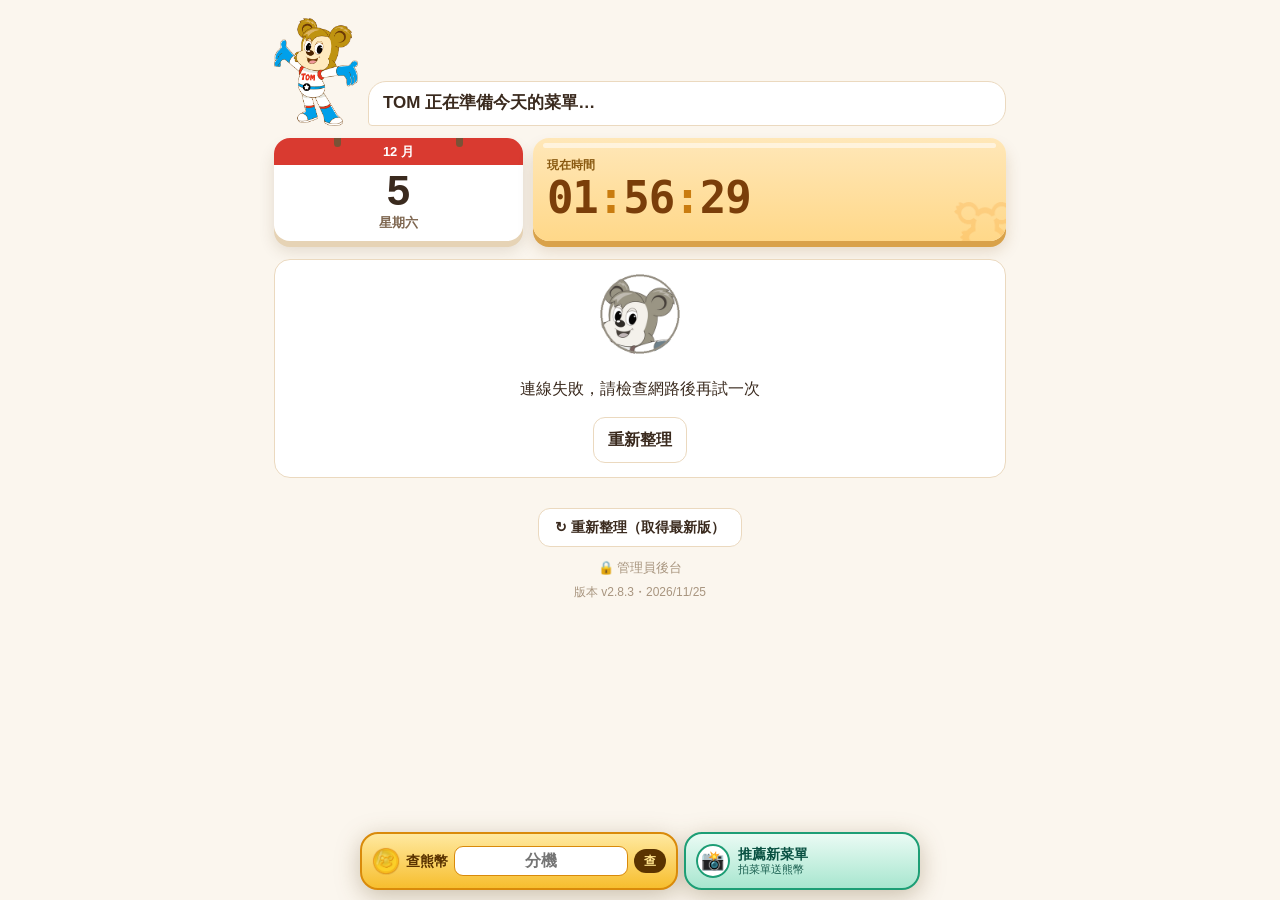
<file: index.html>
<!DOCTYPE html>
<html lang="zh-Hant">
<head>
<meta charset="utf-8">
<meta name="viewport" content="width=device-width,initial-scale=1">
<title>今日午餐｜一起揪團</title>
<meta property="og:title" content="今日午餐開團囉！一起湊低消">
<meta property="og:description" content="點進來看菜單、點餐，看看今天能不能成團">
<meta property="og:image" content="https://jasonchen122.github.io/lunch-order/og-tom.png">
<meta property="og:image:width" content="1200">
<meta property="og:image:height" content="630">
<meta property="og:type" content="website">
<link rel="icon" href="icon-32.png" sizes="32x32">
<link rel="apple-touch-icon" href="icon-180.png">
<link rel="manifest" href="manifest.json">
<meta name="theme-color" content="#FBF6EE">
<meta name="apple-mobile-web-app-capable" content="yes">
<meta name="apple-mobile-web-app-title" content="今日午餐">
<link rel="stylesheet" href="common.css">
<style>
.hello{display:flex;gap:10px;align-items:flex-end;margin:4px 0 12px}
.hello .mw{position:relative;flex:none;display:block;animation:bob 2.6s ease-in-out infinite;transform-origin:50% 100%}
.hello .mw.wave{animation:wave 1.6s ease-in-out infinite}
.hello img{width:84px;display:block}
.mdeco{position:absolute;inset:0;pointer-events:none}.mdeco>*{position:absolute;display:block}.mdeco svg{width:100%;height:auto;display:block}
.fest{border-radius:16px;padding:8px 12px;margin:2px 0 10px;color:#fff;font-weight:900;font-size:15px;display:flex;align-items:center;gap:8px;box-shadow:0 4px 0 rgba(0,0,0,.12)}
.fest .tx{flex:1;min-width:0}.fest small{display:block;font-weight:700;font-size:12px;opacity:.92}
.fest button{flex:none;background:rgba(255,255,255,.2);border:1.5px solid rgba(255,255,255,.6);color:#fff;border-radius:999px;padding:3px 10px;font-size:12px;font-weight:800}
.cal{position:relative}.cal .fdeco{position:absolute;right:-6px;top:-10px;font-size:22px;transform:rotate(14deg);z-index:2}
#snowCv{position:fixed;left:0;top:0;width:100%;height:100%;pointer-events:none;z-index:40;opacity:0;transition:opacity .4s}
.fest{position:relative;overflow:hidden}
.lw{position:relative;min-width:0;display:grid}.lw>.cal,.lw>.clk{height:100%}
html.th-xmas .dt{gap:16px;margin:8px 4px 18px}
.lwire{position:absolute;inset:-7px;border:2px solid #8A5A40;border-radius:22px;pointer-events:none;opacity:.5}
.lbulbs{position:absolute;inset:-7px;pointer-events:none;z-index:2}
.xbulb{position:absolute;width:9px;height:12px;margin:-6px 0 0 -4.5px;border-radius:50% 50% 45% 45%;background:var(--c);border:1px solid rgba(60,50,40,.18);opacity:.28;filter:saturate(.5);transition:opacity .35s,filter .35s,box-shadow .35s}
.xbulb:before{content:"";position:absolute;left:2.5px;top:-3px;width:4px;height:4px;border-radius:1px;background:#4A5A55}
.xbulb.on{opacity:1;filter:none;box-shadow:0 0 6px 2px var(--c)}
.xbulb.chase{animation:lbchase .5s var(--d) 4 alternate}@keyframes lbchase{0%{opacity:.3;box-shadow:none}100%{opacity:1;box-shadow:0 0 10px 4px var(--c)}}
@keyframes bob{50%{transform:translateY(-5px) rotate(-3deg)}}
@keyframes wave{25%{transform:rotate(-6deg)}75%{transform:rotate(6deg)}}
.bub{background:#fff;border:1.5px solid var(--line);border-radius:18px 18px 18px 4px;padding:10px 14px;flex:1;position:relative;animation:fadeup .5s both}
.bub b{display:block;font-size:17px;line-height:1.35}.bub span{font-size:13px;color:var(--sub)}
.dt{display:grid;grid-template-columns:34% minmax(0,1fr);gap:10px;margin:2px 0 18px}
.cal{background:#fff;border-radius:16px;overflow:hidden;box-shadow:0 6px 0 #E6D3B5,0 10px 16px rgba(80,50,0,.14);text-align:center}
.cal .hd{background:#D93A30;color:#fff;font-weight:900;font-size:13px;padding:4px 0;position:relative}
.cal .hd:before,.cal .hd:after{content:"";position:absolute;top:-4px;width:7px;height:13px;border-radius:4px;background:#7A5236}.cal .hd:before{left:24%}.cal .hd:after{right:24%}
.cal .d{font-size:42px;font-weight:900;line-height:1.05;padding-top:4px}.cal .w{font-size:13px;color:var(--sub);font-weight:800;padding-bottom:8px}
.clk{min-width:0;border-radius:16px;background:linear-gradient(180deg,#FFE7B8,#FFD889);box-shadow:0 6px 0 #D9A24A,0 10px 16px rgba(120,70,0,.18);display:flex;flex-direction:column;justify-content:center;padding:8px 14px;position:relative;overflow:hidden}
.clk:before{content:"";position:absolute;left:10px;right:10px;top:5px;height:5px;border-radius:5px;background:rgba(255,255,255,.55)}
.clk .lb{font-size:12px;font-weight:900;color:#8A5A12;display:flex;justify-content:space-between;gap:6px;white-space:nowrap}
.clk .t{font-family:ui-monospace,"SF Mono",Menlo,Consolas,monospace;font-weight:900;color:#7A3E0A;font-size:clamp(30px,9vw,44px);letter-spacing:-1px;white-space:nowrap;line-height:1.1;font-variant-numeric:tabular-nums;position:relative}
.clk .t .c{animation:cblink 1s steps(1) infinite;color:#C97C10}@keyframes cblink{50%{opacity:.25}}
.clk .bear{position:absolute;right:-10px;bottom:-12px;width:62px;opacity:.16}
.k-bento{--c1:var(--b1);--c2:var(--b2);--c3:var(--b3);--c4:var(--b4)}
.k-drink{--c1:var(--d1);--c2:var(--d2);--c3:var(--d3);--c4:var(--d4)}
.k-other{--c1:var(--o1);--c2:var(--o2);--c3:var(--o3);--c4:var(--o4)}
.gcard{display:flex;gap:12px;align-items:center;padding:12px 14px;border:2px solid var(--line);border-radius:var(--r);background:#fff;margin-bottom:10px;cursor:pointer;transition:transform .15s,border-color .2s}
.gcard:active{transform:scale(.98)}
.gcard.sel{border-color:var(--c2);box-shadow:0 0 0 4px var(--c1)}
.gcard .ic{width:46px;height:46px;border-radius:14px;background:var(--c1);display:flex;align-items:center;justify-content:center;font-size:24px;flex:none;overflow:hidden}
.gcard .ic img{width:100%;height:100%;object-fit:cover}
.gcard .t{flex:1}.gcard .t b{display:block;font-size:17px;line-height:1.3}.gcard .t span{font-size:13px;color:var(--sub)}
.gcard .go{font-size:14px;font-weight:800;color:var(--c4);white-space:nowrap}
.mini{height:7px;border-radius:4px;background:#F1E9DC;margin-top:6px;overflow:hidden}.mini i{display:block;height:100%;border-radius:4px;background:var(--c2);transition:width .8s}
.st-badge{font-size:11px;font-weight:800;padding:2px 8px;border-radius:999px;margin-left:4px;vertical-align:2px}
.dhead{background:var(--c1);padding:14px;display:flex;gap:10px;align-items:flex-start}
.dhead .kind{font-weight:800;color:var(--c4);font-size:13px;background:#fff;border-radius:999px;padding:3px 10px;display:inline-block;margin-bottom:4px}
.dhead h2{margin:0;font-size:24px;line-height:1.25;color:var(--c4)}
.dhead p{margin:4px 0 0;font-size:14px;color:var(--c3)}
.dmbtn{background:var(--c2);border-color:var(--c2);color:#fff;white-space:nowrap}
.thumbs{display:flex;gap:8px;overflow-x:auto;padding:12px 14px 0}
.thumbs img{height:86px;border-radius:10px;border:1px solid var(--line);cursor:zoom-in;flex:none}
.nums{display:grid;grid-template-columns:repeat(2,minmax(0,1fr));gap:10px}
.nb{border-radius:14px;padding:10px 12px;background:var(--bg)}
.nb small{font-size:13px;color:var(--sub);font-weight:700}
.nb b{display:block;font-size:28px;line-height:1.2;font-variant-numeric:tabular-nums}
.nb b em{font-style:normal;font-size:14px;color:var(--sub)}
.warn{color:var(--no2);animation:blink 1s infinite}@keyframes blink{50%{opacity:.45}}
.track{position:relative;height:20px;border-radius:10px;background:#F1E9DC;margin:56px 4px 10px}
.track .fill{height:100%;border-radius:10px;background:var(--c2);width:0;transition:width 1s cubic-bezier(.3,1.3,.5,1),background .5s}
.track .run{position:absolute;top:-54px;width:50px;height:50px;transform:translateX(-50%);transition:left 1s cubic-bezier(.3,1.3,.5,1);left:0}
.track .run.hop{animation:hop .4s 3}@keyframes hop{50%{top:-66px}}
.track .goal{position:absolute;right:-8px;top:-34px;font-size:28px;animation:bob 2s infinite}
.track .flag{position:absolute;top:24px;font-size:11px;color:var(--mute);transform:translateX(-50%);font-weight:800}
.say{border-radius:14px;padding:11px 12px;font-weight:800;font-size:16px;text-align:center;background:var(--c1);color:var(--c4);margin-top:22px}
.say.ok{background:var(--ok1);color:var(--ok4)}
.result{text-align:center;padding:16px 12px 6px;border-radius:16px;margin-top:6px;position:relative;overflow:hidden}
.result.ok{background:var(--ok1)}.result.no{background:#F3EFE8}
.result img.big{width:150px;animation:jump 1s ease-in-out infinite}
@keyframes jump{0%,100%{transform:translateY(0)}40%{transform:translateY(-16px) scale(1.04)}}
.result img.sad{width:110px;animation:sway 3s ease-in-out infinite}
@keyframes sway{50%{transform:rotate(-7deg) translateY(4px)}}
.result h3{margin:8px 0 2px;font-size:21px}.result p{margin:0 0 10px;color:var(--sub);font-size:14px}
.pp{display:flex;justify-content:center;gap:8px;flex-wrap:wrap;margin-bottom:10px}
.pp span{background:#fff;border-radius:999px;padding:4px 10px;font-size:13px;font-weight:700}
.linkbtn{display:block;text-align:center;background:var(--c2);color:#fff;border-radius:14px;padding:15px;font-size:19px;font-weight:800;text-decoration:none;margin:12px 0 10px;animation:glow 2s infinite}
@keyframes glow{50%{box-shadow:0 0 0 6px var(--c1)}}
.markbtn{width:100%;font-size:16px;border-color:var(--c2);color:var(--c4)}
.markbtn.on{background:var(--c2);color:#fff}
.sec-t{font-size:16px;font-weight:800;margin:0 0 10px;display:flex;align-items:center;gap:8px}
.cartrow{border:1.5px solid var(--line);border-radius:14px;padding:10px;margin-bottom:8px;animation:fadeup .3s both}
.cr1{display:grid;grid-template-columns:minmax(0,1fr) 96px;gap:8px;margin-bottom:8px}
.cr2{display:grid;grid-template-columns:118px minmax(0,1fr) 36px;gap:8px;align-items:center}
.cr3{display:grid;grid-template-columns:repeat(2,minmax(0,1fr));gap:8px;margin-top:8px}
.cartrow input,.cartrow select{padding:8px 10px;font-size:16px}
.step{display:flex;align-items:center;border:1.5px solid var(--line);border-radius:12px;overflow:hidden;background:#fff;height:40px}
.step button{border:none;border-radius:0;width:38px;height:100%;font-size:20px;padding:0;background:var(--bg)}
.step b{flex:1;text-align:center;font-size:18px}
.rm{border:none;background:var(--no1);color:var(--no2);width:36px;height:36px;padding:0;border-radius:10px}
.proxy{display:flex;align-items:center;gap:8px;font-size:14px;font-weight:700;color:var(--sub);background:var(--bg);border-radius:12px;padding:8px 12px;margin-bottom:12px;cursor:pointer}
.proxy input{width:20px;height:20px;flex:none}.proxy.on{background:var(--info1);color:var(--info4)}
.addrow{width:100%;border:2px dashed var(--c2);color:var(--c4);background:var(--c1);margin:2px 0 10px}
.quick{margin-bottom:10px}.quick span.l{font-size:13px;color:var(--sub);font-weight:700;margin-right:4px}
.total{display:flex;justify-content:space-between;align-items:center;background:var(--c1);color:var(--c4);border-radius:14px;padding:10px 14px;margin-bottom:12px}
.total b{font-size:30px}
.send{width:100%;font-size:19px;padding:15px;border:none;color:#fff;background:var(--c2)}
.closednote{padding:20px 14px;text-align:center;font-weight:700;color:var(--sub)}
.people .chip.me{border-color:var(--c2);background:var(--c1)}
.people .chip.me.on{background:var(--ink);border-color:var(--ink);color:#fff}.people .chip.me.on small{color:#E8DCC8}
.people .chip .pd{color:var(--ok2);font-weight:900}
.pview{background:var(--bg);border-radius:14px;padding:12px 14px;margin-top:6px;animation:fadeup .25s both}
.pview .ln{display:flex;justify-content:space-between;gap:10px;padding:3px 0}
.pview .ln span:first-child{flex:1}
.paybar{display:flex;justify-content:space-between;align-items:center;margin-top:10px;padding:10px 12px;border-radius:12px;font-weight:800}
.paybar.paid{background:var(--ok1);color:var(--ok4)}.paybar.unpaid{background:var(--info1);color:var(--info4)}
.paybar b{font-size:22px}
.stamp{display:inline-block;border:2.5px solid var(--ok2);color:var(--ok2);font-weight:900;border-radius:8px;padding:0 8px;transform:rotate(-8deg);margin-right:8px;animation:stampin .5s cubic-bezier(.3,1.6,.5,1)}
@keyframes stampin{0%{transform:scale(2.2) rotate(-8deg);opacity:0}}
.recap{background:var(--ok1);border-color:#C0DD97}
.recap .l{font-size:13px;color:var(--ok4);font-weight:800}.recap b{display:block;font-size:19px;margin:4px 0}.recap span{font-size:14px;color:#3B6D11}
.vote{display:grid;grid-template-columns:repeat(2,minmax(0,1fr));gap:8px}
.vote div{border:1.5px solid var(--line);border-radius:12px;padding:10px 12px;font-size:15px;font-weight:700;cursor:pointer;background:#fff;position:relative;overflow:hidden}
.vote div i{position:absolute;left:0;top:0;bottom:0;background:var(--b1);transition:width .8s}
.vote div span{position:relative}.vote div.me{border-color:var(--b2)}
.result.bell{background:linear-gradient(160deg,#FFE7B8,#FFF6E6);border:2px solid #F4C778}
.result.bell h3{color:var(--b4)}.result.bell p{color:#8A5A12}
.result img.serve{animation:serve 1.4s ease-in-out infinite;transform-origin:50% 100%}
@keyframes serve{0%,100%{transform:rotate(-3deg)}50%{transform:rotate(3deg) translateY(-8px)}}
.ringb{display:inline-block;animation:ringb .5s ease-in-out infinite alternate}@keyframes ringb{from{transform:rotate(-18deg)}to{transform:rotate(18deg)}}
.eprog{display:flex;align-items:center;gap:10px;margin:6px 4px 10px}.ebar{flex:1;height:14px;border-radius:7px;background:#F1E6D2;overflow:hidden}.ebar i{display:block;height:100%;background:var(--ok2);border-radius:7px;transition:width .6s}
.eprog b{font-size:18px;white-space:nowrap}
.board{display:grid;grid-template-columns:repeat(auto-fill,minmax(88px,1fr));gap:8px}
.tk{border-radius:14px;padding:8px 6px;text-align:center;border:2px solid #F4C778;background:var(--b1);transition:.3s;cursor:pointer}
.tk b{display:block;font-size:20px}.tk b i{font-style:normal;font-size:14px}.tk small{display:block;font-size:12px;color:var(--sub);white-space:nowrap;overflow:hidden;text-overflow:ellipsis}
.tk span{font-size:12px;font-weight:800;color:var(--b4)}
.tk.wait{animation:wiggle 2.4s ease-in-out infinite}@keyframes wiggle{0%,90%,100%{transform:none}93%{transform:rotate(-4deg)}96%{transform:rotate(4deg)}}
.tk.got{border-color:#C0DD97;background:var(--ok1)}.tk.got span{color:var(--ok4)}
.tk.me{box-shadow:0 0 0 3px var(--b2)}.tk.sel{outline:3px solid var(--ink)}
.nudge{margin-top:12px;background:var(--no1);color:var(--no4);border-radius:12px;padding:10px 12px;font-weight:800;font-size:15px}.nudge.ok{background:var(--ok1);color:var(--ok4)}
.mybar{display:flex;gap:10px;align-items:center;background:var(--info1);color:var(--info4);border-radius:14px;padding:10px 12px;font-weight:800;margin-top:12px}.mybar img{width:40px}.mybar.got{background:var(--ok1);color:var(--ok4)}
.people .chip{position:relative}
.people .chip.lv1{border-color:#C98A54;background:#FFF4EA}
.people .chip.lv2{border-color:#9AA5B1;background:linear-gradient(120deg,#F4F6F8,#fff 40%,#E6EAEE)}
.people .chip.lv3{border-color:#E0A10E;background:linear-gradient(120deg,#FFF6D6,#fff 45%,#FFE9A8);animation:lvglow 1.8s ease-in-out infinite}
@keyframes lvglow{0%,100%{box-shadow:0 0 0 2px #FFE38A}50%{box-shadow:0 0 0 2px #FFE38A,0 0 14px rgba(244,180,26,.8)}}
.people .chip.lv4{border:2px solid transparent;background:linear-gradient(#fff,#fff) padding-box,linear-gradient(90deg,#FF5E7E,#FFB020,#4CD964,#2E9BE0,#B36BFF,#FF5E7E) border-box;background-size:auto,300% 100%;animation:rainbow 3s linear infinite}
@keyframes rainbow{to{background-position:0 0,300% 0}}
.people .chip.lv4:before{content:"👑";position:absolute;top:-12px;left:6px;font-size:13px;transform:rotate(-15deg)}
.people .chip.on{background:var(--ink)!important;border-color:var(--ink)!important;color:#fff}
.tk.tlv1{box-shadow:0 0 0 2px #E8B98C}.tk.tlv2{box-shadow:0 0 0 2px #C9D1D9}.tk.tlv3{box-shadow:0 0 0 2px #FFD54A,0 0 10px rgba(244,180,26,.6)}.tk.tlv4{box-shadow:0 0 0 2px #B36BFF,0 0 10px rgba(179,107,255,.5)}
.tk.tlv4 b:after{content:" 👑";font-size:12px}
.coinbar{position:fixed;left:50%;bottom:10px;transform:translateX(-50%);width:min(560px,calc(100% - 20px));display:grid;grid-template-columns:1.25fr 1fr;gap:6px;z-index:40;transition:transform .3s,opacity .3s;filter:drop-shadow(0 6px 12px rgba(80,50,0,.28))}
.coinbar.unk{grid-template-columns:1.35fr 1fr}
.coinbar.unk .cbc input{width:52px;flex:1}
@media (max-width:360px){.coinbar{gap:5px;width:calc(100% - 12px)}.coinbar.unk{grid-template-columns:1.6fr 1fr}.cbb{padding:7px 7px;gap:5px}.cbc .c{width:22px;height:22px}.cbc input{padding:4px 2px;min-width:44px}.cbc .go{padding:5px 8px}.cbr .ic{width:28px;height:28px;font-size:16px}.cbb b{font-size:13px}}
.coinbar.hidebar{transform:translate(-50%,140%);opacity:0}
.cbb{position:relative;display:flex;align-items:center;gap:8px;border-radius:18px;padding:8px 10px;border:2px solid;min-height:58px;line-height:1.2;cursor:pointer;min-width:0}
.cbb b{display:block;font-size:14px;white-space:nowrap;overflow:hidden;text-overflow:ellipsis}.cbb small{display:block;font-size:11px;opacity:.9;white-space:nowrap;overflow:hidden;text-overflow:ellipsis}
.cbb>div{min-width:0}
.cbc{background:linear-gradient(180deg,#FFE9A0,#F7BE2E);border-color:#D98A0A;color:#5A3300}
.cbc .c{width:30px;height:30px;flex:none;animation:cspin 3s linear infinite}@keyframes cspin{50%{transform:rotateY(180deg)}}
.cbc input{flex:1;width:auto;min-width:0;border:1.5px solid #D98A0A;border-radius:9px;padding:4px 6px;font-weight:800;text-align:center;font-size:16px;background:#fff}
.cbc .go{flex:none;background:#5A3300;color:#FFE38A;border:none;border-radius:999px;padding:5px 10px;font-weight:900;font-size:12px;white-space:nowrap}
.cbr{background:linear-gradient(180deg,#EAFBF4,#A8E6CF);border-color:#1D9E75;color:#085041}
.cbr .ic{width:34px;height:34px;border-radius:50%;flex:none;display:flex;align-items:center;justify-content:center;font-size:19px;background:#fff;box-shadow:inset 0 0 0 2px #1D9E75}
.cbr .ic span{animation:wig 2.6s ease-in-out infinite;display:inline-block}@keyframes wig{0%,84%,100%{transform:none}90%{transform:rotate(-12deg) scale(1.12)}95%{transform:rotate(8deg)}}
.coinbar .lvt{display:inline-block;font-size:10px;font-weight:900;background:#fff;color:#BA7517;border-radius:999px;padding:0 6px;margin-left:3px;vertical-align:1px}
.coinbar .plus{position:absolute;left:14px;top:-32px;background:#fff;border:2px solid #F4C778;border-radius:999px;padding:2px 10px;font-weight:900;color:#BA7517;animation:crise 2.2s ease-in-out forwards}
@keyframes crise{0%{opacity:0;transform:translateY(10px)}20%,75%{opacity:1;transform:none}100%{opacity:0;transform:translateY(-8px)}}
.cpop{position:fixed;left:50%;top:40%;transform:translate(-50%,-50%);background:#fff;border:2px solid #F4C778;border-radius:22px;padding:16px 22px;text-align:center;box-shadow:0 10px 30px rgba(58,42,30,.25);z-index:90;animation:cpop 2.4s ease forwards;pointer-events:none;width:250px}
.cpop img{width:70px;animation:cspin 1s linear infinite}
.cpop .lvup{width:190px;max-width:100%;animation:lvpop .9s cubic-bezier(.3,1.6,.5,1) both;display:block;margin:0 auto 6px}
.cpop.up{width:280px;background:#2A2340;border-color:#6B5BD6}.cpop.up b{color:#FFD54A}.cpop.up span{color:#E9E4FF}
@keyframes lvpop{0%{transform:scale(.2) rotate(-8deg);opacity:0}60%{transform:scale(1.15) rotate(2deg);opacity:1}100%{transform:scale(1) rotate(-2deg)}}
/* 大家最愛／我上次吃什麼 */
.throw{display:flex;gap:10px;padding:12px 14px 0;align-items:stretch}
.throw .thumbs{padding:0;flex:0 1 auto;max-width:42%}
.fav{flex:1;background:linear-gradient(160deg,#FFF6D6,#FFE7B8);border:2px solid #F4C778;border-radius:14px;padding:7px 9px 0;cursor:pointer;display:flex;flex-direction:column;min-height:86px}
.fav .t{font-size:12px;font-weight:900;color:#8A5A12;display:flex;justify-content:space-between}
.pod{display:flex;align-items:flex-end;gap:5px;margin-top:auto}
.pd{flex:1;text-align:center;min-width:0}
.pd .nm{font-size:12px;font-weight:800;line-height:1.2;overflow:hidden;display:-webkit-box;-webkit-line-clamp:2;-webkit-box-orient:vertical;margin-bottom:2px;word-break:break-all}
.pd .bl{border-radius:8px 8px 0 0;color:#fff;font-weight:900;font-size:13px;display:flex;align-items:center;justify-content:center;flex-direction:column;line-height:1.05}
.pd .bl small{font-size:10px;font-weight:700;opacity:.95}
.pd.g1 .bl{height:40px;background:linear-gradient(180deg,#FFD54A,#E0A10E)}.pd.g2 .bl{height:30px;background:linear-gradient(180deg,#D7DEE5,#9AA5B1)}.pd.g3 .bl{height:22px;background:linear-gradient(180deg,#E8B98C,#C98A54)}
.pd.g1 .nm:before{content:"👑 ";}
.fav.new{background:linear-gradient(160deg,#EAFBF4,#C9F0DF);border-color:#9FE1CB;flex-direction:row;align-items:center;gap:8px;padding:8px 10px;cursor:default}
.fav.new img{width:44px;flex:none}.fav.new b{display:block;color:#085041;font-size:14px}.fav.new span{font-size:12px;color:#0F6E56}
.lastbtn{margin-left:auto;background:linear-gradient(180deg,#FFF1DA,#FFD889);border:2px solid #D9A24A;color:#633806;border-radius:999px;padding:5px 11px;font-size:13px;font-weight:800;box-shadow:0 3px 0 #D9A24A;white-space:nowrap}
.lastbtn:active{transform:translateY(2px);box-shadow:0 1px 0 #D9A24A}
.hh{display:flex;gap:10px;align-items:center;margin-bottom:10px}.hh img{width:52px;flex:none}.hh b{font-size:18px;display:block}.hh span{font-size:12px;color:var(--sub)}
.visit{background:#fff;border:1.5px solid var(--line);border-radius:14px;padding:10px 12px;margin-bottom:8px}
.visit .d{font-size:12px;color:var(--sub);display:flex;justify-content:space-between}
.visit .l{display:flex;justify-content:space-between;gap:8px;padding:2px 0}
.again{width:100%;margin-top:6px;background:#1D9E75;border:0;color:#fff;border-radius:12px;padding:9px;font-weight:800}
.rk{display:flex;align-items:center;gap:10px;background:#fff;border:1.5px solid var(--line);border-radius:14px;padding:8px 10px;margin-bottom:6px}
.rk .n{width:30px;height:30px;border-radius:50%;display:flex;align-items:center;justify-content:center;font-weight:900;color:#fff;flex:none}
.rk .x{flex:1;min-width:0}.rk .x b{display:block}.rk .x span{font-size:12px;color:var(--sub)}
.rk .bar{height:6px;border-radius:3px;background:#F1E6D2;margin-top:3px;overflow:hidden}.rk .bar i{display:block;height:100%;background:#EF9F27}
.hint{font-size:12px;color:var(--sub);text-align:center;margin:6px 0}
.addb{background:#fff;border:1.5px solid var(--line);border-radius:12px;padding:7px 10px;font-weight:800;white-space:nowrap}
.qrbtn.big{background:#1D9E75;border:0;color:#fff;font-size:18px;padding:14px;box-shadow:0 4px 0 #13795A}
.qrbtn{width:100%;margin-top:10px;background:linear-gradient(180deg,#fff,#FFF1DA);border:2px solid #EF9F27;color:#633806;border-radius:14px;padding:10px;font-weight:900;font-size:16px}
.qrshow{text-align:center}.qrshow .qh b{display:block;font-size:18px}.qrshow .qh span{font-weight:800;color:var(--sub)}
.qimg{background:#fff;border-radius:16px;padding:10px;margin:10px auto;max-width:280px;border:2px solid #EF9F27}.qimg svg{display:block;width:100%;height:auto}
.qcode{font:900 34px ui-monospace,Menlo,monospace;letter-spacing:10px;color:#3A2A1E}
.qitems{font-size:14px;margin-top:6px}.qpay{display:inline-block;margin-top:8px;background:#FDEBE4;color:#A33A1B;font-weight:900;border-radius:999px;padding:3px 14px}.qpay.ok{background:#E3F6EC;color:#16704F}
.cnote{margin-top:6px;background:#FFF3B0;border:1.5px solid #F2C94C;border-radius:10px;padding:4px 8px;font-size:13px;font-weight:800;color:#6B4A00;line-height:1.4;display:-webkit-box;-webkit-line-clamp:2;-webkit-box-orient:vertical;overflow:hidden}
.mnote{position:relative;background:#FFF3B0;border:2px solid #F2C94C;border-left:8px solid #F2A900;border-radius:14px;padding:10px 12px 10px 14px;margin:0 0 12px;color:#4A3200;font-size:16px;font-weight:700;line-height:1.55;animation:mnwig 1.2s ease-in-out 2}
.mnote b{display:block;font-size:14px;color:#9A6400;margin-bottom:2px;letter-spacing:1px}
.dnote{margin:12px 14px 0}
@keyframes mnwig{0%,100%{transform:none}15%{transform:rotate(-1.2deg)}30%{transform:rotate(1.2deg)}45%{transform:none}}
.ncheck{background:#FFF3B0;border:2px solid #F2C94C;border-radius:14px;padding:12px;font-size:17px;font-weight:800;color:#4A3200;margin:6px 0 10px;line-height:1.6}
.askin{width:100%;font-size:22px;text-align:center;letter-spacing:4px}.cpop b{display:block;font-size:22px;color:#BA7517}.cpop span{font-size:13px;color:var(--sub)}
@keyframes cpop{0%{opacity:0;transform:translate(-50%,-40%) scale(.7)}12%{opacity:1;transform:translate(-50%,-50%) scale(1.06)}20%{transform:translate(-50%,-50%) scale(1)}80%{opacity:1}100%{opacity:0;transform:translate(-50%,-62%)}}
.csheet-bg{position:fixed;inset:0;background:rgba(30,22,15,.45);z-index:80;opacity:0;pointer-events:none;transition:opacity .3s}
.csheet-bg.open{opacity:1;pointer-events:auto}
.csheet{position:fixed;left:50%;bottom:0;transform:translate(-50%,105%);width:min(560px,100%);max-height:88vh;overflow-y:auto;background:var(--bg);border-radius:24px 24px 0 0;z-index:81;padding:14px 14px 24px;transition:transform .38s cubic-bezier(.3,1.2,.5,1)}
.csheet.open{transform:translate(-50%,0)}
.cs-head{text-align:center;position:relative}.cs-head .big{width:96px;animation:cspin 3s linear infinite;filter:drop-shadow(0 6px 6px rgba(120,70,0,.25))}
.cs-head h3{margin:4px 0 0;font-size:22px;color:#633806}
.cs-x{position:absolute;right:0;top:0;border:none;background:#fff;border-radius:50%;width:36px;height:36px;padding:0;font-size:16px}
.cs-card{background:#fff;border:1.5px solid var(--line);border-radius:16px;padding:12px 14px;margin-top:10px}
.cs-bal{display:flex;align-items:center;gap:8px;font-size:32px;font-weight:900;color:#633806}.cs-bal img{width:38px}
.cs-lv{height:12px;border-radius:6px;background:#F1E6D2;overflow:hidden;margin:6px 0 4px}.cs-lv i{display:block;height:100%;background:linear-gradient(90deg,#FFD54A,#F4A91A);transition:width .8s}
.cs-week{display:flex;gap:6px;margin-top:8px}.cs-week div{flex:1;text-align:center;font-size:12px;color:var(--sub)}
.cs-week span{display:block;width:28px;height:28px;margin:0 auto 2px;border-radius:50%;background:#F1E6D2}.cs-week span.on{background:url(img/coin-64.png) center/cover}
.cs-bd{display:grid;grid-template-columns:repeat(2,minmax(0,1fr));gap:4px 10px;font-size:13px;color:var(--sub);margin-top:8px}.cs-bd b{color:var(--ink)}
.cs-tabs{display:flex;gap:6px;margin-bottom:10px}.cs-tabs button{flex:1}.cs-tabs button.on{background:var(--ink);color:#fff;border-color:var(--ink)}
.gold{background:linear-gradient(180deg,#FFD54A,#F4A91A)!important;border-color:#D98A0A!important;color:#5A3300!important}
.machine{width:210px;height:250px;margin:4px auto 8px;position:relative}
.dome{position:absolute;left:15px;top:0;width:180px;height:150px;border-radius:90px 90px 20px 20px;background:radial-gradient(circle at 35% 30%,#fff 0,#E8F6FF 40%,#CBE8FA 100%);border:4px solid #2E9BE0;overflow:hidden}
.dome i{position:absolute;width:34px;height:34px;border-radius:50%;border:2px solid rgba(0,0,0,.08)}
.mbase{position:absolute;left:5px;top:140px;width:200px;height:105px;border-radius:16px;background:#D93A30;border:4px solid #A82820;display:flex;align-items:center;justify-content:center}
.knob{width:54px;height:54px;border-radius:50%;background:#FFD54A;border:4px solid #C98A0A;position:relative;transition:transform .8s}
.knob:after{content:"";position:absolute;left:50%;top:6px;width:8px;height:34px;margin-left:-4px;border-radius:4px;background:#C98A0A}
.mslot{position:absolute;right:16px;bottom:12px;width:44px;height:34px;border-radius:8px;background:#7A1A14}
.shake .dome i{animation:jiggle .2s 5}@keyframes jiggle{50%{transform:translate(3px,-4px) rotate(20deg)}}
.cap{position:absolute;right:14px;top:186px;width:46px;height:46px;border-radius:50%;border:2px solid #E0607A;opacity:0}
.cap.drop{animation:capdrop .9s cubic-bezier(.3,1.5,.5,1) forwards}@keyframes capdrop{0%{opacity:1;transform:translateY(-40px) scale(.5)}100%{opacity:1;transform:none}}
.fortune{background:var(--b1);border:2px dashed var(--b2);border-radius:16px;padding:14px;margin-top:8px;animation:fadeup .4s both;text-align:center}
.fortune b{display:block;font-size:13px;color:#BA7517}.fortune p{margin:4px 0 0;font-size:17px;font-weight:800;color:#633806}
.fortune small{display:block;margin-top:8px;color:var(--sub);font-size:13px}
.whack{display:grid;grid-template-columns:repeat(3,minmax(0,1fr));gap:10px;margin:8px 0}
.hole{aspect-ratio:1;border-radius:50%;background:radial-gradient(ellipse at 50% 80%,#5A3A22 0,#7A5236 55%,#E8D6BC 56%);position:relative;overflow:hidden;cursor:pointer}
.hole img{position:absolute;left:12%;width:76%;bottom:-80%;transition:bottom .15s}
.hole.up img{bottom:6%}.hole.hit img{filter:saturate(.2) brightness(1.2);transform:rotate(-15deg)}
.hole .pt{position:absolute;left:50%;top:10%;transform:translateX(-50%);font-weight:900;color:#D93A30;pointer-events:none;animation:fadeup .5s both}
.hud{display:flex;justify-content:space-between;font-weight:900;font-size:18px}
.cs-head2{display:flex;align-items:center;gap:8px;position:relative}.cs-head2 img{width:34px;animation:cspin 3s linear infinite}.cs-head2 b{font-size:21px;color:#633806;flex:1}.cs-head2 .cs-x{position:static}
.cs-me{text-align:center;background:linear-gradient(180deg,#FFF6D6,#fff)}.cs-me .lvn{font-weight:900;color:#8A5A12}
.cs-me>.chip{font-size:20px;padding:9px 20px;margin:8px 0 4px}
.bal2{display:flex;align-items:center;justify-content:center;gap:6px;font-size:13px;color:var(--sub)}.bal2 b{font-size:30px;color:var(--ink)}.bal2 img{width:30px}
.nextlv{display:grid;grid-template-columns:1fr auto 1fr;gap:6px;align-items:center;text-align:center;margin-top:10px}
.nextlv .box{background:var(--bg);border-radius:14px;padding:10px 4px}.nextlv .box[data-pv]{cursor:pointer}
.nextlv small{display:block;font-size:11px;color:var(--sub);margin-bottom:6px}.nextlv .chip{font-size:14px;padding:5px 11px}
.nextlv .arr{font-size:22px;color:#E0A10E;animation:nudge 1s ease-in-out infinite}@keyframes nudge{50%{transform:translateX(4px)}}
.bar2{height:14px;border-radius:7px;background:#F1E6D2;margin:12px 0 4px;position:relative}.bar2 i{display:block;height:100%;border-radius:7px;background:linear-gradient(90deg,#FFD54A,#E0A10E)}
.bar2 img{position:absolute;top:50%;width:26px;transform:translate(-50%,-50%)}
.bt{font-size:13px;color:var(--sub);text-align:center}.bt b{color:#B07A00}
.ct2{font-weight:900;font-size:15px;margin-bottom:8px;display:flex;align-items:center;gap:6px}.ct2 small{margin-left:auto;font-weight:700;color:var(--sub);font-size:12px}
.tasks{display:grid;grid-template-columns:1fr 1fr;gap:8px}
.tk2{border:1.5px solid var(--line);border-radius:14px;padding:9px 10px;position:relative;background:#fff;cursor:pointer}
.tk2 .ic{font-size:24px;line-height:1}.tk2 b{display:block;font-size:13px;margin-top:4px;line-height:1.3}
.tk2 .pl{position:absolute;right:8px;top:8px;background:#FFD54A;color:#5A3A00;font-weight:900;font-size:12px;border-radius:999px;padding:1px 7px}
.tk2 .st{font-size:11px;font-weight:800;margin-top:4px;color:#B07A00}
.tk2.done{background:#EAF7EF;border-color:#9FD9B8;cursor:default}.tk2.done .st{color:#1D7A55}.tk2.done .pl{background:#1D9E75;color:#fff}
.tk2.wide{grid-column:1/-1;display:flex;gap:10px;align-items:center;cursor:default}.tk2.wide b{margin:0}
.dots{display:flex;gap:4px;margin-top:4px}.dots i{width:16px;height:16px;border-radius:50%;background:#F1E6D2;font-style:normal;font-size:9px;display:flex;align-items:center;justify-content:center;color:var(--sub)}.dots i.on{background:#E0A10E;color:#fff}
.ladder{display:flex;gap:8px;overflow-x:auto;padding:14px 2px 6px;scroll-snap-type:x mandatory}
.lvc{flex:0 0 132px;scroll-snap-align:start;border:1.5px solid var(--line);border-radius:14px;padding:16px 8px 10px;text-align:center;position:relative;background:#fff;cursor:pointer}
.lvc .chip{font-size:13px;padding:4px 10px;margin:0}.lvc b{display:block;font-size:13px;margin-top:8px}.lvc span{font-size:11px;color:var(--sub)}
.lvc.cur{border:2px solid #E0A10E;background:#FFFBEE}.lvc.cur:after{content:"現在";position:absolute;top:-9px;left:50%;transform:translateX(-50%);background:#E0A10E;color:#fff;font-size:11px;font-weight:900;border-radius:999px;padding:1px 8px}
.lvc.lock .chip{filter:grayscale(.85) opacity(.55)}.lvc .lk{position:absolute;right:6px;top:6px;font-size:14px}
.lvc .need{display:inline-block;margin-top:4px;background:#3A2A1E;color:#FFD54A!important;font-size:11px;font-weight:900;border-radius:999px;padding:1px 8px}
.lvprev{position:fixed;inset:0;background:rgba(42,35,64,.94);z-index:95;display:none;align-items:center;justify-content:center;text-align:center;padding:20px;color:#fff}
.lvprev.show{display:flex}.lvprev img{width:210px;max-width:80%;animation:lvpop .9s cubic-bezier(.3,1.6,.5,1) both;display:block;margin:0 auto}
.lvprev .chip{font-size:22px;padding:10px 22px;margin:18px 0 8px;color:var(--ink)}.lvprev b{display:block;font-size:20px;color:#FFD54A}.lvprev p{margin:4px 0;color:#E9E4FF;font-size:14px}
.lvprev button{margin-top:14px;padding:8px 30px;color:var(--ink);background:#fff;border-radius:12px;font-weight:800}
.cbb small .nx{color:#8A5A12;font-weight:800}
.lvlist{font-size:13px;color:var(--sub);margin-top:8px}.lvlist div{display:flex;justify-content:space-between;padding:3px 0;border-top:1px dashed var(--line)}.lvlist div.cur{color:#633806;font-weight:800}
.rs-h{display:flex;gap:10px;align-items:center;margin-bottom:10px}.rs-h img{width:56px}.rs-h b{font-size:19px;display:block;color:#085041}.rs-h span{font-size:13px;color:var(--sub)}
.rs-x{margin-left:auto;align-self:flex-start;border:none;background:#fff;border-radius:50%;width:36px;height:36px;padding:0;font-size:16px}
.rs-rw{background:var(--b1);border-radius:12px;padding:8px 10px;font-size:13px;color:var(--b4);margin-bottom:12px;display:flex;gap:8px;align-items:center}.rs-rw img{width:26px}
.rs-f{margin-bottom:10px}.rs-f .req{color:#D93A30}
.rs-cam{display:grid;grid-template-columns:1fr 1fr;gap:8px;margin-bottom:8px}
.rs-cam label{margin:0;display:flex;flex-direction:column;align-items:center;justify-content:center;gap:2px;border:2px dashed #1D9E75;background:#EAFBF4;color:#085041;border-radius:14px;padding:12px 6px;font-size:15px;cursor:pointer}
.rs-cam label .e{font-size:28px}.rs-cam input{display:none}
.rs-th{display:flex;gap:8px;flex-wrap:wrap;margin-bottom:6px}.rs-th div{position:relative}.rs-th img{width:76px;height:76px;object-fit:cover;border-radius:10px;border:1px solid var(--line)}
.rs-th button{position:absolute;top:-6px;right:-6px;width:24px;height:24px;padding:0;border-radius:50%;background:var(--no2);color:#fff;border:none;font-size:12px}
.rs-err{color:var(--no2);font-size:13px;margin:2px 0 8px;display:none}
.rs-send{width:100%;background:#1D9E75;border-color:#1D9E75;color:#fff;font-size:18px;padding:14px}
.rs-done{text-align:center;padding:10px 0 4px}.rs-done img{width:120px;animation:jump 1s ease-in-out infinite}.rs-done h3{margin:8px 0 4px;color:#085041}.rs-done p{margin:0 0 14px;color:var(--sub)}
.foot{text-align:center;padding:16px 0 8px}
.foot a{color:var(--mute);font-size:13px;text-decoration:none}
.foot div{color:var(--mute);font-size:12px;margin-top:4px}
.bearwm{position:absolute;right:-20px;bottom:-26px;width:120px;opacity:.12;pointer-events:none}
.tour{position:fixed;right:12px;top:12px;z-index:60;background:#fff;border:2px solid var(--b2);border-radius:18px;box-shadow:0 6px 20px rgba(58,42,30,.18);width:250px;overflow:hidden;animation:fadeup .4s both}
.tour .th{display:flex;align-items:center;gap:8px;padding:8px 10px;background:var(--b1);font-weight:800;color:var(--b4);cursor:pointer}
.tour .th img{width:30px}
.tour .tb{padding:8px;display:grid;gap:6px}
.tour .tb button{font-size:14px;padding:9px 10px;text-align:left}
.tour.min .tb{display:none}
.tour small{display:block;color:var(--sub);font-size:12px;padding:0 4px 4px}
</style>
</head>
<body>
<div class="wrap">
  <div id="demoBar" class="demo hide">試用版：資料只存在你這台裝置，可以放心亂按。<a href="admin.html">前往管理員後台 →</a></div>
  <div class="fest hide" id="fest"></div>
  <div class="hello"><span class="mw" id="mw"><img id="mascot" src="img/tom_full.png" alt="TOM"><span class="mdeco" id="mdeco"></span></span><div class="bub" id="bub"><b>TOM 正在準備今天的菜單…</b></div></div>
  <div class="dt"><div class="cal"><div class="hd" id="calM">--</div><div class="d" id="calD">--</div><div class="w" id="calW">--</div></div>
    <div class="clk"><div class="lb"><span>現在時間</span><span id="clkDl"></span></div><div class="t" id="clock">--:--:--</div><img class="bear" src="img/logo_frame.png" alt=""></div></div>
  <div id="cards"><div class="loading"><img src="img/logo_frame.png" alt="">讀取中…</div></div>
  <div id="detail"></div>
  <div id="after"></div>
  <div class="foot"><button class="refbtn" id="refBtn">↻ 重新整理（取得最新版）</button><br><a href="admin.html">🔒 管理員後台</a><div id="ver"></div></div>
</div>
<div class="viewer hide" id="viewer"><div class="vbar"><b id="vTitle"></b><button id="vZoom">🔍 放大</button><button class="close" id="vClose">縮小 ✕</button></div><div class="vbody" id="vBody"></div></div>
<div class="coinbar hide" id="coinbar"></div>
<div class="csheet-bg" id="csBg"></div>
<div class="csheet-bg" id="rsBg"></div>
<div class="csheet" id="rs"></div>
<div class="csheet" id="cs"></div>
<div class="csheet-bg" id="hsBg"></div>
<div class="csheet" id="hs"></div>
<div class="toast" id="toast"></div>

<script src="version.js"></script>
<script src="config.js"></script>
<script src="seed.js"></script>
<script src="core.js"></script>
<script src="api.js"></script>
<script src="theme.js"></script>
<script>
(function(){
var $=function(id){return document.getElementById(id)};
var WEEK='日一二三四五六', KIND={bento:'🍱 便當',drink:'🧋 飲料',other:'✨ 揪團'};
var MAS={bento:{head:'img/tom_head.png',big:'img/tom_full.png',sad:'img/tom_head_gray.png',name:'TOM'},
 drink:{head:'img/joy_head.png',big:'img/joy.png',sad:'img/joy_head_gray.png',name:'JOY'},
 other:{head:'img/tom_head.png',big:'img/tom_wave.png',sad:'img/tom_head_gray.png',name:'TOM'}};
var QUICK={bento:[['燙青菜',''],['貢丸湯',''],['滷蛋',''],['白飯',''],['加大','']],drink:[],other:[]};
var SUGAR=['','正常','少糖','半糖','微糖','無糖'],ICE=['','正常冰','少冰','微冰','去冰','溫','熱'];
var proxy=false, px={ext:'',name:''};
var H=null, sel=null, offset=0, busy=false, cart=[], cartFor='', editMode=false, viewExt='', lastPct={}, celebrated={}, me={};
try{me=JSON.parse(localStorage.getItem('lunchMe')||'{}')}catch(e){}
if(LunchAPI.demo) $('demoBar').classList.remove('hide');
var V=(window.LUNCH_VERSIONS||[])[0]; if(V) $('ver').textContent='版本 v'+V.v+'・'+V.date.replace(/-/g,'/');

function money(n){return '$'+Math.round(n||0).toLocaleString()}
function esc(s){return String(s==null?'':s).replace(/[&<>"]/g,function(c){return {'&':'&amp;','<':'&lt;','>':'&gt;','"':'&quot;'}[c]})}
function pad(n){return (n<10?'0':'')+n}
function toast(t,e){var x=$('toast');x.innerHTML=(e?'':'<img src="img/tom_head.png" alt="">')+'<span>'+esc(t)+'</span>';x.className='toast show'+(e?' err':'');clearTimeout(x._t);x._t=setTimeout(function(){x.className='toast'},2800)}
function nowMs(){return Date.now()+offset}
function ms(dt){return Date.parse(dt+':00+08:00')}
function fmtDT(dt){var d=new Date(ms(dt)+8*3600e3);var today=new Date(nowMs()+8*3600e3);var same=d.toISOString().slice(0,10)===today.toISOString().slice(0,10);
  return (same?'今天 ':(d.getUTCMonth()+1)+'/'+d.getUTCDate()+'（'+WEEK[d.getUTCDay()]+'）')+pad(d.getUTCHours())+':'+pad(d.getUTCMinutes())}
function left(t){var l=Math.max(0,t),d=Math.floor(l/864e5),h=Math.floor(l%864e5/36e5),m=Math.floor(l%36e5/6e4),s=Math.floor(l%6e4/1e3);
  return d?d+' 天 '+h+' 小時':(h?h+':':'')+pad(m)+':'+pad(s)}
function saveMe(){try{localStorage.setItem('lunchMe',JSON.stringify(me))}catch(e){}}
var LUNCH_AT=(window.LUNCH_CONFIG&&window.LUNCH_CONFIG.lunchTime)||'12:30';
var EAT_LINES=['辛苦一個早上了，便當在等你！','肚子咕嚕叫是正常的，快來領便當','工作先放一邊，吃飽才有力氣拚下午','便當熱騰騰，晚來就變溫溫的喔','TOM 已經先聞到香味了，快來！','今天的午餐，是早上努力的獎勵'];
var eatIdx=0, allDone={};
function nowHM(){var t=new Date(nowMs()+8*3600e3);return pad(t.getUTCHours())+':'+pad(t.getUTCMinutes())}
function eating(g){if(!g||g.kind!=='bento'||g.mode==='link'||g.state!=='closed'||!g.success)return false;try{if(LunchAPI.demo&&sessionStorage.getItem('tourEat'))return true}catch(e){}
  return g.closeAt.slice(0,10)!==H.now.date||nowHM()>=LUNCH_AT}
function LV(e){return ' lv'+((H&&H.levels&&H.levels[e])||0)}
function isActive(g){return g.state==='open'||g.state==='closed'}
function dayLabel(dt){var d=dt.slice(0,10);if(d===H.now.date)return '今天';if(d===LunchCore.addDays(H.now.date,1))return '明天';var x=new Date(d+'T00:00:00Z');return (x.getUTCMonth()+1)+'/'+x.getUTCDate()+'（'+WEEK[x.getUTCDay()]+'）'}
function pct(g){return g.min?Math.min(100,Math.round(g.total.amount/g.min*100)):100}

// ---------- 時鐘 ----------
function tick(){
  var t=new Date(nowMs()+8*3600e3);
  $('clock').innerHTML=pad(t.getUTCHours())+'<span class="c">:</span>'+pad(t.getUTCMinutes())+'<span class="c">:</span>'+pad(t.getUTCSeconds());
  $('calM').textContent=(t.getUTCMonth()+1)+' 月';$('calD').textContent=t.getUTCDate();$('calW').textContent='星期'+WEEK[t.getUTCDay()];
  var nb=H&&H.groups.filter(function(g){return g.state==='open'&&g.mode!=='link'})[0];$('clkDl').textContent=nb?'⏰ '+nb.endAt.slice(11,16)+' 結單':'';
  if(!H) return;
  var need=false;
  H.groups.forEach(function(g){
    var tgt=g.state==='upcoming'?g.startAt:g.state==='open'?g.endAt:null; if(!tgt) return;
    var l=ms(tgt)-nowMs(); if(l<=0){need=true;return}
    [].forEach.call(document.querySelectorAll('[data-cd="'+g.id+'"]'),function(el){el.textContent=left(l);el.classList.toggle('warn',g.state==='open'&&l<10*6e4)});
  });
  if(need&&!busy) load();
}
setInterval(tick,1000);
setInterval(function(){var e=document.getElementById('eatSay');if(e&&e.textContent.indexOf('祝大家')<0){eatIdx++;e.textContent=EAT_LINES[eatIdx%EAT_LINES.length]}},4500);

// ---------- 招呼 ----------
// ---------- 節慶主題 ----------
var THEME=null;
function themeKey(){var q=(location.search.match(/[?&]theme=(\w+)/)||[])[1];
  try{if(q)sessionStorage.setItem('thPrev',q);q=sessionStorage.getItem('thPrev')}catch(e){}
  if(q)return q==='off'?'':q;
  var md=H.now.date.slice(5),S=window.LUNCH_THEME_SCHEDULE||[];
  for(var i=0;i<S.length;i++){if(md>=S[i].from&&md<=S[i].to)return S[i].key}return ''}
function applyTheme(){var k=themeKey(),T=(window.LUNCH_THEMES||{})[k]||null;
  if(!T||(THEME&&THEME.key===k)){if(THEME)themeTick();return}
  THEME=Object.assign({key:k},T);document.documentElement.classList.add('th-'+k);
  var st=document.createElement('style');st.textContent=T.css||'';document.head.appendChild(st);
  var cnt='',y=H.now.date.slice(0,4),n=Math.round((new Date(y+'-'+T.target+'T00:00:00Z')-new Date(H.now.date+'T00:00:00Z'))/864e5);
  cnt=n>0?T.count.replace('{n}',n):n===0?T.today:T.after;
  var f=$('fest');f.className='fest '+(T.cls||'');f.innerHTML='<div class="tx"><b>'+esc(T.title)+'</b><small>'+esc(cnt)+'</small>'+(T.teaser?'<span class="tz">'+esc(T.teaser)+'</span>':'')+'</div>'+(T.tree?'<canvas id="thTree" aria-label="3D 聖誕樹"></canvas>':(T.cls==='tg'?'<span class="lf" aria-hidden="true">🍁</span>':''));
  if(T.tree){import('./lib/tree.js').then(function(m){m.makeTree($('thTree'),Object.assign({onTap:function(){toast('✨ TOM 祝你聖誕快樂！')}},T.tree))}).catch(function(){var c=$('thTree');if(c)c.outerHTML='<span style="font-size:44px;padding:0 14px">🎄</span>'})}
  // 日期、時間框掛燈串
  if(T.noBanner)f.className='fest hide';
  if(T.hero)festHero(T.hero);
  if(T.intro)setTimeout(function(){celebrate(false,true)},900);
  if(T.bulbs)[document.querySelector('.cal'),document.querySelector('.clk')].forEach(function(el){if(!el||el.parentNode.classList.contains('lw'))return;var w=document.createElement('div');w.className='lw';el.parentNode.insertBefore(w,el);w.appendChild(el);
    var wi=document.createElement('div');wi.className='lwire';w.appendChild(wi);var bb=document.createElement('div');bb.className='lbulbs';w.appendChild(bb)});
  if(T.bulbs){hangBulbs();addEventListener('resize',function(){hangBulbs();themeTick()})}themeTick()}
function festHero(Hh){var hello=document.querySelector('.hello');if(!hello||$('thero'))return;
  // 完整的正方形動畫放在 TOM 原本的位置，不裁切；打招呼的話留在右邊
  var d=document.createElement('div');d.className='thero';d.id='thero';
  d.innerHTML='<img src="'+Hh.poster+'" alt="TOM & JOY 祝你感恩節快樂"><video id="theroV" muted playsinline preload="none" poster="'+Hh.poster+'" aria-hidden="true"></video>';
  hello.insertBefore(d,hello.firstChild);
  var calm=matchMedia('(prefers-reduced-motion: reduce)').matches||(navigator.connection&&navigator.connection.saveData);
  if(calm){$('theroV').remove();return}
  setTimeout(function(){var v=$('theroV');v.src=Hh.src;var p=v.play();if(p&&p.catch)p.catch(function(){v.remove()})},1200)}
function hangBulbs(){var C=THEME.bulbs||['#F2C14E'];[].forEach.call(document.querySelectorAll('.lbulbs'),function(box){box.innerHTML='';var w=box.clientWidth,h=box.clientHeight,r=20;if(!w)return;
  var L1=w-2*r,L2=h-2*r,arc=Math.PI*r/2,per=2*(L1+L2)+4*arc,n=Math.max(8,Math.floor(per/17));
  var seg=[[L1,function(t){return[r+t,0]}],[arc,function(t){var a=-Math.PI/2+t/r;return[w-r+r*Math.cos(a),r+r*Math.sin(a)]}],[L2,function(t){return[w,r+t]}],[arc,function(t){var a=t/r;return[w-r+r*Math.cos(a),h-r+r*Math.sin(a)]}],[L1,function(t){return[w-r-t,h]}],[arc,function(t){var a=Math.PI/2+t/r;return[r+r*Math.cos(a),h-r+r*Math.sin(a)]}],[L2,function(t){return[0,h-r-t]}],[arc,function(t){var a=Math.PI+t/r;return[r+r*Math.cos(a),r+r*Math.sin(a)]}]];
  for(var i=0;i<n;i++){var d=i*per/n,p=[0,0];for(var j=0;j<seg.length;j++){if(d<=seg[j][0]){p=seg[j][1](d);break}d-=seg[j][0]}
    var b=document.createElement('i');b.className='xbulb';b.style.left=p[0]+'px';b.style.top=p[1]+'px';b.style.setProperty('--c',C[i%C.length]);b.style.setProperty('--d',(i*0.04)+'s');box.appendChild(b)}})}
function themeTick(){if(!THEME||!THEME.bulbs)return;var g=H.groups.filter(function(x){return x.kind==='bento'&&x.state!=='upcoming'&&x.endAt.slice(0,10)===H.now.date})[0];
  var pct=g?(g.min?Math.min(1,g.total.amount/g.min):(g.total.people?1:0)):0;if(g&&g.success)pct=1;
  var bs=document.querySelectorAll('.xbulb'),k=Math.round(bs.length*pct);[].forEach.call(bs,function(b,i){b.classList.toggle('on',i<k)})}
function celebrate(big,intro){if(!THEME||!(THEME.snow||THEME.fall))return;themeTick();var red=matchMedia('(prefers-reduced-motion: reduce)').matches;if(red)return;var leaf=THEME.fall==='leaf';if(!intro&&leaf)toast(big?THEME.big:THEME.thanks);
  [].forEach.call(document.querySelectorAll('.xbulb'),function(b){b.classList.remove('chase');void b.offsetWidth;b.classList.add('chase')});
  setTimeout(function(){[].forEach.call(document.querySelectorAll('.xbulb'),function(b){b.classList.remove('chase')})},2300);
  var cv=$('snowCv');if(!cv){cv=document.createElement('canvas');cv.id='snowCv';cv.setAttribute('aria-hidden','true');document.body.appendChild(cv)}
  var d=devicePixelRatio||1;cv.width=innerWidth*d;cv.height=innerHeight*d;var c=cv.getContext('2d'),ms=intro?2200:big?3400:2400,cnt=leaf?(intro?14:big?36:22):(big?90:50),t0=performance.now();
  var fl=[];for(var i=0;i<cnt;i++){var bg=Math.random()<.25;fl.push({x:Math.random()*cv.width,y:(Math.random()*.75-.2)*cv.height,s:(bg?4.5+Math.random()*3:1.8+Math.random()*2.4)*d,v:(bg?.55+Math.random()*.4:.35+Math.random()*.45)*d,sw:(.4+Math.random()*.9)*d,a:Math.random()*6.28,va:.015+Math.random()*.02,o:bg?.95:.75,star:bg&&Math.random()<.5,e:['🍁','🍂','🍁','🍃'][Math.random()*4|0]})}
  cv.style.opacity=1;cancelAnimationFrame(celebrate.raf);
  (function loop(){var now=performance.now(),fade=now>t0+ms?Math.max(0,1-(now-t0-ms)/900):Math.min(1,(now-t0)/300);c.clearRect(0,0,cv.width,cv.height);
    fl.forEach(function(f){f.y+=f.v;f.a+=f.va;f.x+=Math.sin(f.a)*f.sw;c.globalAlpha=f.o*fade;c.shadowColor='rgba(70,110,150,.6)';c.shadowBlur=f.s*1.2;
      if(leaf){c.shadowBlur=0;c.save();c.translate(f.x,f.y);c.rotate(f.a);c.font=(f.s*3.2)+'px serif';c.textAlign='center';c.textBaseline='middle';c.fillText(f.e,0,0);c.restore()}
      else if(f.star){c.save();c.translate(f.x,f.y);c.rotate(f.a*.5);c.strokeStyle='#FFFDF7';c.lineWidth=Math.max(1,f.s*.22);c.lineCap='round';for(var k=0;k<6;k++){c.rotate(Math.PI/3);c.beginPath();c.moveTo(0,0);c.lineTo(0,f.s*1.5);c.moveTo(0,f.s*.8);c.lineTo(f.s*.45,f.s*1.15);c.moveTo(0,f.s*.8);c.lineTo(-f.s*.45,f.s*1.15);c.stroke()}c.restore()}
      else{c.fillStyle='#FFFDF7';c.beginPath();c.arc(f.x,f.y,f.s,0,6.28);c.fill();c.shadowBlur=0;c.lineWidth=Math.max(1,f.s*.18);c.strokeStyle='rgba(120,150,185,.55)';c.stroke()}});
    c.globalAlpha=1;c.shadowBlur=0;if(now<t0+ms+950)celebrate.raf=requestAnimationFrame(loop);else{c.clearRect(0,0,cv.width,cv.height);cv.style.opacity=0}})()}
function greet(){
  var hr=new Date(nowMs()+8*3600e3).getUTCHours();try{if(LunchAPI.demo&&sessionStorage.getItem('tourEnd'))hr=15}catch(e){}
  var hi=hr<11?'早安！':hr<14?'午安！':'下午好！';
  var b=H.groups.filter(function(g){return g.kind==='bento'&&(g.state==='open'||g.state==='closed')})[0];
  var img='img/tom_full.png',cls='',t,s;
  if(b&&b.state==='open'){var l=ms(b.endAt)-nowMs();
    t=l<15*6e4?'最後 '+Math.ceil(l/6e4)+' 分鐘！快上車':hi+'今天 TOM 想吃'+b.title;
    s=b.total.people?'已經有 '+b.total.people+' 位同事上車了'+(b.min&&b.total.amount<b.min?'，還差 '+money(b.min-b.total.amount):'，已經成團囉'):'還沒有人點，當今天第一個勇者吧';}
  else if(b&&eating(b)){var n2=b.people.length,g2=b.people.filter(function(x){return x.picked}).length;t=g2===n2?'全員領取完畢，用餐愉快！':'開飯囉！便當到了 🍱';s=g2===n2?'吃飽飽，下午繼續加油':'辛苦一個早上了，已領 '+g2+' / '+n2+'，快來櫃檯領便當';}
  else if(b){t=b.success?'成團啦！便當在路上 🎉':'差一點點，這次沒成團';s=b.success?'記得到櫃檯領餐、付款':'今天各自填飽肚子，TOM 明天再陪你揪';if(!b.success)img='img/tom_head_gray.png';}
  else if(H.groups.some(isActive)){t=hi+'今天有揪團喔';s='看看下面有什麼好吃的';}
  else if(hr>=14||(H.recap&&H.recap.last&&H.recap.last.date===H.now.date)){var nb=H.groups.filter(function(g){return g.kind==='bento'})[0];t='今天吃得開心嗎？明天見！';s=nb?dayLabel(nb.endAt)+'吃'+nb.title+'，已經可以先看菜單囉':'午餐已收攤，TOM 去休息了';img='img/tom_wave.png';cls='wave';}
  else if(H.groups.length){var nb2=H.groups[0];t=hi+'今天還沒開團';s=dayLabel(nb2.startAt)+'有「'+nb2.title+'」，先看看菜單吧';img='img/tom_wave.png';cls='wave';}
  else{t=hi+'今天還沒開團';s='先投票告訴管理員你想吃什麼吧';img='img/tom_wave.png';cls='wave';}
  var m=$('mascot');if(m.getAttribute('src')!==img)m.src=img;$('mw').className='mw '+cls;m.style.width=img.indexOf('head')>0?'64px':'';
  $('bub').innerHTML='<b>'+esc(t)+'</b><span>'+esc(s)+'</span>';
}

// ---------- 卡片 ----------
function stateTxt(g){
  if(g.state==='upcoming') return (g.kind==='other'?fmtDT(g.startAt)+' 開始':dayLabel(g.endAt)+' '+g.endAt.slice(11,16)+' 結單')+(g.min?'・低消 '+money(g.min):'');
  if(g.state==='open') return (g.mode==='link'?'線上點餐・':'')+fmtDT(g.endAt)+' 結單・剩 <span data-cd="'+g.id+'"></span>';
  if(g.mode==='link') return '已截止・'+g.marks.length+' 人點好';
  return '已結單・'+(g.success?'成團 🎉':'沒成團');
}
function drawCards(){drawCards0();if(THEME)themeTick()}
function drawCards0(){
  if(!H.groups.length){$('cards').innerHTML='';return}
  var act=H.groups.filter(isActive), up=H.groups.filter(function(g){return !isActive(g)});
  var upT=up.length&&up.every(function(g){return dayLabel(g.startAt)==='明天'})?'明天的揪團・先看看菜單':'接下來的揪團';
  function cardHTML(g,i){
    var ic=g.images&&g.images.length?'<img src="'+esc(g.images[0])+'" alt="">':(g.emoji||(g.kind==='bento'?'🍱':g.kind==='drink'?'🧋':'✨'));
    var bar=(g.mode==='link'||!g.min||g.state==='upcoming')?'':'<div class="mini"><i style="width:'+pct(g)+'%"></i></div>';
    var sub=g.state==='upcoming'?esc(g.desc||'時間到就可以點囉'):g.mode==='link'?g.marks.length+' 人點好':money(g.total.amount)+(g.min?' / '+money(g.min):'')+'・'+g.total.people+' 人';
    var go=g.state==='upcoming'?'看菜單 ›':g.state==='open'?(g.mode==='link'?'前往 ↗':'點餐 ›'):'看結果 ›';
    return '<div class="gcard fadeup k-'+g.kind+(sel===g.id?' sel':'')+'" data-g="'+g.id+'" style="animation-delay:'+(i*.06)+'s"><div class="ic">'+ic+'</div><div class="t"><b>'+esc(g.title)+'</b><span>'+stateTxt(g)+'</span><br><span>'+sub+'</span>'+bar+(g.message&&(g.state==='open'||g.state==='upcoming')?'<div class="cnote">📌 '+esc(g.message)+'</div>':'')+'</div><span class="go">'+go+'</span></div>';
  }
  $('cards').innerHTML=(act.length?'<div class="sec-t">今天的揪團</div>'+act.map(cardHTML).join(''):'')+
    (up.length?'<div class="sec-t"'+(act.length?' style="margin-top:18px"':'')+'>'+upT+'</div>'+up.map(function(g,i){return cardHTML(g,i+act.length)}).join(''):'');
}
$('cards').onclick=function(e){var c=e.target.closest('[data-g]');if(!c)return;if(sel!==c.dataset.g){sel=c.dataset.g;viewExt='';drawCards();drawDetail(true)}
  setTimeout(function(){$('detail').scrollIntoView({behavior:'smooth',block:'start'})},60)};

// ---------- 明細 ----------
function G(){return H&&H.groups.filter(function(g){return g.id===sel})[0]}
function drawDetail(newSel){
  var g=G(); if(!g){$('detail').innerHTML='';return}
  var k=g.kind, m=MAS[k];
  if(newSel||cartFor!==g.id){cart=[];editMode=false;cartFor=g.id;if(g.state==='open'&&g.mode!=='link')cart=[blank()]}
  var th=(g.images||[]).map(function(u,i){return '<img src="'+esc(u)+'" data-i="'+i+'" alt="DM">'}).join('');
  var desc=[g.desc,g.shopNote].filter(Boolean).join('・');
  var h='<div class="card k-'+k+' fadeup" id="dcard"><img class="bearwm" src="img/logo_frame.png" alt="">'+
    '<div class="dhead"><div style="flex:1"><span class="kind">'+(g.emoji||KIND[k].split(' ')[0])+' '+KIND[k].split(' ')[1]+(g.mode==='link'?'・線上點餐':'')+'</span><h2>'+esc(g.title)+'</h2>'+(desc?'<p>'+esc(desc)+'</p>':'')+'</div>'+
    (th?'<button class="dmbtn" id="dmBtn">🔍 看 DM</button>':'')+'</div>'+(g.message&&g.state!=='ended'?'<div class="mnote dnote"><b>📌 點餐須知</b>'+esc(g.message)+'</div>':'')+(th||favHtml(g)?'<div class="throw">'+(th?'<div class="thumbs" id="thumbs">'+th+'</div>':'')+favHtml(g)+'</div>':'')+'<div class="pad" id="dash"></div></div>';
  if(g.mode!=='link') h+='<div class="card k-'+k+'" id="cartCard"></div>';
  h+='<div class="card k-'+k+' pad people" id="peopleCard"></div>';
  $('detail').innerHTML=h;
  drawDash(); if(g.mode!=='link') drawCart(); drawPeople();
  if(th){$('dmBtn').onclick=function(){openDM(g,0)};$('thumbs').onclick=function(e){var im=e.target.closest('img');if(im)openDM(g,+im.dataset.i)}}
  if($('favBox'))$('favBox').onclick=openFav;
}
function favHtml(g){
  var f=g.fav;if(!f)return '';
  if(!f.top.length)return g.kind==='bento'?'<div class="fav new"><img src="img/joy_head.png" alt=""><div><b>新店開張！</b><span>還沒有人點過，當第一個開箱的人吧</span></div></div>':'';
  var t=f.top,ord=t.length>=3?[1,0,2]:t.length===2?[1,0]:[0];
  return '<div class="fav" id="favBox" role="button"><div class="t"><span>🏆 大家最愛</span><span>看全部 ›</span></div><div class="pod">'+
    ord.map(function(i){return '<div class="pd g'+(i+1)+'"><div class="nm">'+esc(t[i].item)+'</div><div class="bl">'+(i+1)+'<small>'+t[i].qty+' 份</small></div></div>'}).join('')+'</div></div>';
}
// ---------- 大家最愛／我上次吃什麼 ----------
function openHS(h){$('hs').innerHTML=h;$('hs').classList.add('open');$('hsBg').classList.add('open');document.body.style.overflow='hidden'}
document.getElementById('hsBg').onclick=function(){closeHS()};
if(/[?&]pk=/.test(location.search))setTimeout(function(){toast('這是取餐 QR，請讓管理員用後台的「📷 取餐核銷」掃描',1)},1500);
document.addEventListener('click',function(e){var b=e.target.closest('[data-qr]');if(!b)return;e.stopPropagation();showQR(b.dataset.qr)},true);
var QRLIB=null;function needQR(){return QRLIB||(QRLIB=new Promise(function(ok,no){var sc=document.createElement('script');sc.src='lib/qrcode.js';sc.onload=ok;sc.onerror=function(){QRLIB=null;no(new Error('QR 載入失敗，請再按一次'))};document.head.appendChild(sc)}))}
function findQR(){var g=G();
  openHS('<div class="hh"><img src="img/joy_head.png" alt=""><div><b>你的分機是？</b><span>輸入一次，這支手機就會記住</span></div></div><input class="askin" id="fqIn" inputmode="numeric" placeholder="分機"><button class="again" id="fqGo">🔍 找我的取餐 QR</button><div class="hint">別人幫你代點的話，輸入你自己的分機就好</div><button class="ghost" style="width:100%" id="hsX">先不用</button>');
  $('hsX').onclick=closeHS;$('hs').onclick=null;setTimeout(function(){$('fqIn').focus()},350);
  $('fqIn').onkeydown=function(e){if(e.key==='Enter')$('fqGo').click()};
  $('fqGo').onclick=function(){var v=$('fqIn').value.trim();if(!/^\d{2,6}$/.test(v)){$('fqIn').focus();return toast('請輸入分機號碼',1)}
    var p=g.people.filter(function(x){return x.ext===v})[0];
    if(!p){openHS('<div class="hh"><img src="img/joy_head.png" alt=""><div><b>分機 '+esc(v)+' 今天沒有點餐</b><span>確認一下分機，或是不是別人幫你代點？</span></div></div><button class="again" id="fqRe">重新輸入</button><div class="hint">也可以在取餐看板找找自己的名字</div><button class="ghost" style="width:100%" id="hsX">收起來</button>');$('fqRe').onclick=findQR;$('hsX').onclick=closeHS;return}
    me.ext=v;if(p.name&&!me.name)me.name=p.name;saveMe();loadCoins();drawPeople();
    if(p.picked){openHS('<div class="hh"><img src="img/tom_head.png" alt=""><div><b>'+esc(v)+' 已經領過了</b><span>好好享用 🍱</span></div></div><button class="ghost" style="width:100%" id="hsX">好</button>');$('hsX').onclick=closeHS;return}
    toast('記住了！分機 '+v);showQR(v)}}
function showQR(ext){var g=G();if(!g)return;var p=g.people.filter(function(x){return x.ext===ext})[0];if(!p)return;
  needQR().then(function(){var code=LunchCore.pickCode(g.id,ext),url=location.origin+location.pathname+'?pk='+g.id+'.'+ext+'.'+code;
    var q=qrcode(0,'M');q.addData(url);q.make();
    openHS('<div class="qrshow"><div class="qh"><b>🍱 '+esc(g.title)+'・取餐 QR</b><span>'+esc(ext)+(p.name?' '+esc(p.name):'')+'</span></div><div class="qimg">'+q.createSvgTag({cellSize:6,margin:2,scalable:true})+'</div><div class="qcode">'+code+'</div><div class="hint">取餐時把這個畫面給管理員掃<br>掃不到的話，報這 4 碼也可以</div>'+
      '<div class="qitems">'+p.items.map(function(i){return esc(i.item)+' × '+i.qty}).join('、')+'</div>'+(p.unpaid?'<div class="qpay">💰 記得帶 '+money(p.unpaid)+' 現金</div>':'<div class="qpay ok">✓ 已付款</div>')+
      '<button class="ghost" style="width:100%;margin-top:8px" id="hsX">收起來</button></div>');$('hsX').onclick=closeHS;$('hs').onclick=null})
  .catch(function(e){toast(e.message,1)})}
function closeHS(){$('hs').classList.remove('open');$('hsBg').classList.remove('open');document.body.style.overflow=''}
function addToCart(list){var g=G();if(!g||g.state!=='open'){toast('現在不能點餐喔',1);return false}
  cart=cart.filter(function(c){return c.item&&c.item.trim()});
  list.forEach(function(x){cart.push({item:x.item,qty:x.qty||1,price:x.price?String(x.price):'',sugar:x.sugar||'',ice:x.ice||'',note:x.note||''})});
  if(!cart.length)cart=[blank()];drawCart();return true}
function openFav(){var g=G();if(!g||!g.fav||!g.fav.top.length)return;var t=g.fav.top,mx=t[0].qty||1,cols=['#E0A10E','#9AA5B1','#C98A54','#C9B89E','#C9B89E'];
  openHS('<div class="hh"><img src="img/tom_head.png" alt=""><div><b>'+esc(g.title)+'・大家最愛</b><span>以前開過 '+g.fav.times+' 次團的統計</span></div></div>'+
    t.map(function(r,i){return '<div class="rk"><span class="n" style="background:'+cols[i]+'">'+(i+1)+'</span><div class="x"><b>'+esc(r.item)+'</b><span>'+(r.price?money(r.price)+'・':'')+r.qty+' 份・'+r.people+' 位同事點過</span><div class="bar"><i style="width:'+Math.round(r.qty/mx*100)+'%"></i></div></div>'+(g.state==='open'?'<button class="addb" data-a="'+i+'">＋加入</button>':'')+'</div>'}).join('')+
    '<div class="hint">第一次點不知道吃什麼？跟著大家點準沒錯 👍'+(g.state==='open'?'<br>價格以今天的 DM 為準，加入後可以修改':'')+'</div><button class="ghost" style="width:100%" id="hsX">收起來</button>');
  $('hsX').onclick=closeHS;$('hs').onclick=function(e){var b=e.target.closest('[data-a]');if(!b)return;var r=t[+b.dataset.a];if(addToCart([{item:r.item,price:r.price}])){toast('已加入「'+r.item+'」');b.textContent='✓ 已加入';b.disabled=true}}}
function curExt(){var e=$('ext')?$('ext').value.trim():'';return /^\d{2,6}$/.test(e)?e:(proxy?'':(me.ext||''))}
function openLast(){var e=curExt();if(e)return showLast(e);
  openHS('<div class="hh"><img src="img/joy_head.png" alt=""><div><b>你是哪個分機呀？</b><span>輸入一次，這支手機就會記住</span></div></div><input class="askin" id="askIn" inputmode="numeric" placeholder="輸入分機"><button class="again" id="askGo">🔍 查我的紀錄</button><div class="hint">分機只用來找你的點餐紀錄</div><button class="ghost" style="width:100%" id="hsX">先不用</button>');
  $('hsX').onclick=closeHS;$('hs').onclick=null;setTimeout(function(){$('askIn').focus()},350);
  $('askGo').onclick=function(){var v=$('askIn').value.trim();if(!/^\d{2,6}$/.test(v)){$('askIn').focus();return toast('請輸入分機號碼',1)}
    if(!proxy){me.ext=v;saveMe();if($('ext'))$('ext').value=v;loadCoins()}else if($('ext')){$('ext').value=v;px.ext=v}showLast(v)}}
function showLast(ext){var g=G();if(!g)return;$('hs').onclick=null;
  openHS('<div class="hint" style="padding:30px 0"><span class="spin"></span> TOM 正在翻紀錄…</div>');
  LunchAPI.call('history',{groupId:g.id,ext:ext}).then(function(r){
    if(!r.visits.length){openHS('<div class="hh"><img src="img/joy_head.png" alt=""><div><b>你還沒在'+esc(g.title)+'點過</b><span>分機 '+esc(ext)+(r.shopTimes?'・這是你第一次吃這家':'・這是新店喔')+'</span></div></div><div class="visit" style="text-align:center">'+(g.fav&&g.fav.top.length?'看看大家最愛什麼，跟著點準沒錯！':'今天點完，下次就看得到「我上次吃什麼」了！')+'</div>'+(g.fav&&g.fav.top.length?'<button class="again" id="toFav">🏆 看大家最愛</button>':'')+'<button class="ghost" style="width:100%;margin-top:6px" id="hsX">收起來</button>');
      $('hsX').onclick=closeHS;if($('toFav'))$('toFav').onclick=openFav;return}
    var op=g.state==='open';
    openHS('<div class="hh"><img src="img/tom_head.png" alt=""><div><b>分機 '+esc(ext)+' 在'+esc(g.title)+'吃過</b><span>共 '+r.count+' 次'+(r.best?'・最常點：'+esc(r.best):'')+'</span></div></div>'+
      r.visits.map(function(v,i){return '<div class="visit"><div class="d"><span>📅 '+v.date.slice(5).replace('-','/')+'（'+'日一二三四五六'.charAt(new Date(v.date+'T00:00:00').getDay())+'）</span><span>'+money(v.total)+'</span></div>'+
        v.items.map(function(x){return '<div class="l"><span>'+esc(x.item)+' × '+x.qty+(x.sugar||x.ice?' <small>'+esc([x.sugar,x.ice].filter(Boolean).join(' '))+'</small>':'')+'</span><span>'+money(x.price*x.qty)+'</span></div>'+(x.note?'<div class="d">備註：'+esc(x.note)+'</div>':'')}).join('')+
        (op?'<button class="again" data-v="'+i+'">🔁 再點一次</button>':'')+'</div>'}).join('')+
      (op?'<div class="hint">價格以今天的 DM 為準，加入後還可以修改</div>':'')+'<button class="ghost" style="width:100%" id="hsX">收起來</button>');
    $('hsX').onclick=closeHS;$('hs').onclick=function(e){var b=e.target.closest('[data-v]');if(!b)return;if(addToCart(r.visits[+b.dataset.v].items)){closeHS();toast('已放進點餐籃，確認後送出就好');setTimeout(function(){$('cartCard').scrollIntoView({behavior:'smooth',block:'start'})},300)}}
  }).catch(function(e){closeHS();toast(/history|未知|不支援|Unknown/i.test(e.message)?'這個功能還在更新中，稍後再試':e.message,1)})}
function drawDash(){
  var g=G(); if(!g) return; var k=g.kind,m=MAS[k],box=$('dash'),h='';
  if(g.state==='upcoming'){
    h='<div class="nums"><div class="nb"><small>開放點餐</small><b style="font-size:20px">'+dayLabel(g.startAt)+' '+g.startAt.slice(11,16)+'</b></div><div class="nb"><small>'+(g.kind==='other'?'結束':'結單')+'</small><b style="font-size:20px">'+dayLabel(g.endAt)+' '+g.endAt.slice(11,16)+'</b></div></div><div class="say">'+m.name+'：'+(g.kind==='other'?'還沒開始喔，時間到再來參加！':dayLabel(g.startAt)+'一早就能點，先看 DM 想好要吃什麼！')+'</div>';
  }else if(g.mode==='link'){
    var mk=g.marks.some(function(x){return x.ext===me.ext});
    h='<div class="nums"><div class="nb"><small>'+(g.state==='open'?fmtDT(g.endAt)+' 截止・倒數':'狀態')+'</small><b'+(g.state==='open'?' data-cd="'+g.id+'"':'')+'>'+(g.state==='open'?'--':'已截止')+'</b></div><div class="nb"><small>已點好</small><b>'+g.marks.length+' <em>人</em></b></div></div>'+
      (g.state==='open'?'<a class="linkbtn" href="'+esc(g.link)+'" target="_blank" rel="noopener">前往線上點餐 ↗</a>':'')+
      '<p class="muted" style="font-size:14px;margin:0 0 10px;line-height:1.6">'+(g.state==='open'?'這次請直接到店家的點餐網頁下單，低消由管理員確認，這裡不會顯示進度。點好之後按下面的按鈕，讓大家知道你上車了！':'線上點餐已截止，謝謝大家！')+'</p>'+
      '<div class="row" style="margin-bottom:8px"><input id="mkExt" inputmode="numeric" placeholder="分機" value="'+esc(me.ext||'')+'" style="width:110px;flex:none"><button class="markbtn'+(mk?' on':'')+'" id="mkBtn">'+(mk?'✓ 我點好了（按一下取消）':'我點好了 ✓')+'</button></div>';
  }else{
    var p=pct(g), gap=Math.max(0,g.min-g.total.amount), avg=g.total.qty?g.total.amount/g.total.qty:(k==='drink'?55:120);
    h='<div class="nums"><div class="nb"><small>'+(g.state==='open'?fmtDT(g.endAt).replace('今天 ','')+' 結單・倒數':'結單時間 '+fmtDT(g.endAt))+'</small><b'+(g.state==='open'?' data-cd="'+g.id+'"':'')+'>'+(g.state==='open'?'--':'已結單')+'</b></div>'+
      '<div class="nb"><small>累積 / 低消</small><b id="amt">'+money(g.total.amount)+' <em>/ '+(g.min?money(g.min):'無')+'</em></b></div></div>'+
      '<div class="track"><div class="fill" id="fill"></div><img class="run" id="run" src="'+m.head+'" alt="'+m.name+'"><span class="flag" style="left:50%">50%</span><span class="flag" style="left:80%">80%</span><span class="goal">'+(k==='bento'?'🍱':k==='drink'?'🧋':(g.emoji||'🎁'))+'</span></div>';
    if(g.state==='open'){
      var t=!g.min?'今天沒有低消，放心點！':p>=100?'到啦！已經成團 🎉':p>=80?'快到了！再揪一位同事':p>=50?'過半了，衝呀！':g.total.people?'我先出發，等你們上車':'還沒人點，當第一個勇者吧';
      if(g.min&&p<100) t+='（還差 '+money(gap)+'，約 '+Math.max(1,Math.ceil(gap/avg))+' 份）';
      h+='<div class="say'+(p>=100?' ok':'')+'">'+m.name+'：'+esc(t)+'</div>';
    }else if(eating(g)){
      var n=g.people.length, got=g.people.filter(function(x){return x.picked}).length, all=n&&got===n;
      h+='<div class="result bell" id="res">'+(all?'<img class="big" src="img/tom_wave.png" alt="TOM">':'<img class="big serve" src="img/tom_full.png" alt="TOM">')+
        '<h3>'+(all?'全員領取完畢！':'<span class="ringb">🔔</span> 開飯囉！便當到了')+'</h3><p id="eatSay">'+(all?'TOM 祝大家用餐愉快，下午繼續加油':EAT_LINES[eatIdx%EAT_LINES.length])+'</p>'+
        '<div class="eprog"><div class="ebar"><i style="width:'+(n?Math.round(got/n*100):0)+'%"></i></div><b>已領 '+got+' / '+n+'</b></div></div>';
      if(all&&!allDone[g.id]){allDone[g.id]=1;setTimeout(function(){burst($('dcard'))},300)}
    }else{
      var ok=g.success, picked=g.people.filter(function(x){return x.picked}).length, paidN=g.people.filter(function(x){return x.paid}).length;
      h+='<div class="result '+(ok?'ok':'no')+'" id="res"><img class="'+(ok?'big':'sad')+'" src="'+(ok?m.big:m.sad)+'" alt="'+m.name+'">'+
        '<h3>'+(ok?'成團！'+m.name+' 開心到跳起來':'差一點點⋯這次沒成團')+'</h3><p>'+(ok?(k==='other'?'謝謝大家參加，記得付款、領取':'在路上了，記得到櫃檯領取、付款'):'還差 '+money(gap)+'，'+m.name+' 下次再陪大家揪')+'</p>'+
        (ok?'<div class="pp"><span>已付款 '+paidN+' / '+g.people.length+'</span><span>已領取 '+picked+' / '+g.people.length+'</span></div>':'')+
        (ok&&k==='bento'?'<p style="margin:0 0 8px;font-weight:700;color:var(--ok4)">⏰ '+LUNCH_AT+' 開飯，TOM 會叫大家來領便當</p>':'')+'</div>';
    }
  }
  box.innerHTML=h;
  if(g.mode!=='link'&&g.state!=='upcoming'){
    var p2=pct(g);setTimeout(function(){var f=$('fill');if(!f)return;f.style.width=p2+'%';f.style.background=p2>=100?'var(--ok2)':'';var r=$('run');r.style.left=Math.max(4,Math.min(94,p2))+'%';
      if(lastPct[g.id]!==undefined&&lastPct[g.id]!==p2){r.classList.remove('hop');void r.offsetWidth;r.classList.add('hop')}
      if(p2>=100&&!celebrated[g.id]){celebrated[g.id]=1;burst($('dcard'))}lastPct[g.id]=p2},40);
  }
  if(g.mode==='link'&&$('mkBtn')) $('mkBtn').onclick=function(){
    var ext=$('mkExt').value.trim(); if(!ext){$('mkExt').focus();return toast('請先輸入分機',1)}
    me.ext=ext;saveMe();var on=!g.marks.some(function(x){return x.ext===ext});
    this.disabled=true;LunchAPI.call('mark',{groupId:g.id,ext:ext,name:me.name||'',on:on}).then(function(r){replaceGroup(r);if(on)toast('上車成功！謝謝你');loadCoins(true);drawCards();drawDash();drawPeople()}).catch(function(e){toast(e.message,1)});
  };
  tick();
}
function burst(el){if(!el)return;var cols=['#EF9F27','#1D9E75','#D4537E','#1F96DE','#D93A30','#FAC775'];
  for(var i=0;i<48;i++){var d=document.createElement('div');d.className='cf';d.style.left=(25+Math.random()*50)+'%';d.style.top='40%';d.style.background=cols[i%cols.length];
    d.style.setProperty('--x',(Math.random()*380-190)+'px');d.style.setProperty('--y',(-Math.random()*260-60)+'px');d.style.animationDelay=(Math.random()*.3)+'s';el.appendChild(d);setTimeout(function(x){x.remove()}.bind(null,d),2200)}}

// ---------- 點餐籃 ----------
function blank(){return {item:'',qty:1,price:'',sugar:'',ice:'',note:''}}
function drawCart(){
  var g=G(), box=$('cartCard'); if(!box) return;
  if(g.state!=='open'){box.innerHTML='<div class="closednote">'+(g.state==='upcoming'?'⏰ '+dayLabel(g.startAt)+' '+g.startAt.slice(11,16)+' 開放點餐':(eating(g)?'🍱 開飯時間到！看看下面的取餐看板':'🔒 已經結單，下面可以查看大家的點餐和付款狀態'))+'</div>';return}
  var k=g.kind;
  var rows=cart.map(function(c,i){
    return '<div class="cartrow" data-r="'+i+'"><div class="cr1"><input data-f="item" placeholder="'+(i?'再加一樣，例如 燙青菜':'看 DM 輸入品項')+'" value="'+esc(c.item)+'"><input data-f="price" inputmode="numeric" placeholder="單價 $" value="'+esc(c.price)+'"></div>'+
      '<div class="cr2"><div class="step"><button type="button" data-q="-1">−</button><b>'+c.qty+'</b><button type="button" data-q="1">＋</button></div><input data-f="note" placeholder="'+(G()&&G().message?'備註（請看上方📌須知）':'備註（不要辣、飯少…）')+'" value="'+esc(c.note)+'"><button type="button" class="rm" data-rm="1" aria-label="移除">✕</button></div>'+
      (k==='drink'?'<div class="cr3"><select data-f="sugar">'+SUGAR.map(function(s){return '<option value="'+s+'"'+(c.sugar===s?' selected':'')+'>'+(s||'甜度')+'</option>'}).join('')+'</select><select data-f="ice">'+ICE.map(function(s){return '<option value="'+s+'"'+(c.ice===s?' selected':'')+'>'+(s||'冰塊')+'</option>'}).join('')+'</select></div>':'')+'</div>';
  }).join('');
  var q=QUICK[k].length?'<div class="quick"><span class="l">常加點：</span>'+QUICK[k].map(function(x){return '<span class="chip" data-add="'+x[0]+'">＋'+x[0]+'</span>'}).join('')+'</div>':'';
  box.innerHTML='<div class="pad"><div class="sec-t">'+(editMode?'✏️ 修改我的點餐':'🧺 我要點餐<button class="lastbtn" id="lastBtn">🕘 我上次吃什麼</button>')+'</div>'+(g.message?'<div class="mnote"><b>📌 點餐前請注意</b>'+esc(g.message)+'</div>':'')+
    (editMode?'':'<label class="proxy'+(proxy?' on':'')+'"><input type="checkbox" id="proxyCb"'+(proxy?' checked':'')+'> 👥 幫同事代點（用同事的分機，錢由同事付）</label>')+
    '<div class="grid2" style="margin-bottom:12px"><div><label>'+(proxy?'同事的分機 *':'分機 *')+'</label><input id="ext" inputmode="numeric" placeholder="'+(proxy?'同事的分機':'例如 226')+'" value="'+esc(proxy?px.ext:(me.ext||''))+'"'+(editMode?' readonly':'')+'></div><div><label>'+(proxy?'同事的稱呼':'稱呼（選填）')+'</label><input id="nm" placeholder="'+(proxy?'例如 Daniel':'例如 Ann')+'" value="'+esc(proxy?px.name:(me.name||''))+'"></div></div>'+
    '<div id="rows">'+rows+'</div><button class="addrow" id="addRow">＋ 再加一樣</button>'+q+
    '<div class="total"><span style="font-weight:800">共 <span id="cnt">0</span> 樣・合計</span><b id="tot">$0</b></div>'+
    '<button class="send" id="send">送出點餐</button>'+(editMode?'<button class="ghost" id="cancelEdit" style="width:100%;margin-top:6px">取消修改</button>':'')+'</div>';
  calc();
  $('ext').oninput=function(){if(proxy)px.ext=this.value.trim();else me.ext=this.value.trim()};$('nm').oninput=function(){if(proxy)px.name=this.value.trim();else me.name=this.value.trim()};
  if($('proxyCb'))$('proxyCb').onchange=function(){proxy=this.checked;drawCart();if(proxy)$('ext').focus()};
  $('rows').oninput=function(e){var r=e.target.closest('[data-r]');if(!r)return;cart[+r.dataset.r][e.target.dataset.f]=e.target.value;calc()};
  $('rows').onchange=$('rows').oninput;
  $('rows').onclick=function(e){var r=e.target.closest('[data-r]');if(!r)return;var i=+r.dataset.r;
    var q=e.target.closest('[data-q]');if(q){cart[i].qty=Math.max(1,cart[i].qty+(+q.dataset.q));r.querySelector('.step b').textContent=cart[i].qty;calc()}
    if(e.target.closest('[data-rm]')){cart.splice(i,1);if(!cart.length)cart.push(blank());drawCart()}};
  $('addRow').onclick=function(){cart.push(blank());drawCart();var rs=document.querySelectorAll('.cartrow');rs[rs.length-1].querySelector('input').focus()};
  box.querySelectorAll('[data-add]').forEach(function(c){c.onclick=function(){var last=cart[cart.length-1];if(last.item)cart.push(blank());cart[cart.length-1].item=c.dataset.add;drawCart();var rs=document.querySelectorAll('.cartrow');rs[rs.length-1].querySelector('[data-f=price]').focus()}});
  $('send').onclick=submit;
  if($('lastBtn'))$('lastBtn').onclick=openLast;
  if($('cancelEdit')) $('cancelEdit').onclick=function(){editMode=false;cart=[blank()];drawCart()};
}
function calc(){var t=0,n=0;cart.forEach(function(c){if(c.item){n++;t+=c.qty*(parseInt(c.price)||0)}});
  if($('tot')){$('tot').textContent=money(t);$('cnt').textContent=n;$('send').textContent=(editMode?'儲存修改':'送出')+(n?' '+n+' 樣・'+money(t):'點餐')}}
function submit(){
  var g=G(), ext=$('ext').value.trim(), nm=$('nm').value.trim();
  if(!ext){$('ext').focus();return toast('請輸入分機號碼',1)}
  var items=cart.filter(function(c){return c.item.trim()});
  if(!items.length&&!editMode) return toast('請至少輸入一樣品項',1);
  for(var i=0;i<items.length;i++){if(items[i].price===''||isNaN(+items[i].price))return toast('請輸入「'+items[i].item+'」的單價',1)}
  if(g.message&&!submit.ok&&items.some(function(c){return !String(c.note||'').trim()})){
    openHS('<div class="hh"><img src="img/tom_head.png" alt=""><div><b>送出前再確認一下 📌</b><span>負責點餐的同事特別提醒</span></div></div><div class="ncheck">'+esc(g.message)+'</div><div class="hint">你有 '+items.filter(function(c){return !String(c.note||'').trim()}).length+' 樣餐點還沒寫備註</div><button class="again" id="ncBack" style="background:#F2A900">✏️ 回去寫備註</button><button class="ghost" style="width:100%;margin-top:6px" id="ncGo">不用備註，直接送出</button>');
    $('hs').onclick=null;$('ncBack').onclick=function(){closeHS();var em=[].filter.call(document.querySelectorAll('#cartCard [data-f="note"]'),function(x){return !x.value.trim()})[0];if(em){em.scrollIntoView({behavior:'smooth',block:'center'});setTimeout(function(){em.focus()},400)}};
    $('ncGo').onclick=function(){closeHS();submit.ok=true;try{submit()}finally{submit.ok=false}};return}
  if(!proxy){me.ext=ext;me.name=nm;saveMe()}else if(ext===me.ext){return toast('代點要填同事的分機喔',1)}
  var wasProxy=proxy;
  var b=$('send');b.disabled=true;b.innerHTML='<span class="spin"></span> 送出中';
  var wasOk=g.success;
  LunchAPI.call('saveCart',{groupId:g.id,ext:ext,name:nm,replace:editMode,items:items}).then(function(r){
    replaceGroup(r);if(!editMode)setTimeout(function(){celebrate(!wasOk&&r.success)},50);toast(wasProxy?'已幫 '+(nm||'分機 '+ext)+' 代點，錢由他付給管理員':editMode?'已更新你的點餐':(!wasOk&&r.success?'你讓大家成團了！':'點餐成功！謝謝你幫忙湊低消'));
    proxy=false;px={ext:'',name:''};editMode=false;cart=[blank()];viewExt=ext;drawCards();drawDash();drawCart();drawPeople();greet();if(!wasProxy)loadCoins(true);
    $('peopleCard').scrollIntoView({behavior:'smooth',block:'start'});
  }).catch(function(e){toast(e.message,1);b.disabled=false;calc()});
}
function replaceGroup(r){H.groups=H.groups.map(function(g){return g.id===r.id?r:g})}

// ---------- 名單 ----------
function drawPeople(){
  var g=G(), box=$('peopleCard'); if(!box) return;
  box.classList.toggle('hide',g.state==='upcoming');
  if(g.mode==='link'){
    box.innerHTML='<div class="sec-t">🙋 已經點好的同事 <span class="muted" style="font-weight:600;font-size:13px">'+g.marks.length+' 人</span></div>'+(g.marks.length?g.marks.map(function(x){return '<span class="chip'+LV(x.ext)+(x.ext===me.ext?' me':'')+'">'+(x.ext===me.ext?'★ ':'')+esc(x.ext)+(x.name?' <small>'+esc(x.name)+'</small>':'')+'</span>'}).join(''):'<div class="muted">還沒有人標記</div>');return;
  }
  var ps=g.people.slice().sort(function(a,b){return (b.ext===me.ext)-(a.ext===me.ext)});
  if(eating(g)){
    var left=g.people.filter(function(x){return !x.picked}), mp=g.people.filter(function(x){return x.ext===me.ext})[0];
    var hb=(mp?'<div class="mybar'+(mp.picked?' got':'')+'"><img src="img/tom_head.png" alt=""><span>'+(mp.picked?'你的'+esc(mp.items.map(function(i){return i.item}).join('、'))+'已經領了，好好享用！':'你的'+esc(mp.items.map(function(i){return i.item}).join('、'))+'在櫃檯等你'+(mp.paid?'':'，記得帶 '+money(mp.unpaid)))+'</span></div>'+(mp.picked?'':'<button class="qrbtn big" data-qr="'+esc(mp.ext)+'">📱 出示我的取餐 QR</button>'):(left.length?'<button class="qrbtn big" id="findQR">🔍 找我的取餐 QR</button><div class="muted" style="font-size:12px;text-align:center;margin-top:4px">輸入分機就會出現，也可以直接點下面自己的分機格子</div>':''))+'<div class="sec-t" style="margin:12px 0 2px">📋 取餐看板</div><div class="muted" style="font-size:13px;margin-bottom:10px">綠色＝已領・橘色＝還沒領・💰＝還沒付款</div><div class="board">'+
      ps.map(function(p){return '<div class="tk '+(p.picked?'got':'wait')+' t'+LV(p.ext).trim()+(p.ext===me.ext?' me':'')+(p.ext===viewExt?' sel':'')+'" data-x="'+esc(p.ext)+'"><b>'+esc(p.ext)+(p.paid?'':' <i>💰</i>')+'</b><small>'+(esc(p.name)||'&nbsp;')+'</small><span>'+(p.picked?'✓ 已領':'待領取')+'</span></div>'}).join('')+'</div>'+
      (left.length?'<div class="nudge">⏰ 還有 '+left.length+' 位還沒領：'+left.map(function(p){return esc(p.ext)+(p.name?' '+esc(p.name):'')}).join('、')+'</div>':'<div class="nudge ok">🎉 便當全部領完了，謝謝大家！</div>');
    var pv=g.people.filter(function(x){return x.ext===viewExt})[0];
    if(pv) hb+='<div class="pview"><div style="font-weight:800;margin-bottom:6px">分機 '+esc(pv.ext)+(pv.name?'（'+esc(pv.name)+'）':'')+'</div>'+pv.items.map(function(i){return '<div class="ln"><span>'+esc(i.item)+' × '+i.qty+'</span><span>'+money(i.amount)+'</span></div>'}).join('')+(pv.picked?'':'<button class="qrbtn" data-qr="'+esc(pv.ext)+'">📱 '+(pv.ext===me.ext?'我的':'這位的')+'取餐 QR</button>')+
      '<div class="paybar '+(pv.paid?'paid':'unpaid')+'"><span>'+(pv.paid?'<span class="stamp">已付款</span>謝謝你！':'待付款・請交現金給管理員')+'</span><b>'+money(pv.paid?pv.total:pv.unpaid)+'</b></div></div>';
    box.innerHTML=hb;
    if($('findQR'))$('findQR').onclick=findQR;
    box.onclick=function(e){var c=e.target.closest('[data-x]');if(c){viewExt=viewExt===c.dataset.x?'':c.dataset.x;drawPeople()}};
    return;
  }
  var h='<div class="sec-t">📋 '+(g.state==='closed'?'大家點了什麼':'已經點餐')+' <span class="muted" style="font-weight:600;font-size:13px">'+g.people.length+' 人・名字旁 ✓ 代表已付款</span></div>';
  h+=ps.length?'<div>'+ps.map(function(p){return '<span class="chip'+LV(p.ext)+(p.ext===me.ext?' me':'')+(p.ext===viewExt?' on':'')+'" data-x="'+esc(p.ext)+'">'+(p.ext===me.ext?'★ ':'')+esc(p.ext)+(p.name?' <small>'+esc(p.name)+'</small>':'')+(p.paid?' <span class="pd">✓</span>':'')+'</span>'}).join('')+'</div>':'<div class="muted">還沒有人點餐，當第一個吧！</div>';
  var p=g.people.filter(function(x){return x.ext===viewExt})[0];
  if(p){
    var mine=p.ext===me.ext, canEdit=mine&&g.state==='open'&&p.unpaid>0;
    h+='<div class="pview"><div style="font-weight:800;margin-bottom:6px">分機 '+esc(p.ext)+(p.name?'（'+esc(p.name)+'）':'')+'</div>'+
      p.items.map(function(i){var ex=[i.sugar,i.ice,i.note].filter(Boolean).join('・');return '<div class="ln"><span>'+esc(i.item)+' × '+i.qty+(ex?' <small class="muted">'+esc(ex)+'</small>':'')+(i.paid?' <small style="color:var(--ok2)">✓</small>':'')+'</span><span>'+money(i.amount)+'</span></div>'}).join('')+
      '<div class="paybar '+(p.paid?'paid':'unpaid')+'"><span>'+(p.paid?'<span class="stamp">已付款</span>謝謝你！':'待付款・請交現金給管理員'+(p.total!==p.unpaid?'（已付 '+money(p.total-p.unpaid)+'）':''))+'</span><b>'+money(p.paid?p.total:p.unpaid)+'</b></div>'+
      (g.kind==='bento'&&!p.picked?'<button class="qrbtn" data-qr="'+esc(p.ext)+'">📱 '+(mine?'我的':'這位的')+'取餐 QR'+(mine?'（取餐時給管理員掃）':'（代點的人可以出示）')+'</button>':'')+
      (canEdit?'<div class="row" style="margin-top:10px"><button id="edMine" style="flex:1">✏️ 修改</button><button id="addMine" style="flex:1">＋ 再加一樣</button><button id="delMine" style="color:var(--no2)">刪除</button></div>':'')+
      (mine||g.state!=='open'||!p.unpaid?'':'<button id="claim" style="width:100%;margin-top:10px">🙋 這是我的分機，我要修改</button>')+'</div>';
  }
  box.innerHTML=h;
  box.onclick=function(e){var c=e.target.closest('[data-x]');if(c){viewExt=viewExt===c.dataset.x?'':c.dataset.x;drawPeople()}};
  if($('claim')) $('claim').onclick=function(){ask('你是分機 '+p.ext+(p.name?'（'+p.name+'）':'')+' 本人嗎？確認後這台裝置會記住你的分機。','是我').then(function(ok){if(!ok)return;me.ext=p.ext;if(p.name&&!me.name)me.name=p.name;saveMe();drawPeople();if($('cartCard')&&G().state==='open')drawCart();toast('好的，現在可以修改了')})};
  if($('edMine')){
    $('edMine').onclick=function(){editMode=true;cart=p.items.filter(function(i){return !i.paid}).map(function(i){return {item:i.item,qty:i.qty,price:String(i.price),sugar:i.sugar,ice:i.ice,note:i.note}});drawCart();$('cartCard').scrollIntoView({behavior:'smooth'})};
    $('addMine').onclick=function(){editMode=false;cart=[blank()];drawCart();$('cartCard').scrollIntoView({behavior:'smooth'});setTimeout(function(){var r=document.querySelector('.cartrow input');if(r)r.focus()},400)};
    $('delMine').onclick=function(){ask('確定刪除你在「'+g.title+'」還沒付款的點餐？','刪除').then(function(ok){if(!ok)return;
      LunchAPI.call('deleteMine',{groupId:g.id,ext:p.ext}).then(function(r){replaceGroup(r);viewExt='';toast('已刪除');drawCards();drawDash();drawPeople()}).catch(function(e){toast(e.message,1)})})};
  }
}

// ---------- 回顧與投票 ----------
function drawAfter(){
  var hasBento=H.groups.some(function(g){return g.kind==='bento'&&isActive(g)}), h='';
  var planned=H.groups.some(function(g){return g.kind==='bento'&&g.endAt.slice(0,10)===H.vote.target});
  var r=H.recap&&H.recap.last;
  if(!hasBento&&r){
    h+='<div class="card pad recap fadeup"><div class="l">📸 '+(r.date===H.now.date?'今日':'上次')+'回顧・'+r.date.slice(5).replace('-','/')+'</div><b>'+r.people+' 位同事一起吃了'+esc(r.title)+'</b><span>共 '+money(r.amount)+(r.top?'・人氣王：'+esc(r.top)+' ×'+r.topQty:'')+(H.recap.monthSuccess?'・本月成團 '+H.recap.monthSuccess+' 次 🔥':'')+'</span></div>';
  }
  if(!hasBento&&!planned){
    var v=H.vote, tot=0; v.choices.forEach(function(c){tot+=v.tally[c]||0});
    var d=new Date(v.target+'T00:00:00Z'), lab=(v.target===H.now.date?'今天':(d.getUTCMonth()+1)+'/'+d.getUTCDate()+'（'+WEEK[d.getUTCDay()]+'）');
    h+='<div class="card pad fadeup"><div class="sec-t" style="margin-bottom:2px">🥣 敲碗！'+lab+'想吃什麼？</div><div class="muted" style="font-size:13px;margin-bottom:10px">投一票給管理員參考</div>'+(function(){var nb=H.groups.filter(function(g){return g.kind==='bento'&&!isActive(g)})[0];return nb?'<div class="muted" style="font-size:13px;margin:-6px 0 10px">'+dayLabel(nb.endAt)+'已經決定吃'+esc(nb.title)+'，先幫'+lab+'敲碗吧！</div>':''})()+'<div class="vote" id="vote">'+
      v.choices.map(function(c){var n=v.tally[c]||0;return '<div data-v="'+c+'" class="'+(v.mine===c?'me':'')+'">'+(v.mine?'<i style="width:'+(tot?Math.round(n/tot*100):0)+'%"></i>':'')+'<span>'+(v.mine===c?'✓ ':'')+(c==='其他'?(v.mine?'✏️ 其他':'✏️ 其他（自己填）'):c)+(v.mine?'　'+n+' 票':'')+'</span></div>'}).join('')+'</div>'+
      '<div id="otherBox" class="row hide" style="margin-top:10px"><input id="otherTx" maxlength="20" placeholder="例如 火鍋、拉麵、早午餐" value="'+esc(v.mineText||'')+'"><button class="primary" id="otherOk" style="white-space:nowrap">送出</button></div>'+
      (v.mine&&v.others&&v.others.length?'<div class="muted" style="font-size:13px;margin-top:8px">✏️ 大家寫的：'+v.others.map(function(o){return esc(o.text)+(o.n>1?' ×'+o.n:'')}).join('、')+'</div>':'')+'</div>';
  }
  $('after').innerHTML=h;
  if($('vote')) $('vote').onclick=function(e){var d=e.target.closest('[data-v]');if(!d)return;
    if(!me.ext){toast('先在點餐時輸入過分機，才能投票喔',1);var x=document.createElement('div');x.innerHTML='<div class="row" style="margin-top:10px"><input id="vExt" inputmode="numeric" placeholder="輸入你的分機"><button id="vOk" class="primary">確定</button></div>';$('vote').after(x);
      $('vOk').onclick=function(){var v2=$('vExt').value.trim();if(!v2)return;me.ext=v2;saveMe();x.remove();d.click()};return}
    if(d.dataset.v==='其他'){$('otherBox').classList.remove('hide');$('otherTx').focus();
      $('otherOk').onclick=function(){var tx=$('otherTx').value.trim();if(!tx){$('otherTx').focus();return toast('寫下你想吃什麼吧',1)}
        LunchAPI.call('vote',{target:H.vote.target,ext:me.ext,choice:'其他：'+tx}).then(function(r){H.vote=r;drawAfter();toast('收到！TOM 幫你記下「'+tx+'」')}).catch(function(e){toast(e.message,1)})};
      $('otherTx').onkeydown=function(e){if(e.key==='Enter')$('otherOk').click()};return}
    LunchAPI.call('vote',{target:H.vote.target,ext:me.ext,choice:d.dataset.v}).then(function(r){H.vote=r;drawAfter();toast('收到你的票了！')}).catch(function(e){toast(e.message,1)})};
}

// ---------- DM ----------
var vZ=false;
function openDM(g,i){$('vTitle').textContent=g.title;$('vBody').innerHTML=g.images.map(function(u){return '<img src="'+esc(u)+'" alt="DM">'}).join('');
  $('viewer').classList.remove('hide');document.body.style.overflow='hidden';setZoom(false);if(i)setTimeout(function(){var im=$('vBody').children[i];if(im)im.scrollIntoView()},60)}
function setZoom(z){vZ=z;$('viewer').classList.toggle('zoom',z);$('vZoom').textContent=z?'↩ 原尺寸':'🔍 放大'}
$('vZoom').onclick=function(){setZoom(!vZ)};$('vBody').ondblclick=function(){setZoom(!vZ)};
$('vClose').onclick=function(){$('viewer').classList.add('hide');document.body.style.overflow=''};

// ---------- 載入 ----------
function render(first){
  if(!sel||!G()){var o=H.groups.filter(function(g){return g.state==='open'})[0]||H.groups[0];sel=o?o.id:null;first=true}
  greet();applyTheme();drawCards();
  var g=G();
  if(first) drawDetail(true);
  else if(g){
    var st=$('dcard')&&$('dcard').dataset.st;
    if(st!==g.state){drawDetail(false)} else {drawDash();drawPeople();if(g.mode!=='link'&&g.state!=='open')drawCart()}
  } else $('detail').innerHTML='';
  if($('dcard')&&g) $('dcard').dataset.st=g.state;
  drawAfter();
  var wrap=$('cards').parentNode, act=H.groups.some(isActive);
  if(!act&&$('after').nextElementSibling!==$('cards')) wrap.insertBefore($('after'),$('cards'));
  if(act&&$('detail').nextElementSibling!==$('after')) wrap.insertBefore($('after'),$('detail').nextSibling);
}
function load(first){
  busy=true;
  return LunchAPI.call('home',{ext:me.ext||''}).then(function(r){
    H=r;offset=Date.parse(r.now.iso+'+08:00')-Date.now();if(Math.abs(offset)<5000)offset=0;
    if(first&&me.ext) viewExt=me.ext;
    render(first);
  }).catch(function(e){$('cards').innerHTML='<div class="card pad" style="text-align:center"><img src="img/tom_head_gray.png" width="80" alt=""><p>'+esc(e.message)+'</p><button onclick="location.reload()">重新整理</button></div>'})
  .then(function(){busy=false});
}
// ---------- 熊幣 ----------
var CM=null, coinPrevEarned=null, CSTAB='gacha', coinLabel='', popMsg='';
var FORTUNE=[['大吉','今天的便當會多一塊肉（大概）'],['中吉','排隊領便當時，你會是第一個'],['大吉','今天下午的會議會準時結束'],['小吉','飲料去冰也很好喝，相信自己'],['中吉','老闆今天看你特別順眼'],['大吉','你點的那道，就是今天的人氣王'],['末吉','今天吃飽就是贏，其他的明天再說'],['小吉','記得付款，TOM 會偷偷記住你的好'],['大吉','下一次扭蛋會更好，TOM 掛保證'],['中吉','吃完午餐的你，戰鬥力 +30%'],['大吉','今天的你，比滷蛋還有光澤'],['中吉','今天的工作會像便當一樣，一格一格剛剛好']];
var JOKES=['滷蛋為什麼總是笑笑的？因為它很有「蛋」量。','便當問排骨：你怎麼這麼酥？排骨說：被炸過一次，就看開了。','最健康的運動是什麼？走去櫃檯領便當。','飯後一杯飲料，煩惱少一半；兩杯？那是錢包少一半。','JOY 說：珍珠奶茶不是飲料，是一種心情。','吃飽的人沒有煩惱，只有睡意。','白飯為什麼人緣好？因為它跟誰都配。','TOM 說：今天的熱量不用擔心，下午開會就會用掉了。','燙青菜很低調，但大家都知道它是為你好。','雞腿飯的人生哲學：外酥內嫩，對自己好一點。'];
function rnd(a){return a[Math.floor(Math.random()*a.length)]}
var LVN=['Lv1 新手熊','Lv2 便當見習熊','Lv3 午餐達人熊','Lv4 揪團高手熊','Lv5 湯姆熊傳說'],LVA=[0,1,15,30,60],LVF=['一般外框','銅色外框','銀色外框','金色閃光外框','彩虹流光＋皇冠'];
var REC_BTN='<div class="cbb cbr" id="recBtn"><span class="ic"><span>📸</span></span><div><b>推薦新菜單</b><small>拍菜單送熊幣</small></div></div>';
function drawBar(plus,label){
  var b=$('coinbar');b.classList.remove('hide');
  if(!CM||!me.ext){b.classList.add('unk');b.innerHTML='<div class="cbb cbc" style="gap:6px"><img class="c" src="img/coin-64.png" alt="" style="width:28px;height:28px"><b style="overflow:visible">查熊幣</b><input id="cbExt" inputmode="numeric" placeholder="分機" value="'+esc(me.ext||'')+'"><button class="go" id="cbGo">查</button></div>'+REC_BTN;
    $('cbGo').onclick=function(e){e.stopPropagation();var v=$('cbExt').value.trim();if(!v){$('cbExt').focus();return toast('請輸入分機',1)}me.ext=v;saveMe();if($('ext')&&!$('ext').value&&!proxy)$('ext').value=v;drawPeople();loadCoins(false,true)};
    $('cbExt').onkeydown=function(e){if(e.key==='Enter')$('cbGo').click()};
  }else{
    b.classList.remove('unk');var nm=CM.name||me.name||'分機 '+CM.ext;
    b.innerHTML='<div class="cbb cbc" id="coinBtn">'+(plus?'<span class="plus">+'+plus+' 🪙</span>':'')+'<img class="c" src="img/coin-64.png" alt=""><div><b>'+(plus?(label||'熊幣')+' +'+plus+'！':esc(nm)+' '+CM.balance+' 枚<span class="lvt">Lv'+(CM.level+1)+'</span>')+'</b><small>'+(plus?'現在 '+CM.balance+' 枚・去玩一把':(CM.nextAt?'<span class="nx">再 '+(CM.nextAt-CM.earned)+' 枚升 Lv'+(CM.level+2)+'</span>・點我看':(CM.balance?'點我玩扭蛋、打 TOM':'一起點餐就能拿熊幣')))+'</small></div></div>'+REC_BTN;
    $('coinBtn').onclick=openCS;
  }
  $('recBtn').onclick=openRec;
}
function loadCoins(checkGain,open){
  if(!me.ext){CM=null;drawBar();return Promise.resolve()}
  return LunchAPI.call('points',{ext:me.ext}).then(function(r){
    var gain=(checkGain&&coinPrevEarned!==null)?r.earned-coinPrevEarned:0;var up=CM&&r.level>CM.level;
    CM=r;coinPrevEarned=r.earned;drawBar(gain>0?gain:0,coinLabel);coinLabel='';checkAdopted();
    if(gain>0)coinPop(gain,up,popMsg);popMsg='';
    if(open)openCS();
  }).catch(function(){drawBar()});
}
function coinPop(n,up,msg){var d=document.createElement('div');d.className='cpop'+(up?' up':'');if(up)d.style.animationDuration='3.4s';d.innerHTML=(up?'<img class="lvup" src="img/levelup.png" alt="LEVEL UP!">':'')+'<img src="img/coin-64.png" alt=""><b>+'+n+' 熊幣！</b><span>'+(up?'升級了！你現在是 '+LVN[CM.level]+' 🎉':(msg||'謝謝你一起湊低消'))+'</span>';document.body.appendChild(d);setTimeout(function(){d.remove()},up?3400:2500);if(up)burst(document.body)}
function openCS(){if(!CM)return;drawCS();$('cs').classList.add('open');$('csBg').classList.add('open');document.body.style.overflow='hidden'}
function closeCS(){$('cs').classList.remove('open');$('csBg').classList.remove('open');document.body.style.overflow='';if(wTimer){clearInterval(wTimer);clearInterval(wPop);wTimer=null}}
$('csBg').onclick=closeCS;
function csChip(i,c){return '<span class="chip lv'+i+'">'+esc(c.ext)+(c.name?' <small>'+esc(c.name)+'</small>':'')+'</span>'}
function drawCS(){
  var c=CM,lv=c.level,nx=c.nextAt,pc=nx?Math.round((c.earned-c.levelAt)/(nx-c.levelAt)*100):100,td=c.todayDone||{},bw=c.bweek||c.week||[];
  var T=[['bento','🍱','點便當',1,'去點便當 →'],['drink','🧋','點飲料／我點好了',1,'去點飲料 →'],['hero','🏆','成團功臣',1,'送出剛好成團'],['other','✨','參加其他揪團',1,'每團 +1'],['rec','📸','推薦新菜單',1,'拍菜單 →'],['adopted','🌟','推薦被採用',1,'等管理員採用']];
  $('cs').innerHTML='<div class="cs-head2"><img src="img/coin-64.png" alt=""><b>熊幣樂園</b><button class="cs-x" id="csX" aria-label="關閉">✕</button></div>'+
   '<div class="cs-card cs-me people"><div class="lvn">'+LVN[lv]+'</div>'+csChip(lv,c)+
   '<div class="bal2"><img src="img/coin-64.png" alt=""><b id="csBal">'+c.balance+'</b> 枚可以玩・累積 '+c.earned+' 枚</div>'+
   (nx?'<div class="nextlv"><div class="box"><small>現在</small>'+csChip(lv,c)+'</div><span class="arr">➜</span><div class="box" data-pv="'+(lv+1)+'"><small>Lv'+(lv+2)+' 升級後 👀</small>'+csChip(lv+1,c)+'</div></div>'+
     '<div class="bar2"><i style="width:'+pc+'%"></i><img src="img/coin-64.png" alt="" style="left:'+Math.max(4,Math.min(96,pc))+'%"></div><div class="bt">再拿 <b>'+(nx-c.earned)+' 枚</b> 就升到 '+LVN[lv+1]+'！</div>'
     :'<div class="bt" style="margin-top:10px">👑 最高等級！你就是午餐傳說</div>')+'</div>'+
   '<div class="cs-card"><div class="ct2">🎯 今天怎麼拿熊幣<small>每天都能拿</small></div><div class="tasks">'+
    T.map(function(t){var d=!!td[t[0]];return '<div class="tk2'+(d?' done':'')+'" data-go="'+t[0]+'"><span class="pl">+'+t[3]+'</span><div class="ic">'+t[1]+'</div><b>'+t[2]+'</b><div class="st">'+(d?'✓ 今天拿到了':t[4])+'</div></div>'}).join('')+
    '<div class="tk2 wide"><div class="ic">🔥</div><div style="flex:1"><b>連續 5 個工作天點便當 +2</b><div class="dots">'+['一','二','三','四','五'].map(function(d,i){return '<i class="'+(bw[i]?'on':'')+'">'+d+'</i>'}).join('')+'</div></div><span class="pl" style="position:static">+2</span></div></div></div>'+
   '<div class="cs-card"><div class="ct2">🏅 等級收藏<small>點一下預覽 ›</small></div><div class="ladder" id="ladder">'+
    LVN.map(function(n,i){var lk=i>lv;return '<div class="lvc'+(i===lv?' cur':'')+(lk?' lock':'')+'" data-pv="'+i+'">'+(lk?'<span class="lk">🔒</span>':'')+csChip(i,c)+'<b>'+n+'</b><span>'+LVF[i]+'</span>'+(lk?'<br><span class="need">還差 '+(LVA[i]-c.earned)+' 枚</span>':'')+'</div>'}).join('')+'</div></div>'+
   '<div class="cs-card"><div class="ct2">🎮 用熊幣玩一下<small>每次 1 枚</small></div><div class="cs-tabs" id="csTabs"><button data-g="gacha"'+(CSTAB==='gacha'?' class="on"':'')+'>🎰 午餐扭蛋</button><button data-g="whack"'+(CSTAB==='whack'?' class="on"':'')+'>🔨 打 TOM</button></div><div id="game"></div></div>'+
   '';
  if(!$('lvPrev')){var lp=document.createElement('div');lp.className='lvprev';lp.id='lvPrev';document.body.appendChild(lp)}
  setTimeout(function(){var l=$('ladder'),cu=l&&l.querySelector('.cur');if(cu)l.scrollLeft=cu.offsetLeft-40},60);
  $('cs').onclick=function(e){
    var pv=e.target.closest('[data-pv]');if(pv){var i=+pv.dataset.pv;$('lvPrev').innerHTML='<div class="people"><img src="img/levelup.png" alt="LEVEL UP!">'+csChip(i,c)+'<b>'+LVN[i]+'</b><p>'+LVF[i]+'・大家的點餐清單都看得到</p><p>'+(i<=lv?'你已經解鎖了 🎉':'累積 '+LVA[i]+' 枚就是你的！還差 '+(LVA[i]-c.earned)+' 枚')+'</p><button id="pvX">好</button></div>';$('lvPrev').classList.add('show');$('pvX').onclick=function(ev){ev.stopPropagation();$('lvPrev').classList.remove('show')};return}
    var go=e.target.closest('[data-go]');if(!go||go.classList.contains('done'))return;var k=go.dataset.go;
    if(k==='rec'){closeCS();openRec();return}
    if(k==='bento'||k==='drink'||k==='other'){var g=H&&H.groups.filter(function(x){return x.kind===k&&x.state==='open'})[0];
      if(!g)return toast(k==='bento'?'今天還沒有開便當團喔':k==='drink'?'今天還沒有開飲料團喔':'現在沒有其他揪團',1);
      closeCS();sel=g.id;viewExt='';drawCards();drawDetail(true);setTimeout(function(){$('detail').scrollIntoView({behavior:'smooth',block:'start'})},300)}};
  $('csX').onclick=closeCS;
  $('csTabs').onclick=function(e){var b=e.target.closest('[data-g]');if(!b)return;CSTAB=b.dataset.g;if(wTimer){clearInterval(wTimer);clearInterval(wPop);wTimer=null}drawCS()};
  if(CSTAB==='gacha')drawGacha();else drawWhack();
}
function spend(game){return LunchAPI.call('play',{ext:me.ext,game:game}).then(function(r){CM=r;var e=$('csBal');if(e)e.textContent=r.balance;drawBar();return r})}
var CAPC=['#FF7E9A','#FFD54A','#7ED3F7','#9BE07A','#C59CFF','#FFB27A'],gBusy=false;
function drawGacha(){
  $('game').innerHTML='<div class="machine" id="mc"><div class="dome">'+Array.from({length:14},function(_,i){return '<i style="left:'+(8+(i%5)*32)+'px;top:'+(18+Math.floor(i/5)*34+(i%2)*8)+'px;background:linear-gradient(180deg,'+CAPC[i%6]+' 50%,#fff 50%)"></i>'}).join('')+'</div><div class="mbase"><div class="knob" id="knob"></div><div class="mslot"></div></div><div class="cap" id="cap"></div></div>'+
    '<button class="gold" id="spin" style="width:100%;font-size:18px">投 1 枚熊幣・轉一下</button><div id="fort"></div>';
  $('spin').onclick=function(){if(gBusy)return;if(CM.balance<1)return toast('熊幣不夠了，明天一起點餐就有囉！',1);gBusy=true;
    spend('gacha').then(function(){$('fort').innerHTML='';$('knob').style.transform='rotate(360deg)';$('mc').classList.add('shake');
      setTimeout(function(){var c=$('cap');c.style.background='linear-gradient(180deg,'+rnd(CAPC)+' 50%,#fff 50%)';c.classList.remove('drop');void c.offsetWidth;c.classList.add('drop')},700);
      setTimeout(function(){var f=rnd(FORTUNE);$('fort').innerHTML='<div class="fortune"><b>🎐 午餐籤・'+f[0]+'</b><p>'+f[1]+'</p><small>🐻 TOM 小笑話：'+rnd(JOKES)+'</small></div>';
        $('knob').style.transition='none';$('knob').style.transform='rotate(0)';void $('knob').offsetWidth;$('knob').style.transition='';$('mc').classList.remove('shake');$('cap').classList.remove('drop');gBusy=false;if(f[0]==='大吉')burst($('cs'))},1700);
    }).catch(function(e){gBusy=false;toast(e.message,1)})};
}
var wTimer=null,wPop=null,wScore=0,wLeft=20;
var WMSG=[[0,'TOM 覺得你可能還沒吃飽','先去吃飯，吃飽再回來挑戰！'],[6,'手感不錯喔！','下午的工作也會這麼順'],[12,'反應超快！','你是不是偷偷練過？'],[18,'打 TOM 大師！','TOM 決定今天在心裡幫你多加一顆滷蛋']];
function drawWhack(){
  $('game').innerHTML='<div class="hud"><span>⏱ <span id="wl">20</span> 秒</span><span>🎯 <span id="ws">0</span> 分</span></div><div class="whack" id="wb">'+
    Array.from({length:9},function(_,i){return '<div class="hole" data-i="'+i+'"><img src="img/'+(i%4===3?'joy_head':'tom_head')+'.png" alt=""></div>'}).join('')+'</div><button class="gold" id="wGo" style="width:100%;font-size:18px">投 1 枚熊幣・開始</button><div id="wres"></div>';
  $('wb').onclick=function(e){var h=e.target.closest('.hole');if(!h||!wTimer||!h.classList.contains('up')||h.classList.contains('hit'))return;h.classList.add('hit');wScore++;$('ws').textContent=wScore;
    var p=document.createElement('span');p.className='pt';p.textContent='+1';h.appendChild(p);setTimeout(function(){p.remove()},500)};
  $('wGo').onclick=function(){if(wTimer)return;if(CM.balance<1)return toast('熊幣不夠了，明天一起點餐就有囉！',1);
    spend('whack').then(function(){wScore=0;wLeft=20;$('ws').textContent=0;$('wl').textContent=20;$('wres').innerHTML='';
      function upOne(){var hs=[].slice.call(document.querySelectorAll('.hole'));hs.forEach(function(h){h.classList.remove('up','hit')});rnd(hs).classList.add('up')}
      wPop=setInterval(upOne,700);upOne();
      wTimer=setInterval(function(){wLeft--;var l=$('wl');if(l)l.textContent=wLeft;if(wLeft<=0){clearInterval(wTimer);clearInterval(wPop);wTimer=null;
        document.querySelectorAll('.hole').forEach(function(h){h.classList.remove('up','hit')});var w=WMSG[0];WMSG.forEach(function(x){if(wScore>=x[0])w=x});
        $('wres').innerHTML='<div class="fortune"><b>'+wScore+' 分！</b><p>'+w[1]+'</p><small>'+w[2]+'<br>🐻 TOM 小笑話：'+rnd(JOKES)+'</small></div>';if(wScore>=12)burst($('cs'))}},1000);
    }).catch(function(e){toast(e.message,1)})};
}
// 輸入時把熊幣列藏起來，避免擋到
document.addEventListener('focusin',function(e){if(e.target.closest&&e.target.closest('#cartCard,#after,#peopleCard,#rs'))$('coinbar').classList.add('hidebar')});
document.addEventListener('focusout',function(){setTimeout(function(){var a=document.activeElement;if(!a||!a.closest||!a.closest('#cartCard,#after,#peopleCard'))$('coinbar').classList.remove('hidebar')},150)});
document.body.style.paddingBottom='96px';

// ---------- 推薦新菜單 ----------
var recPics=[];
function shrinkImg(file){return new Promise(function(res,rej){var r=new FileReader();r.onload=function(){var im=new Image();im.onload=function(){
  var sc=Math.min(1,1400/Math.max(im.width,im.height)),c=document.createElement('canvas');c.width=Math.round(im.width*sc);c.height=Math.round(im.height*sc);
  var g=c.getContext('2d');g.fillStyle='#fff';g.fillRect(0,0,c.width,c.height);g.drawImage(im,0,0,c.width,c.height);res(c.toDataURL('image/jpeg',.8))};im.onerror=rej;im.src=r.result};r.onerror=rej;r.readAsDataURL(file)})}
function openRec(){recPics=[];drawRec();$('rs').classList.add('open');$('rsBg').classList.add('open');document.body.style.overflow='hidden'}
function closeRec(){$('rs').classList.remove('open');$('rsBg').classList.remove('open');document.body.style.overflow=''}
$('rsBg').onclick=closeRec;
function drawRec(){
  $('rs').innerHTML='<div class="rs-h"><img src="img/joy_head.png" alt="JOY"><div><b>我要推薦新菜單</b><span>在外面看到好吃的？拍下菜單，JOY 幫你交給管理員</span></div><button class="rs-x" id="rsX" aria-label="關閉">✕</button></div>'+
   '<div class="rs-rw"><img src="img/coin-64.png" alt=""><span>送出 <b>+1 熊幣</b>（每天一次），被管理員採用再 <b>+1 熊幣</b>！</span></div>'+
   '<div class="rs-f"><label>你的分機 <span class="req">*</span></label><input id="rsExt" inputmode="numeric" placeholder="例如 226" value="'+esc(me.ext||'')+'"></div>'+
   '<div class="grid2 rs-f"><div><label>餐廳名稱（選填）</label><input id="rsShop" placeholder="例如 巷口牛肉麵"></div><div><label>電話（選填）</label><input id="rsPhone" inputmode="tel" placeholder="02-1234-5678"></div></div>'+
   '<label>菜單照片 <span class="req" style="color:#D93A30">*</span>（至少一張）</label>'+
   '<div class="rs-cam"><label><span class="e">📷</span>拍照<input type="file" accept="image/*" capture="environment" id="rsCam"></label><label><span class="e">🖼️</span>從相簿選<input type="file" accept="image/*" multiple id="rsAlb"></label></div>'+
   '<div class="rs-th" id="rsTh"></div><div class="rs-err" id="rsErr"></div>'+
   '<div class="rs-f"><label>一句話推薦（選填）</label><input id="rsNote" maxlength="80" placeholder="例如 排骨超大塊、可以外送"></div>'+
   '<button class="rs-send" id="rsSend">送出推薦</button><button class="ghost" id="rsNo" style="width:100%;margin-top:6px">先不要</button>';
  $('rsX').onclick=closeRec;$('rsNo').onclick=closeRec;
  function add(fs){[].slice.call(fs).forEach(function(f){if(recPics.length>=6)return toast('最多 6 張',1);shrinkImg(f).then(function(d){recPics.push(d);drawTh()}).catch(function(){toast('這張照片讀不到，換一張試試',1)})})}
  $('rsCam').onchange=function(){add(this.files);this.value=''};$('rsAlb').onchange=function(){add(this.files);this.value=''};
  $('rsSend').onclick=sendRec;drawTh();
}
function drawTh(){var t=$('rsTh');if(!t)return;t.innerHTML=recPics.map(function(p,i){return '<div><img src="'+p+'" alt=""><button data-x="'+i+'">✕</button></div>'}).join('');
  t.onclick=function(e){var b=e.target.closest('[data-x]');if(b){recPics.splice(+b.dataset.x,1);drawTh()}};if(recPics.length)$('rsErr').style.display='none'}
function recErr(m,el){var e=$('rsErr');e.textContent=m;e.style.display='block';if(el)el.focus();toast(m,1)}
function sendRec(){
  var ext=$('rsExt').value.trim();if(!ext)return recErr('請輸入你的分機，讓管理員知道是誰推薦的',$('rsExt'));
  if(!recPics.length)return recErr('請至少拍一張菜單照片');
  var b=$('rsSend'),urls=[],i=0;b.disabled=true;
  (function next(){
    if(i>=recPics.length){b.innerHTML='<span class="spin"></span> 送出中';
      return LunchAPI.call('saveRec',{ext:ext,name:me.ext===ext?(me.name||''):'',shop:$('rsShop').value.trim(),phone:$('rsPhone').value.trim(),note:$('rsNote').value.trim(),images:urls}).then(function(r){
        if(!me.ext){me.ext=ext;saveMe()}
        var nm=r.rec.shop||'這家店';
        $('rs').innerHTML='<div class="rs-done"><img src="img/joy.png" alt="JOY"><h3>謝謝你的推薦！</h3><p>JOY 已經把「'+esc(nm)+'」交給管理員<br>'+(r.bonus?'熊幣 +1，':'今天的推薦熊幣已經拿過囉，')+'被採用再送 +1 🎉</p><button class="primary" id="rsOk" style="width:100%">好的</button></div>';
        $('rsOk').onclick=closeRec;
        if(me.ext===ext){coinLabel='推薦熊幣';popMsg='謝謝你推薦新菜單';loadCoins(true)}
      }).catch(function(e){b.disabled=false;b.textContent='送出推薦';recErr(e.message)})}
    b.innerHTML='<span class="spin"></span> 上傳照片 '+(i+1)+' / '+recPics.length;
    LunchAPI.call('uploadRecImage',{ext:ext,data:recPics[i],mime:'image/jpeg'}).then(function(r){urls.push(r.url);i++;next()}).catch(function(e){b.disabled=false;b.textContent='送出推薦';recErr('照片上傳失敗：'+e.message)});
  })();
}
function checkAdopted(){if(!CM||!CM.adopted||!CM.adopted.length)return;var seen={};try{seen=JSON.parse(localStorage.getItem('recSeen')||'{}')}catch(e){}
  var n=CM.adopted.filter(function(a){return !seen[a.id]})[0];if(!n)return;seen[n.id]=1;try{localStorage.setItem('recSeen',JSON.stringify(seen))}catch(e){}
  var d=document.createElement('div');d.className='cpop';d.style.pointerEvents='auto';d.style.animation='none';d.innerHTML='<img src="img/joy_head.png" alt="" style="animation:none;border-radius:50%"><b style="color:#0F6E56">你推薦的菜單被採用了！</b><span>「'+esc(n.shop)+'」已經加進店家 DM<br>熊幣 +1 🎉</span><button class="primary" style="margin-top:10px;width:100%">太好了</button>';
  document.body.appendChild(d);burst(document.body);d.querySelector('button').onclick=function(){d.remove()}}

// ---------- 重新整理與新版本提示 ----------
function hasDraft(){return cart.some(function(c){return c.item&&c.item.trim()})}
function doRefresh(){if(hasDraft()){ask('你還有沒送出的點餐，重新整理後要重填，確定嗎？','重新整理').then(function(ok){if(ok)hardReload()})}else hardReload()}
$('refBtn').onclick=doRefresh;
watchVersion(function(v){var d=document.createElement('div');d.className='newver';d.innerHTML='<img src="img/tom_head.png" alt="">有新版本 v'+esc(v)+'<b>點我更新</b>';d.onclick=doRefresh;document.body.appendChild(d)});

// ---------- 體驗模式（只在試用版出現）----------
if(LunchAPI.demo){
  var KEY='lunchDemoV2';
  function edit(fn){var db=JSON.parse(localStorage.getItem(KEY));fn(db);localStorage.setItem(KEY,JSON.stringify(db));try{sessionStorage.setItem('tourSel',sel||'')}catch(e){}location.reload()}
  function nowDT(m){return new Date(Date.now()+8*3600e3+(m||0)*6e4).toISOString().slice(0,16)}
  var tour=document.createElement('div');tour.className='tour min';document.body.style.paddingBottom='80px';
  tour.innerHTML='<div class="th"><img src="img/tom_head.png" alt="">🎬 體驗模式<span style="margin-left:auto;font-size:12px">點我展開</span></div><div class="tb"><small>按按看，TOM 會跟著動</small>'+
    '<button data-t="add">🧑‍🍳 模擬一位同事點餐</button><button data-t="ok">🎉 快轉到結單（成團）</button><button data-t="no">💔 快轉到結單（沒成團）</button><button data-t="eat">🔔 快轉到 12:30 開飯</button><button data-t="pick">🙋 模擬一位同事領便當</button><button data-t="end">🌙 快轉到下午收攤</button><button data-t="reset">🔄 重新開始</button></div>';
  document.body.appendChild(tour);
  tour.querySelector('.th').onclick=function(){tour.classList.toggle('min');this.lastChild.textContent=tour.classList.contains('min')?'點我展開':'收起 ▾'};
  try{var ts=sessionStorage.getItem('tourSel');if(ts)sel=ts;sessionStorage.removeItem('tourSel')}catch(e){}
  var NAMES=[['301','小明'],['302','阿美'],['303',''],['304','Kevin'],['305','佩佩'],['306',''],['307','大雄'],['308','Linda']],ITEMS={bento:[['蔥油溫泉雞',135],['奶油蒜香雞',140],['七味照燒雞',140],['滿漢大餐',250],['燙青菜',50]],drink:[['四季春',45],['珍珠奶茶',60]],other:[['原味雞蛋糕',60],['巧克力雞蛋糕',70]]};
  var ni=0;
  tour.querySelector('.tb').onclick=function(e){var b=e.target.closest('[data-t]');if(!b)return;var g=G(),t=b.dataset.t;
    if(t==='reset'){try{sessionStorage.removeItem('tourEnd');sessionStorage.removeItem('tourEat')}catch(z){}LunchAPI.resetDemo();try{localStorage.removeItem('lunchMe')}catch(x){}location.reload();return}
    if(t==='end'){edit(function(db){var d=nowDT(-1);db.groups.forEach(function(x){if(x.endAt.slice(0,10)<=d.slice(0,10)||x.kind!=='other'){x.endAt=x.endAt<d?x.endAt:nowDT(-3);x.closeAt=d}else{x.startAt=nowDT(10*1440)}})});try{sessionStorage.setItem('tourEnd','1')}catch(z){}return}
    if(t==='eat'){try{sessionStorage.setItem('tourEat','1')}catch(z){}edit(function(db){var x=db.groups.filter(function(y){return y.kind==='bento'&&y.closeAt>nowDT(0)})[0];if(!x)return;x.endAt=nowDT(-1);x.closeAt=nowDT(180);var tot=0;db.orders.forEach(function(o){if(o.groupId===x.id)tot+=+o.amount});if(tot<+x.min)x.min=String(Math.floor(tot/100)*100)});return}
    if(t==='pick'){var bg=H.groups.filter(function(y){return y.kind==='bento'&&eating(y)})[0];if(!bg)return toast('先按「快轉到 12:30 開飯」',1);
      var w=bg.people.filter(function(p){return !p.picked})[0];if(!w)return toast('大家都領完了！',1);
      LunchAPI.call('setPicked',{pw:'1234',groupId:bg.id,ext:w.ext,value:true}).then(function(){toast((w.name||'分機 '+w.ext)+' 領走便當了');load(false)});return}
    if(!g)return toast('先在上面選一個揪團',1);
    if(t==='add'){if(g.state!=='open'||g.mode==='link')return toast('這團現在不能點，先選「天菜溫泉雞」或按重新開始',1);
      var who=NAMES[ni++%NAMES.length],its=ITEMS[g.kind],it=its[Math.floor(Math.random()*its.length)],items=[{item:it[0],qty:1,price:it[1]}];
      if(g.kind==='bento'&&Math.random()<.4)items.push({item:'燙青菜',qty:1,price:50});
      var was=g.success;LunchAPI.call('saveCart',{groupId:g.id,ext:who[0],name:who[1],items:items}).then(function(r){replaceGroup(r);drawCards();drawDash();drawPeople();greet();
        toast((who[1]||'分機 '+who[0])+' 點了'+items.map(function(i){return i.item}).join('、')+(!was&&r.success?'，成團了！':''))});return}
    if(g.mode==='link')return toast('線上點餐的團沒有低消，選便當或雞蛋糕試試',1);
    edit(function(db){var x=db.groups.filter(function(y){return y.id===g.id})[0];x.startAt=nowDT(-600);x.endAt=nowDT(-1);x.closeAt=nowDT(180);
      var tot=0;db.orders.forEach(function(o){if(o.groupId===x.id)tot+=+o.amount});
      if(t==='ok'&&tot<+x.min)x.min=String(Math.max(100,Math.floor(tot/100)*100));
      if(t==='no')x.min=String(tot+300)});
  };
}
load(true).then(function(){loadCoins(false)});
setInterval(function(){
  if(busy||document.hidden) return;
  var a=document.activeElement; if(a&&$('cartCard')&&$('cartCard').contains(a)) return; // 正在填寫就先不更新
  load(false);
},20000);
})();
</script>
</body>
</html>
</file>
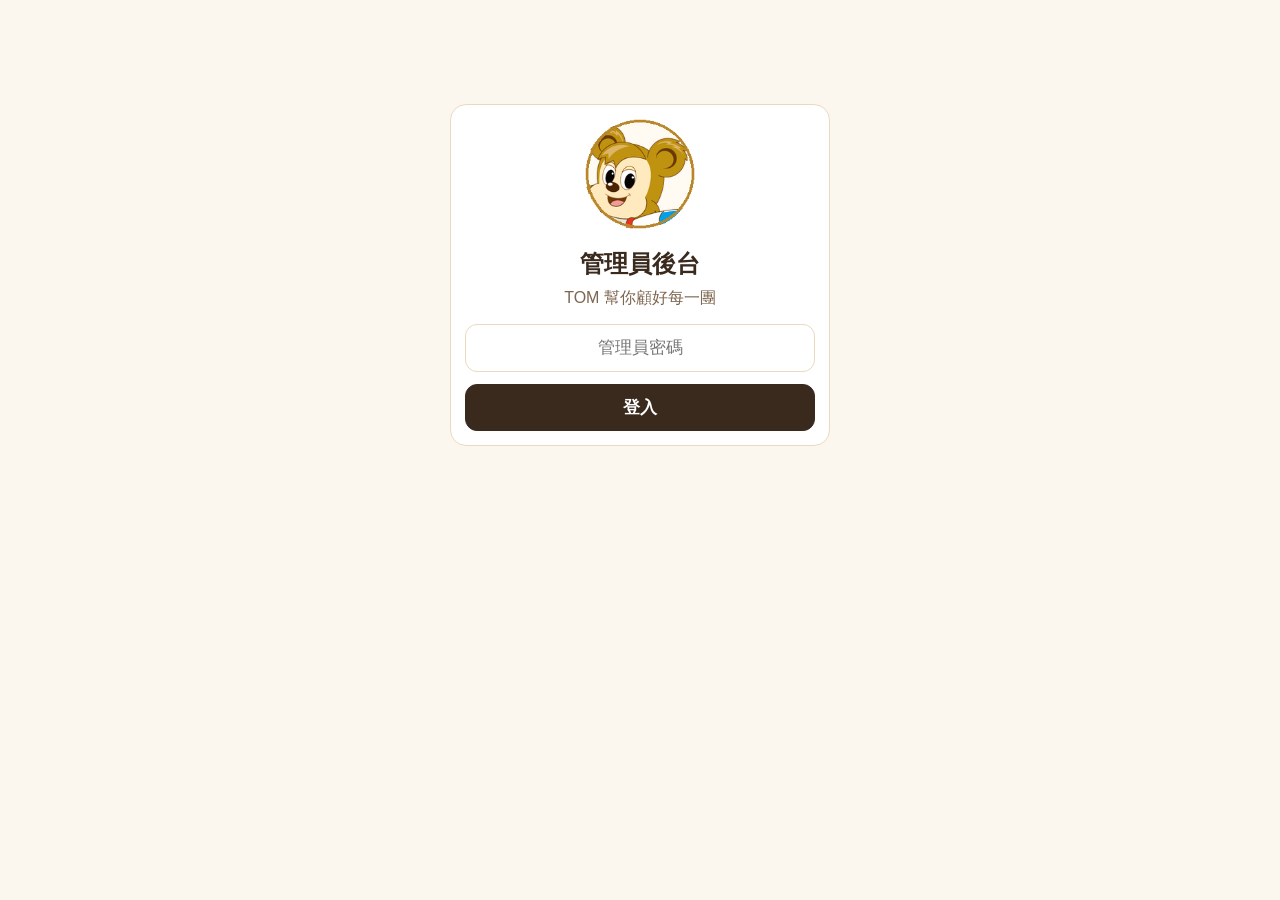
<file: admin.html>
<!DOCTYPE html>
<html lang="zh-Hant">
<head>
<meta charset="utf-8">
<meta name="viewport" content="width=device-width,initial-scale=1">
<meta name="robots" content="noindex">
<title>管理員後台｜今日午餐</title>
<link rel="icon" href="icon-32.png" sizes="32x32">
<link rel="apple-touch-icon" href="icon-180.png">
<link rel="stylesheet" href="common.css">
<style>
.wrap{max-width:980px}
.head{display:flex;align-items:center;gap:10px;margin-bottom:12px}
.head img{width:48px}
.head h1{font-size:21px;margin:0;flex:1;line-height:1.2}
.nav{display:flex;gap:6px;overflow-x:auto;margin-bottom:14px;position:sticky;top:0;background:var(--bg);padding:6px 0;z-index:5}
.nav button{white-space:nowrap;font-size:15px;flex:none}
.nav button.on{background:var(--ink);color:#fff;border-color:var(--ink)}
.f{margin-bottom:12px}
.g3{display:grid;grid-template-columns:repeat(2,minmax(0,1fr));gap:10px 12px}
@media(min-width:760px){.g3{grid-template-columns:repeat(3,minmax(0,1fr))}.g3 .full2{grid-column:1/-1}}
.g3>.f{min-width:0}
input[type=date],input[type=time],input[type=datetime-local]{-webkit-appearance:none;appearance:none;display:block;min-width:0;max-width:100%;width:100%;height:48px;text-align:left;line-height:1.2;background:#fff}
input::-webkit-date-and-time-value{text-align:left}
.g3 .wide{grid-column:1/-1}
.seg{display:grid;grid-template-columns:repeat(3,minmax(0,1fr));gap:8px;margin-bottom:14px}
.seg button{font-size:16px;padding:12px 6px}
.seg button.on[data-k=bento]{background:var(--b2);border-color:var(--b2);color:#fff}
.seg button.on[data-k=drink]{background:var(--d2);border-color:var(--d2);color:#fff}
.seg button.on[data-k=other]{background:var(--o2);border-color:var(--o2);color:#fff}
.tg{display:grid;grid-template-columns:repeat(2,minmax(0,1fr));gap:8px;margin-bottom:12px}
.tg button.on{background:var(--ink);color:#fff;border-color:var(--ink)}
.shops{display:grid;grid-template-columns:repeat(auto-fill,minmax(140px,1fr));gap:10px;margin:10px 0 14px}
.sc{border:2px solid var(--line);border-radius:14px;overflow:hidden;cursor:pointer;background:#fff;transition:.15s}
.sc img{width:100%;height:90px;object-fit:cover;display:block;background:var(--bg)}
.sc .nm{padding:7px 10px 2px;font-weight:800;font-size:14px;line-height:1.3}
.sc .mt{padding:0 10px 8px;font-size:12px;color:var(--sub)}
.sc.on{border-color:var(--ink);box-shadow:0 0 0 3px rgba(58,42,30,.18)}
.sc .noimg{height:90px;display:flex;align-items:center;justify-content:center;font-size:34px;background:var(--bg)}
.emo span{font-size:24px;cursor:pointer;padding:4px 6px;border-radius:10px;display:inline-block}
.emo span.on{background:var(--o1);box-shadow:0 0 0 2px var(--o2)}
pre.line{white-space:pre-wrap;background:#F1FBEF;border:1.5px solid #BFE3B4;border-radius:14px;padding:14px;font-size:16px;font-family:inherit;margin:0 0 10px}
.glist .gi{display:flex;gap:12px;align-items:center;padding:12px 14px;border-top:1px solid var(--line);flex-wrap:wrap}
.glist .gi:first-child{border-top:none}
.glist .gi .ic{width:44px;height:44px;border-radius:12px;display:flex;align-items:center;justify-content:center;font-size:22px;flex:none}
.glist .gi .t{flex:1;min-width:180px}.glist .gi .t b{font-size:16px}.glist .gi .t div{font-size:13px;color:var(--sub)}
.glist .gi .bt{display:flex;gap:6px;flex-wrap:wrap}.glist .gi .bt button{padding:7px 10px;font-size:13px}
.kb{background:var(--b1)}.kd{background:var(--d1)}.ko{background:var(--o1)}
.st{font-size:11px;font-weight:800;padding:2px 8px;border-radius:999px;margin-left:6px;vertical-align:2px}
.st-open{background:var(--ok1);color:var(--ok4)}.st-upcoming{background:var(--info1);color:var(--info4)}.st-closed{background:#FFF1DA;color:var(--b4)}.st-ended{background:#EFEDE6;color:var(--sub)}
.kpis{display:grid;grid-template-columns:repeat(auto-fit,minmax(140px,1fr));gap:10px;margin-bottom:12px}
.kpi{border-radius:14px;padding:10px 14px}
.kpi .l{font-size:13px;font-weight:800;opacity:.85}
.kpi .v{font-size:26px;font-weight:800;line-height:1.2}
.kpi.ok{background:var(--ok1);color:var(--ok4)}.kpi.no{background:var(--no1);color:var(--no4)}.kpi.n{background:#EFEDE6}.kpi.b{background:var(--b1);color:var(--b4)}
.pay{display:flex;align-items:center;gap:12px;padding:12px 14px;border-top:1px solid var(--line);flex-wrap:wrap;transition:background .3s}
.pay:first-child{border-top:none}
.pay .e{font-size:24px;font-weight:900;width:64px}
.pay .i{flex:1;min-width:150px;font-size:13px;color:var(--sub)}.pay .i b{display:block;font-size:16px;color:var(--ink)}
.pay .bt{display:flex;gap:6px;flex-wrap:wrap}
.pay .bt button{white-space:nowrap;font-size:14px;padding:8px 12px}
.pay .collect{background:var(--b2);border-color:var(--b2);color:#fff}
.pay.paid{background:var(--ok1)}
.pay.paid .collect{background:#fff;color:var(--ok4);border-color:#C0DD97}
.pay .pk.on{background:var(--info4);border-color:var(--info4);color:#fff}
.pay.hl{box-shadow:inset 4px 0 0 var(--b2)}
.rows{width:100%;background:#fff;border-radius:12px;padding:6px 10px;margin-top:4px;animation:fadeup .25s both}
.rows .r{display:flex;gap:8px;align-items:center;padding:6px 0;border-top:1px dashed var(--line);font-size:14px}
.rows .r:first-child{border-top:none}.rows .r span{flex:1}
.rows .r button{padding:4px 8px;font-size:12px}
.big-search{font-size:22px;font-weight:800;text-align:center;letter-spacing:2px}
table{width:100%;border-collapse:collapse;font-size:15px}
th,td{padding:9px 8px;border-bottom:1px solid var(--line);text-align:left;white-space:nowrap}
th{font-size:13px;color:var(--sub)}
td.n,th.n{text-align:right}
.bar{height:10px;border-radius:5px;min-width:2px}
.tblw{overflow-x:auto}
.imgs{display:flex;gap:8px;flex-wrap:wrap;margin:8px 0}
.imgs .im{position:relative}
.imgs img{height:90px;border-radius:10px;border:1px solid var(--line)}
.imgs .x{position:absolute;top:-8px;right:-8px;width:26px;height:26px;border-radius:50%;padding:0;background:var(--no2);color:#fff;border:none;font-size:14px}
.slist .s{display:flex;gap:12px;align-items:center;padding:10px 14px;border-top:1px solid var(--line)}
.slist .s img,.slist .s .ph{width:56px;height:56px;border-radius:10px;object-fit:cover;flex:none;background:var(--bg);display:flex;align-items:center;justify-content:center;font-size:24px}
.slist .s .t{flex:1}
.nbadge{display:inline-block;background:var(--no2);color:#fff;font-size:11px;font-weight:900;border-radius:999px;padding:0 6px;margin-left:4px;vertical-align:1px}
.seg2{display:flex;gap:6px;flex-wrap:wrap}.seg2 button{font-size:14px;padding:7px 12px}.seg2 button.on{background:#1D9E75;border-color:#1D9E75;color:#fff}
.rc{background:#fff;border:1.5px solid var(--line);border-radius:16px;padding:14px;margin-bottom:12px}
.rc.new{border-color:#1D9E75;box-shadow:0 0 0 3px #E1F5EE}
.rc .who{display:flex;justify-content:space-between;gap:8px;font-size:13px;color:var(--sub);flex-wrap:wrap}
.rc h3{margin:6px 0 2px;font-size:19px}.rc .ph{font-size:14px;color:var(--sub)}
.rc .imgs{display:flex;gap:8px;margin:10px 0;flex-wrap:wrap}.rc .imgs img{width:96px;height:96px;object-fit:cover;border-radius:12px;cursor:zoom-in;border:1px solid var(--line)}
.rc .bt{display:flex;gap:8px;flex-wrap:wrap}.rc .bt button{flex:1;min-width:130px}
.adopt{background:#1D9E75!important;border-color:#1D9E75!important;color:#fff!important}
.rst{font-size:12px;font-weight:900;border-radius:999px;padding:2px 9px}.rst.new{background:#E1F5EE;color:#085041}.rst.adopted{background:var(--ok1);color:var(--ok4)}.rst.kept{background:#EFEDE6;color:var(--sub)}
.afm{background:#F3FBF7;border:1.5px solid #9FE1CB;border-radius:14px;padding:12px;margin-top:10px}
.login{max-width:380px;margin:10vh auto;text-align:center}
.login img{width:110px;animation:pulse 2.4s ease-in-out infinite}
.sec-t{font-size:18px;font-weight:800;margin:0 0 12px;display:flex;align-items:center;gap:8px;flex-wrap:wrap}
.vt{display:flex;gap:6px;flex-wrap:wrap}.vt span{background:#fff;border-radius:999px;padding:4px 10px;font-size:14px;font-weight:700}
.scanbtn{width:100%;margin:0 0 12px;padding:14px;font-size:18px;font-weight:900;border-radius:16px;background:#1D9E75;border:0;color:#fff}
.scanx{position:fixed;inset:0;background:#1A1512;z-index:200;overflow-y:auto;padding:12px 14px 30px;color:#fff}
.sx-top{display:flex;align-items:center;gap:8px;margin-bottom:10px}.sx-top b{font-size:18px}.sx-top span{flex:1;font-size:13px;color:#CDBFAE;overflow:hidden;white-space:nowrap;text-overflow:ellipsis}.sx-top button{background:#fff;color:#3A2A1E;border-radius:10px;padding:6px 14px;font-weight:800}
.sx-mode{display:flex;background:#2E2620;border-radius:14px;padding:4px;gap:4px;max-width:420px;margin:0 auto 6px}.sx-mode button{flex:1;border:0;background:transparent;color:#CDBFAE;border-radius:10px;padding:9px;font-weight:900;font-size:16px}
.sx-mode button.on[data-m="pay"]{background:#F4BE3A;color:#5A3A00}.sx-mode button.on[data-m="pick"]{background:#1D9E75;color:#fff}
.sx-mtip{text-align:center;font-size:13px;color:#CDBFAE;margin-bottom:8px}.sx-mtip b{color:#fff}
.sxr.paym{background:#FFF6D6}
.sx-cam{position:relative;background:#000;border-radius:18px;overflow:hidden;aspect-ratio:1/1;max-width:420px;margin:0 auto}
.sx-cam video{width:100%;height:100%;object-fit:cover;display:block}
.sx-fr{position:absolute;left:50%;top:50%;width:64%;aspect-ratio:1/1;transform:translate(-50%,-50%);border:4px solid #fff;border-radius:18px;box-shadow:0 0 0 999px rgba(0,0,0,.35)}
.sx-fr i{position:absolute;left:8px;right:8px;height:3px;background:#5CFF9D;box-shadow:0 0 12px #5CFF9D;animation:sxl 1.6s ease-in-out infinite alternate}@keyframes sxl{from{top:8px}to{top:calc(100% - 12px)}}
.sx-tip{position:absolute;left:0;right:0;bottom:10px;text-align:center;font-size:13px;text-shadow:0 1px 3px #000}
.sx-cam.flash{animation:sxf .5s}@keyframes sxf{0%{box-shadow:inset 0 0 0 999px rgba(92,255,157,.75)}}
.sxr{border-radius:16px;padding:12px 14px;margin:12px auto 0;max-width:420px;color:#3A2A1E;animation:sxp .35s cubic-bezier(.3,1.5,.5,1)}@keyframes sxp{from{transform:scale(.85);opacity:0}}
.sxr.ok{background:#E3F6EC}.sxr.dup{background:#FFF4D6}.sxr.bad{background:#FDEBE4}
.sxr h3{margin:0;font-size:22px}.sxr .w{font-weight:800;font-size:16px}.sxr .its{font-size:14px;margin-top:2px}
.sxpay{display:flex;gap:8px;align-items:center;background:#fff;border-radius:12px;padding:8px 10px;margin-top:8px;border:2px solid #F0B3A0}.sxpay b{flex:1;color:#C0431F;font-size:17px}.sxpay button{background:#1D9E75;color:#fff;border:0;border-radius:10px;padding:8px 14px;font-weight:900}
.sx-man{display:flex;gap:8px;max-width:420px;margin:12px auto 0}.sx-man input{flex:1;border-radius:12px;border:0;padding:10px;font-size:18px;text-align:center;letter-spacing:6px;text-transform:uppercase}.sx-man button{background:#fff;color:#3A2A1E;border-radius:12px;padding:0 16px;font-weight:900;white-space:nowrap}
.sx-cnt{display:flex;gap:8px;max-width:420px;margin:12px auto 0}.sx-cnt div{flex:1;background:#2E2620;border-radius:12px;text-align:center;padding:6px;font-size:12px;color:#CDBFAE}.sx-cnt b{display:block;font-size:22px;color:#fff}
.pqb{position:fixed;left:50%;bottom:16px;transform:translate(-50%,40px);opacity:0;background:#3A2A1E;color:#fff;font-weight:800;font-size:14px;border-radius:999px;padding:8px 16px;z-index:150;transition:.3s;pointer-events:none}.pqb.show{opacity:1;transform:translate(-50%,0)}
</style>
</head>
<body>
<div class="wrap">
  <div id="demoBar" class="demo hide">試用版：管理員密碼 <b>1234</b>，資料只存在這台裝置。<a href="index.html">← 回點餐頁</a>　<a href="#" id="resetDemo">重設試用資料</a></div>

  <div id="login" class="login card pad">
    <img src="img/tom_head.png" alt="TOM"><h2 style="margin:10px 0 4px">管理員後台</h2><p class="muted" style="margin:0 0 14px">TOM 幫你顧好每一團</p>
    <div class="f"><input id="pw" type="password" placeholder="管理員密碼" style="text-align:center"></div>
    <button class="primary" id="loginBtn" style="width:100%;font-size:17px">登入</button>
  </div>

  <div id="app" class="hide">
    <div class="head"><img src="img/tom_head.png" alt=""><h1>管理員後台 <span id="verTag" class="tag" style="background:#EFEDE6;color:var(--sub);vertical-align:middle"></span></h1><button id="refBtn" title="重新整理">↻</button><a href="index.html"><button>看點餐頁</button></a></div>
    <div class="nav" id="nav">
      <button data-p="open" class="on">📣 開團</button>
      <button data-p="pay">💰 收款・明細</button>
      <button data-p="recs">📸 推薦<span class="nbadge hide" id="recBadge"></span></button>
      <button data-p="shops">🏪 店家 DM</button>
      <button data-p="stats">📊 統計</button>
    </div>

    <!-- 開團 -->
    <section id="p_open">
      <div class="card pad hide" id="recNote" style="background:#EAFBF4;border-color:#9FE1CB;cursor:pointer"></div>
      <div class="card pad" id="voteBox"></div>
      <div class="card">
        <div class="pad" style="padding-bottom:0"><div class="sec-t">進行中・即將開始 <button id="copyToday" style="margin-left:auto;font-size:13px;padding:6px 10px">📋 複製今天全部發送文</button></div></div>
        <div class="glist" id="glist"></div>
      </div>
      <div class="card pad" id="formCard">
        <div class="sec-t" id="formTitle">＋ 新增揪團</div>
        <div class="seg" id="kindSeg"><button data-k="bento" class="on">🍱 便當</button><button data-k="drink">🧋 飲料</button><button data-k="other">✨ 其他</button></div>
        <div id="modeBox"><label>收單方式</label><div class="tg" id="modeSeg"><button data-m="here" class="on">在這裡點餐</button><button data-m="link">貼線上點餐連結</button></div></div>
        <div id="emoBox" class="f hide"><label>圖示</label><div class="emo" id="emo"></div></div>
        <div id="shopBox"><div id="cats"></div><div class="shops" id="shopGrid"></div></div>
        <div class="g3">
          <div class="f" style="grid-column:1/-1"><label id="titleLbl">今日店名（會顯示在點餐頁）</label><input id="fTitle" placeholder="選上面的店，或直接輸入"></div>
          <div class="f hide" id="linkBox" style="grid-column:1/-1"><label>線上點餐網址</label><input id="fLink" placeholder="https://..." inputmode="url"></div>
          <div class="f hide" id="descBox" style="grid-column:1/-1"><label>說明（選填）</label><input id="fDesc" placeholder="例如 一份 10 顆，週五下午送到公司"></div>
          <div class="f" id="minBox"><label>低消金額 <span id="minOpt" class="hide" style="font-weight:500">（選填）</span></label><input id="fMin" inputmode="numeric" placeholder="例如 1200"></div>
          <div class="f dayf"><label>日期</label><input type="date" id="fDate"></div>
          <div class="f dayf"><label>結單時間</label><input type="time" id="fDl" value="09:40"></div>
          <div class="f dayf"><label>收攤時間</label><input type="time" id="fClose" value="14:00"></div>
          <div class="f otherf wide hide"><label>開始</label><input type="datetime-local" id="fStart"></div>
          <div class="f otherf wide hide"><label>結束（結單）</label><input type="datetime-local" id="fEnd"></div>
        </div>
        <div id="imgBox" class="hide f"><label>照片或 DM（選填）</label><div class="imgs" id="gImgs"></div><input type="file" id="gFile" accept="image/*" multiple style="border-style:dashed"><div id="gUp" class="muted" style="margin-top:6px"></div></div>
        <div class="f"><label>發送文加一句話（選填）</label><input id="fMsg" placeholder="例如 今天下雨，叫外送最舒服"></div>
        <div class="row" style="flex-wrap:wrap"><button class="primary" id="saveG" style="flex:1;font-size:17px;padding:14px">儲存並產生 LINE 發送文</button><button id="resetG">清空</button></div>
      </div>
      <div class="card pad hide" id="lineBox"><div class="sec-t">✅ 複製下面文字貼到 LINE 群組</div><pre class="line" id="lineText"></pre><button class="primary" id="copyLine" style="width:100%;font-size:17px">📋 複製發送文</button></div>
    </section>

    <!-- 收款 -->
    <section id="p_pay" class="hide">
      <div class="card pad">
        <div class="g3"><div class="f"><label>選擇揪團</label><select id="pSel"></select></div>
          <div class="f"><label>領餐、收款：輸入分機</label><input id="pExt" class="big-search" inputmode="numeric" placeholder="分機"></div></div>
      </div>
      <button class="scanbtn" id="scanOpen">📷 取餐核銷（掃同事的 QR）</button>
      <div class="kpis" id="kpis"></div>
      <div class="card" id="payList"></div>
      <div class="row" style="flex-wrap:wrap;margin-bottom:12px">
        <button class="primary" id="copyShop">📋 複製給店家的訂單彙總</button><button id="copyPick">📣 LINE 取餐提醒</button><button id="addO">＋ 代同事點餐</button><button id="csv">⬇ 匯出 CSV</button><button id="refresh">↻ 重新整理</button>
      </div>
      <pre class="line hide" id="shopText"></pre>
      <div class="card pad hide" id="aoBox">
        <div class="sec-t" id="aoTitle">代同事點餐</div>
        <div class="g3">
          <div class="f"><label>分機</label><input id="aoExt" inputmode="numeric"></div><div class="f"><label>稱呼</label><input id="aoName"></div>
          <div class="f"><label>品項</label><input id="aoItem"></div><div class="f"><label>數量</label><input id="aoQty" value="1" inputmode="numeric"></div>
          <div class="f"><label>單價</label><input id="aoPrice" inputmode="numeric"></div><div class="f"><label>甜度 冰塊（飲料）</label><input id="aoSI" placeholder="例如 微糖 少冰"></div>
          <div class="f"><label>備註</label><input id="aoNote"></div>
        </div>
        <div class="row"><button class="primary" id="aoSave">儲存</button><button id="aoCancel">取消</button></div>
      </div>
    </section>

    <!-- 推薦 -->
    <section id="p_recs" class="hide">
      <div class="row" style="margin-bottom:12px;flex-wrap:wrap"><div class="seg2" id="recFilter"><button data-f="new" class="on">新推薦</button><button data-f="kept">先收著</button><button data-f="adopted">已加入 DM</button><button data-f="all">全部</button></div></div>
      <div id="recList"></div>
    </section>

    <!-- 店家 -->
    <section id="p_shops" class="hide">
      <div class="row" style="margin-bottom:12px;flex-wrap:wrap"><button class="primary" id="newShop">＋ 新增店家 / 上傳 DM</button><span style="flex:1"></span><select id="sFilter" style="width:auto"></select></div>
      <div class="card pad hide" id="shopForm">
        <div class="sec-t" id="sfTitle">新增店家</div>
        <div class="g3">
          <div class="f"><label>類型</label><select id="sfType"><option value="bento">🍱 便當／餐點</option><option value="drink">🧋 飲料</option></select></div>
          <div class="f"><label>店名 *</label><input id="sfName"></div>
          <div class="f"><label>分類</label><input id="sfCat" list="catList" placeholder="選擇或輸入新分類"><datalist id="catList"></datalist></div>
          <div class="f"><label>電話</label><input id="sfPhone"></div>
          <div class="f"><label>預設低消</label><input id="sfMin" inputmode="numeric" placeholder="開團時自動帶入"></div>
          <div class="f"><label>備註</label><input id="sfNote" placeholder="例如 週六公休、需 10:30 前預訂"></div>
        </div>
        <label>DM 圖片（可多張，手機可直接拍照）</label>
        <div class="imgs" id="sfImgs"></div>
        <input type="file" id="sfFile" accept="image/*" multiple style="border-style:dashed">
        <div id="upMsg" class="muted" style="margin:6px 0"></div>
        <div class="row" style="margin-top:10px;flex-wrap:wrap"><button class="primary" id="sfSave">儲存店家</button><button id="sfCancel">取消</button><span style="flex:1"></span><button id="sfToggle" class="hide" style="color:var(--no2)">停用這家店</button></div>
      </div>
      <div class="card slist" id="slist"></div>
    </section>

    <!-- 統計 -->
    <section id="p_stats" class="hide">
      <div class="card pad"><div class="g3">
        <div class="f"><label>從</label><input type="date" id="stFrom"></div><div class="f"><label>到</label><input type="date" id="stTo"></div>
        <div class="f wide"><button class="primary" id="stGo" style="width:100%">查詢</button></div></div>
        <div class="muted" style="font-size:13px">流標＝結單時沒達到低消。平均金額越高，通常代表大家越愛這家。線上點餐的團只統計次數和點好人數。</div></div>
      <div id="stOut"></div>
    </section>
    <details class="card pad" style="margin-top:20px"><summary style="cursor:pointer;font-weight:800;color:var(--sub)">📝 版本更新紀錄</summary><div id="verList" style="margin-top:10px"></div></details>
  </div>
</div>
<div class="viewer hide" id="viewer"><div class="vbar"><b id="vTitle"></b><button id="vZoom">🔍 放大</button><button class="close" id="vClose">縮小 ✕</button></div><div class="vbody" id="vBody"></div></div>
<div class="toast" id="toast"></div>

<div class="scanx hide" id="scanx">
  <div class="sx-top"><b>📷 取餐核銷</b><span id="sxG"></span><button id="sxClose">結束</button></div>
  <div class="sx-mode" id="sxMode"><button data-m="pay">💰 收款</button><button data-m="pick">🍱 取餐</button></div><div class="sx-mtip" id="sxMtip"></div>
  <div class="sx-cam"><video id="sxV" playsinline muted></video><div class="sx-fr"><i></i></div><div class="sx-tip" id="sxTip">把同事手機的 QR 對準框框</div></div>
  <div id="sxRes"></div>
  <div class="sx-man"><input id="sxCode" maxlength="4" placeholder="或輸入 4 碼取餐碼" autocapitalize="characters"><button id="sxGo">核銷</button></div>
  <div class="sx-cnt" id="sxCnt"></div>
</div>
<script src="version.js"></script>
<script src="config.js"></script>
<script src="seed.js"></script>
<script src="core.js"></script>
<script src="api.js"></script>
<script>
(function(){
var $=function(id){return document.getElementById(id)};
var PW='';try{PW=sessionStorage.getItem('lunchPw')||''}catch(e){}
var SHOPS=[],GL=null,CUR=null,F={kind:'bento',mode:'here',shopId:'',emoji:'🍰',images:[],id:''},bCat='全部',editShop=null,sfImgs=[],aoId=null,openRows={};
var BCATS=['便當飯類','麵食水餃','異國料理','小吃','熱炒','健康餐盒','素食','其他'],DCATS=['手搖飲','咖啡','果汁','其他'],EMOS=['🍰','🎂','🍗','🍓','🥟','🍕','🍦','🎁','🧁','🍱','☕','✨'];
var WEEK='日一二三四五六',KN={bento:'🍱 便當',drink:'🧋 飲料',other:'✨ 揪團'},STN={open:'收單中',upcoming:'即將開始',closed:'已結單',ended:'已收攤'};
function money(n){return '$'+Math.round(n||0).toLocaleString()}
function esc(s){return String(s==null?'':s).replace(/[&<>"]/g,function(c){return {'&':'&amp;','<':'&lt;','>':'&gt;','"':'&quot;'}[c]})}
function toast(t,e){var x=$('toast');x.innerHTML=(e?'':'<img src="img/tom_head.png" alt="">')+'<span>'+esc(t)+'</span>';x.className='toast show'+(e?' err':'');clearTimeout(x._t);x._t=setTimeout(function(){x.className='toast'},2600)}
function api(a,p){p=p||{};p.pw=PW;return LunchAPI.call(a,p)}
function T(){return LunchCore.tp()}
function md(d){var x=new Date(d.slice(0,10)+'T00:00:00Z');return (x.getUTCMonth()+1)+'/'+x.getUTCDate()+'（'+WEEK[x.getUTCDay()]+'）'}
function fdt(dt){return md(dt)+' '+dt.slice(11,16)}
function copy(t,m){(navigator.clipboard?navigator.clipboard.writeText(t):Promise.reject()).then(function(){toast(m)},function(){var a=document.createElement('textarea');a.value=t;document.body.appendChild(a);a.select();try{document.execCommand('copy')}catch(e){}a.remove();toast(m)})}
if(LunchAPI.demo){$('demoBar').classList.remove('hide');$('resetDemo').onclick=function(e){e.preventDefault();ask('清除所有試用資料，重新開始？','清除').then(function(ok){if(ok){LunchAPI.resetDemo();location.reload()}})}}
var VS=window.LUNCH_VERSIONS||[];if(VS[0])$('verTag').textContent='v'+VS[0].v;
$('verList').innerHTML=VS.map(function(x){return '<div style="padding:8px 0;border-top:1px solid var(--line)"><b>v'+esc(x.v)+'</b> <span class="muted" style="font-size:13px">'+esc(x.date)+'</span><div style="font-size:15px">'+esc(x.note)+'</div></div>'}).join('');

// ---------- 登入 ----------
function enter(){api('login').then(function(){try{sessionStorage.setItem('lunchPw',PW)}catch(e){}$('login').classList.add('hide');$('app').classList.remove('hide');init()})
  .catch(function(e){toast(e.message,1);try{sessionStorage.removeItem('lunchPw')}catch(x){}})}
$('loginBtn').onclick=function(){PW=$('pw').value;enter()};$('pw').onkeydown=function(e){if(e.key==='Enter'){PW=$('pw').value;enter()}};
if(PW) enter();
$('nav').onclick=function(e){var b=e.target.closest('button');if(!b)return;
  [].forEach.call($('nav').children,function(x){x.classList.toggle('on',x===b)});
  ['open','pay','recs','shops','stats'].forEach(function(p){$('p_'+p).classList.toggle('hide',p!==b.dataset.p)});
  if(b.dataset.p==='recs')loadRecs();
  if(b.dataset.p==='pay')loadGroups().then(function(){loadPay()});if(b.dataset.p==='shops')drawShopList();if(b.dataset.p==='stats')loadStats();};
function init(){
  var t=T();$('fDate').value=t.date;$('stTo').value=t.date;$('stFrom').value=LunchCore.addDays(t.date,-30);
  $('fStart').value=t.dt;$('fEnd').value=LunchCore.addDays(t.date,2)+'T12:00';
  $('emo').innerHTML=EMOS.map(function(x){return '<span data-e="'+x+'"'+(x===F.emoji?' class="on"':'')+'>'+x+'</span>'}).join('');
  api('recs').then(function(r){RECS=r}).catch(function(){});loadShops().then(loadGroups);setForm();
}
function loadShops(){return api('shops').then(function(r){SHOPS=r;drawPicker();drawShopList()})}
function loadGroups(){return api('adminGroups').then(function(r){GL=r;drawGL();drawVote();fillSel();recBadge(r.recNew||0)}).catch(function(e){toast(e.message,1)})}

// ---------- 開團：清單 ----------
function drawVote(){
  function line(v,lab){var tot=0,ks=v.choices.filter(function(c){tot+=v.tally[c]||0;return v.tally[c]}).sort(function(a,b){return v.tally[b]-v.tally[a]});
    return '<div style="margin-bottom:6px"><b>'+lab+'</b> <span class="muted" style="font-size:13px">'+tot+' 票</span></div><div class="vt">'+(ks.length?ks.map(function(c){return '<span>'+c+' '+v.tally[c]+'</span>'}).join(''):'<span class="muted" style="background:none">還沒有人投票</span>')+'</div>'+
    (v.others&&v.others.length?'<div class="muted" style="font-size:14px;margin-top:6px">✏️ 其他：'+v.others.map(function(o){return esc(o.text)+(o.n>1?' ×'+o.n:'')}).join('、')+'</div>':'')}
  var v=GL.vote, today=GL.voteToday;
  $('voteBox').innerHTML='<div class="sec-t">🗳️ 同事想吃什麼</div>'+(today.target!==v.target&&v.choices.some(function(c){return today.tally[c]})?line(today,'今天（'+md(today.target)+'）')+'<div style="height:10px"></div>':'')+line(v,md(v.target));
}
function drawGL(){
  var list=GL.groups.filter(function(g){return g.state!=='ended'});
  $('glist').innerHTML=list.length?list.map(function(g){
    var k=g.kind[0];var info=g.state==='upcoming'?fdt(g.startAt)+' 開始・':'';info+=(g.kind==='other'?'到 ':'')+fdt(g.endAt)+' 結單';
    var sum=g.mode==='link'?'線上點餐・'+g.marks.length+' 人點好':money(g.total.amount)+(g.min?' / '+money(g.min):'')+'・'+g.total.people+' 人';
    return '<div class="gi"><div class="ic k'+k+'">'+(g.emoji||KN[g.kind].split(' ')[0])+'</div><div class="t"><b>'+esc(g.title)+'</b><span class="st st-'+g.state+'">'+STN[g.state]+'</span><div>'+info+'</div><div>'+sum+'</div></div>'+
      '<div class="bt"><button data-a="pay" data-id="'+g.id+'">💰 收款</button><button data-a="line" data-id="'+g.id+'">📋 發送文</button><button data-a="edit" data-id="'+g.id+'">編輯</button><button data-a="del" data-id="'+g.id+'" style="color:var(--no2)">取消</button></div></div>';
  }).join(''):'<div class="pad muted">目前沒有揪團，用下面的表單開一團吧！</div>';
}
$('glist').onclick=function(e){var b=e.target.closest('[data-a]');if(!b)return;var g=GL.groups.filter(function(x){return x.id===b.dataset.id})[0];if(!g)return;
  if(b.dataset.a==='pay'){$('pSel').value=g.id;document.querySelector('[data-p=pay]').click()}
  if(b.dataset.a==='line'){showLine(lineText([g]))}
  if(b.dataset.a==='edit'){editG(g)}
  if(b.dataset.a==='del'){ask('確定取消「'+g.title+'」？點餐頁會立刻看不到這一團，已點的紀錄會保留。','取消這團').then(function(ok){if(ok)api('cancelGroup',{id:g.id}).then(function(){toast('已取消');loadGroups()})})}};
$('copyToday').onclick=function(){var t=T(),list=GL.groups.filter(function(g){return (g.state==='open'||g.state==='upcoming')&&(g.kind!=='other'||g.endAt.slice(0,10)>=t.date)});
  if(!list.length)return toast('目前沒有進行中的揪團',1);showLine(lineText(list))};
function pageUrl(){return location.href.replace(/admin\.html.*$/,'').replace(/[?#].*$/,'')+'?d='+T().date.replace(/-/g,'')}
var COIN_LINES=['🪙 點餐拿熊幣，最下面金色列轉扭蛋',
 '🐻 再拿幾枚熊幣，名字外框就升級了',
 '🔨 午休來打 TOM，20 秒挑戰手速',
 '📸 看到好吃的店？拍菜單推薦拿熊幣',
 '🎰 今天的扭蛋是大吉還是末吉？',
 '🌟 推薦的店被選中，你就是美食功臣'];
function coinLine(){var d=T().date,n=0;for(var i=0;i<d.length;i++)n+=d.charCodeAt(i);return COIN_LINES[n%COIN_LINES.length]}
function lineText(list){
  var thanks=[],t=T(),bd=list.filter(function(g){return g.kind!=='other'}).sort(function(x,y){return (x.kind==='bento'?0:1)-(y.kind==='bento'?0:1)}),ot=list.filter(function(g){return g.kind==='other'}),out=[];
  if(bd.length){out.push('🍱 今日午餐開團囉！'+md(t.date));bd.forEach(function(g){out.push('');out.push('【'+(g.kind==='bento'?'便當':'飲料')+'】'+g.title+(g.mode==='link'?'（線上點餐）':''));
    out.push('⏰ '+g.endAt.slice(11,16)+(g.mode==='link'?' 截止':' 結單｜低消 '+(g.min?money(g.min):'無')));if(g.message)out.push('📌 '+g.message.replace(/^📌\s*/,''))})}
  bd.concat(ot).forEach(function(g){var r=g.shopId&&RECS.filter(function(x){return x.status==='adopted'&&x.shopId===g.shopId})[0];
    if(r){thanks.push('🌟 今天的「'+g.title+'」是分機 '+r.ext+(r.name?' '+r.name:'')+' 推薦的，謝謝美食探子！')}});
  ot.forEach(function(g){if(out.length)out.push('');out.push('✨ 揪團：'+(g.emoji?g.emoji+' ':'')+g.title);if(g.desc)out.push(g.desc);
    out.push('📅 '+fdt(g.startAt)+' ～ '+fdt(g.endAt));if(g.min)out.push('低消 '+money(g.min));if(g.message)out.push(g.message)});
  if(thanks.length){out.push('');thanks.forEach(function(x){out.push(x)})}
  out.push('');out.push('👉 點這裡看菜單、點餐：');out.push(pageUrl());out.push('');out.push(coinLine());out.push('');out.push('TOM 等你一起來，湊滿低消大家才吃得到喔！');
  return out.join('\n');
}
function showLine(t){$('lineText').textContent=t;$('lineBox').classList.remove('hide');$('lineBox').scrollIntoView({behavior:'smooth'})}
$('copyLine').onclick=function(){copy($('lineText').textContent,'已複製，貼到 LINE 群組吧')};

// ---------- 開團：表單 ----------
function setForm(){
  var k=F.kind,o=k==='other',link=F.mode==='link';
  [].forEach.call($('kindSeg').children,function(b){b.classList.toggle('on',b.dataset.k===k)});
  [].forEach.call($('modeSeg').children,function(b){b.classList.toggle('on',b.dataset.m===F.mode)});
  $('modeBox').classList.toggle('hide',k==='bento');$('shopBox').classList.toggle('hide',o);$('emoBox').classList.toggle('hide',!o);
  $('linkBox').classList.toggle('hide',!link);$('minBox').classList.toggle('hide',link);$('minOpt').classList.toggle('hide',!o);
  $('descBox').classList.toggle('hide',!o);$('minBox').classList.toggle('wide',o||k==='drink'&&link);$('imgBox').classList.toggle('hide',!o);
  [].forEach.call(document.querySelectorAll('.dayf'),function(x){x.classList.toggle('hide',o)});
  [].forEach.call(document.querySelectorAll('.otherf'),function(x){x.classList.toggle('hide',!o)});
  $('titleLbl').textContent=o?'揪團名稱 *':(k==='drink'?'飲料店名 *':'今日店名 *（會顯示在點餐頁）');
  $('fTitle').placeholder=o?'例如 下午茶雞蛋糕':'選上面的店，或直接輸入';
  if(k==='drink'&&!F.id&&$('fDl').value==='09:40')$('fDl').value='10:30';
  if(k==='bento'&&!F.id&&$('fDl').value==='10:30')$('fDl').value='09:40';
  $('formTitle').textContent=F.id?'✏️ 編輯揪團':'＋ 新增揪團';
  drawPicker();drawGImgs();
}
$('kindSeg').onclick=function(e){var b=e.target.closest('[data-k]');if(!b||F.id)return;F.kind=b.dataset.k;F.shopId='';if(F.kind==='bento')F.mode='here';$('fTitle').value='';$('fMin').value='';setForm()};
$('modeSeg').onclick=function(e){var b=e.target.closest('[data-m]');if(!b)return;F.mode=b.dataset.m;setForm()};
$('emo').onclick=function(e){var s=e.target.closest('[data-e]');if(!s)return;F.emoji=s.dataset.e;[].forEach.call($('emo').children,function(x){x.classList.toggle('on',x===s)})};
function thumb(s){return s.images&&s.images.length?'<img src="'+esc(s.images[0])+'" loading="lazy" alt="">':'<div class="noimg">'+(s.type==='drink'?'🧋':'🍱')+'</div>'}
function drawPicker(){
  if(F.kind==='other'){return}
  var type=F.kind==='drink'?'drink':'bento',act=SHOPS.filter(function(s){return s.active&&s.type===type});
  var cats=['全部'];act.forEach(function(s){var c=s.category||'其他';if(cats.indexOf(c)<0)cats.push(c)});
  $('cats').innerHTML=type==='bento'?cats.map(function(c){return '<span class="chip'+(c===bCat?' on':'')+'" data-c="'+esc(c)+'">'+esc(c)+'</span>'}).join(''):'';
  var list=act.filter(function(s){return type!=='bento'||bCat==='全部'||(s.category||'其他')===bCat});
  $('shopGrid').innerHTML=list.length?list.map(function(s){return '<div class="sc'+(F.shopId===s.id?' on':'')+'" data-id="'+s.id+'">'+thumb(s)+'<div class="nm">'+esc(s.name)+'</div><div class="mt">'+esc(s.category||'')+(s.minOrder?'・低消 $'+esc(s.minOrder):'')+'</div></div>'}).join('')
    :'<div class="muted" style="grid-column:1/-1">還沒有'+(type==='drink'?'飲料店':'店家')+'資料，可以直接在下面輸入店名，或到「店家 DM」新增。</div>';
}
$('cats').onclick=function(e){var c=e.target.closest('[data-c]');if(c){bCat=c.dataset.c;drawPicker()}};
$('shopGrid').onclick=function(e){var c=e.target.closest('.sc');if(!c)return;var s=SHOPS.filter(function(x){return x.id===c.dataset.id})[0];
  F.shopId=F.shopId===s.id?'':s.id;if(F.shopId){$('fTitle').value=s.name;$('fMin').value=s.minOrder||'';if(s.note)toast(s.name+'：'+s.note)}drawPicker()};
function drawGImgs(){$('gImgs').innerHTML=F.images.map(function(u,i){return '<div class="im"><img src="'+esc(u)+'"><button class="x" data-x="'+i+'">✕</button></div>'}).join('')}
$('gImgs').onclick=function(e){var x=e.target.closest('[data-x]');if(x){F.images.splice(+x.dataset.x,1);drawGImgs()}};
$('gFile').onchange=function(){upload(this,F.images,drawGImgs,$('gUp'),$('saveG'),$('fTitle').value||'揪團')};
function resetF(){F={kind:F.kind,mode:F.kind==='bento'?'here':F.mode,shopId:'',emoji:'🍰',images:[],id:''};$('fTitle').value='';$('fMin').value='';$('fLink').value='';$('fDesc').value='';$('fMsg').value='';
  var t=T();$('fDate').value=t.date;$('fStart').value=t.dt;$('fEnd').value=LunchCore.addDays(t.date,2)+'T12:00';$('fClose').value='14:00';setForm()}
$('resetG').onclick=resetF;
function editG(g){F={kind:g.kind,mode:g.mode,shopId:g.shopId,emoji:g.emoji||'🍰',images:(g.ownImages||[]).slice(),id:g.id};
  $('fTitle').value=g.title;$('fMin').value=g.min||'';$('fLink').value=g.link;$('fDesc').value=g.desc;$('fMsg').value=g.message;
  $('fDate').value=g.endAt.slice(0,10);$('fDl').value=g.endAt.slice(11,16);$('fClose').value=g.closeAt.slice(11,16);$('fStart').value=g.startAt;$('fEnd').value=g.endAt;
  [].forEach.call($('emo').children,function(x){x.classList.toggle('on',x.dataset.e===F.emoji)});
  setForm();$('formCard').scrollIntoView({behavior:'smooth'})}
$('saveG').onclick=function(){
  var g={id:F.id,kind:F.kind,mode:F.kind==='bento'?'here':F.mode,title:$('fTitle').value.trim(),shopId:F.kind==='other'?'':F.shopId,link:$('fLink').value.trim(),min:$('fMin').value,
    date:$('fDate').value,deadline:$('fDl').value,closeTime:$('fClose').value,startAt:$('fStart').value.slice(0,16),endAt:$('fEnd').value.slice(0,16),
    desc:$('fDesc').value.trim(),emoji:F.kind==='other'?F.emoji:'',images:F.kind==='other'?F.images:[],message:$('fMsg').value.trim()};
  var b=this;b.disabled=true;
  api('saveGroup',{group:g}).then(function(r){toast(F.id?'已更新':'開團成功！');showLine(lineText([r]));resetF();return loadGroups()}).catch(function(e){toast(e.message,1)}).then(function(){b.disabled=false});
};

// ---------- 收款 ----------
function fillSel(){var v=$('pSel').value;var t=T();
  $('pSel').innerHTML=GL.groups.map(function(g){return '<option value="'+g.id+'">'+(g.emoji||KN[g.kind].split(' ')[0])+' '+md(g.endAt)+' '+esc(g.title)+'（'+STN[g.state]+'）</option>'}).join('')||'<option value="">還沒有揪團</option>';
  if(v&&GL.groups.some(function(g){return g.id===v}))$('pSel').value=v;
  else{var ko={bento:0,drink:1,other:2},d=GL.groups.filter(function(g){return g.state==='open'||g.state==='closed'}).sort(function(a,b){return ko[a.kind]-ko[b.kind]})[0];if(d)$('pSel').value=d.id}}
$('pSel').onchange=function(){openRows={};loadPay()};
// ---------- 取餐核銷 ----------
var SX={mode:'pick',stream:null,timer:null,det:null,last:'',lastAt:0,busy:false,cv:null};
function sxCnt(){var g=CUR;if(!g)return;var pk=g.people.filter(function(p){return p.picked}).length,un=g.people.filter(function(p){return !p.paid}).length;
  $('sxCnt').innerHTML='<div>已領<b>'+pk+'</b></div><div>還沒領<b>'+(g.people.length-pk)+'</b></div><div>未付款<b style="color:#FF9C7A">'+un+'</b></div>'}
function loadScript(src){return new Promise(function(ok,no){var s=document.createElement('script');s.src=src;s.onload=ok;s.onerror=function(){no(new Error('載入失敗'))};document.head.appendChild(s)})}
$('scanOpen').onclick=function(){if(!CUR)return toast('先選擇揪團',1);if(CUR.mode==='link')return toast('線上點餐的團不用核銷',1);
  $('scanx').classList.remove('hide');document.body.style.overflow='hidden';$('sxG').textContent=CUR.title+'・'+CUR.people.length+' 人';$('sxRes').innerHTML='';var lt=((window.LUNCH_CONFIG&&window.LUNCH_CONFIG.lunchTime)||'12:30'),nw=LunchCore.tp(new Date()).iso.slice(11,16);setMode(CUR.state==='open'||nw<lt?'pay':'pick');sxCnt();startCam()};
function setMode(m){SX.mode=m;[].forEach.call($('sxMode').children,function(b){b.classList.toggle('on',b.dataset.m===m)});$('sxMtip').innerHTML=m==='pay'?'<b>收款模式</b>：掃到只記付款，不會變成已領取':'<b>取餐模式</b>：掃到就變已領取，沒付的可以順手收';$('sxRes').innerHTML='';SX.last=''}
$('sxMode').onclick=function(e){var b=e.target.closest('[data-m]');if(b)setMode(b.dataset.m)};
$('sxClose').onclick=stopScan;
function stopScan(){$('scanx').classList.add('hide');document.body.style.overflow='';if(SX.timer)clearInterval(SX.timer);SX.timer=null;if(SX.stream)SX.stream.getTracks().forEach(function(t){t.stop()});SX.stream=null;drawPay()}
function startCam(){
  if(!navigator.mediaDevices||!navigator.mediaDevices.getUserMedia){$('sxTip').textContent='這支手機不能開相機，請用下面輸入取餐碼';return}
  $('sxTip').textContent='正在打開相機…';
  var ready=('BarcodeDetector' in window)?Promise.resolve().then(function(){SX.det=new BarcodeDetector({formats:['qr_code']})}).catch(function(){SX.det=null;return loadScript('lib/jsQR.js')}):(window.jsQR?Promise.resolve():loadScript('lib/jsQR.js'));
  ready.then(function(){return navigator.mediaDevices.getUserMedia({video:{facingMode:'environment'},audio:false})}).then(function(st){
    SX.stream=st;var v=$('sxV');v.srcObject=st;v.play();$('sxTip').textContent='把同事手機的 QR 對準框框';
    SX.cv=document.createElement('canvas');SX.timer=setInterval(tick,220)})
  .catch(function(e){$('sxTip').textContent=/Permission|NotAllowed/i.test(e.name||e.message)?'相機被拒絕了：請到瀏覽器設定允許相機，或用下面輸入取餐碼':'打不開相機，請用下面輸入取餐碼'})}
function tick(){var v=$('sxV');if(SX.busy||!v.videoWidth)return;
  if(SX.det){SX.det.detect(v).then(function(r){if(r&&r[0])got(r[0].rawValue)}).catch(function(){});return}
  if(!window.jsQR)return;var w=Math.min(640,v.videoWidth),h=Math.round(v.videoHeight*w/v.videoWidth),c=SX.cv;c.width=w;c.height=h;var x=c.getContext('2d',{willReadFrequently:true});x.drawImage(v,0,0,w,h);
  var r=jsQR(x.getImageData(0,0,w,h).data,w,h,{inversionAttempts:'dontInvert'});if(r&&r.data)got(r.data)}
function got(text){var now=Date.now();if(text===SX.last&&now-SX.lastAt<4000)return;SX.last=text;SX.lastAt=now;doPick(text)}
function doPick(code){if(SX.busy)return;SX.busy=true;var cam=document.querySelector('.sx-cam');cam.classList.remove('flash');void cam.offsetWidth;cam.classList.add('flash');
  if(navigator.vibrate)navigator.vibrate(60);
  api('pickScan',{groupId:CUR.id,code:code,mode:SX.mode}).then(function(r){CUR=r.group;sxCnt();
    var its=r.items.map(function(i){return esc(i.item)+' × '+i.qty}).join('、');
    if(r.mode==='pay')$('sxRes').innerHTML='<div class="sxr '+(r.unpaid?'paym':'ok')+'"><h3>'+(r.unpaid?'💰 收款':'✓ 已經付過了')+'</h3><div class="w">'+esc(r.ext)+(r.name?' '+esc(r.name):'')+(r.picked?'・已領取':'')+'</div><div class="its">'+its+'</div>'+
      (r.unpaid?'<div class="sxpay"><b>還沒付 '+money(r.unpaid)+'</b><button id="sxPay">收到現金</button></div>':'<div style="font-weight:800;color:#16704F;margin-top:6px">💵 不用再收錢</div>')+'</div>';
    else $('sxRes').innerHTML='<div class="sxr '+(r.already?'dup':'ok')+'"><h3>'+(r.already?'⚠️ 已經領過了':'✓ 已領取')+'</h3><div class="w">'+esc(r.ext)+(r.name?' '+esc(r.name):'')+(r.already?'・'+r.at+' 領走':'')+'</div><div class="its">'+its+'</div>'+
      (r.unpaid?'<div class="sxpay"><b>💰 還沒付 '+money(r.unpaid)+'</b><button id="sxPay">收到現金</button></div>':'<div style="font-weight:800;color:#16704F;margin-top:6px">💵 已付款</div>')+'</div>';
    if($('sxPay'))$('sxPay').onclick=function(){var b=this;b.disabled=true;api('setPaid',{groupId:CUR.id,ext:r.ext,value:true}).then(function(g){CUR=g;sxCnt();b.parentNode.outerHTML='<div style="font-weight:800;color:#16704F;margin-top:6px">💵 已收 '+money(r.unpaid)+'</div>';toast('已收 '+money(r.unpaid)+'，分機 '+r.ext)}).catch(function(e){b.disabled=false;toast(e.message,1)})};
  }).catch(function(e){$('sxRes').innerHTML='<div class="sxr bad"><h3>✕ 沒辦法核銷</h3><div class="its">'+esc(e.message)+'</div></div>'}).then(function(){SX.busy=false})}
$('sxGo').onclick=function(){var v=$('sxCode').value.trim();if(!v)return $('sxCode').focus();doPick(v);$('sxCode').value=''};
$('sxCode').onkeydown=function(e){if(e.key==='Enter')$('sxGo').click()};$('refresh').onclick=function(){loadPay()};
function loadPay(){var id=$('pSel').value;if(!id){$('payList').innerHTML='<div class="pad muted">還沒有揪團</div>';$('kpis').innerHTML='';return}
  $('payList').innerHTML='<div class="loading"><img src="img/logo_frame.png" alt="">讀取中…</div>';
  return api('adminGroup',{id:id}).then(function(r){CUR=pqApply(r);drawPay()}).catch(function(e){toast(e.message,1)})}
function drawPay(){
  var g=CUR,q=$('pExt').value.trim(),paid=0,un=0;g.people.forEach(function(p){paid+=p.total-p.unpaid;un+=p.unpaid});
  if(g.mode==='link'){
    $('kpis').innerHTML='<div class="kpi n"><div class="l">'+esc(g.title)+'・線上點餐</div><div class="v">'+g.marks.length+' 人點好</div></div>';
    $('payList').innerHTML='<div class="pad"><div class="muted" style="margin-bottom:8px">線上點餐的明細和付款，請到店家的線上後台查看。下面是在點餐頁按了「我點好了」的同事：</div>'+(g.marks.map(function(m){return '<span class="chip">'+esc(m.ext)+(m.name?' <small>'+esc(m.name)+'</small>':'')+'</span>'}).join('')||'<span class="muted">還沒有人標記</span>')+'</div>';return}
  var pc=g.min?Math.round(g.total.amount/g.min*100):100,picked=g.people.filter(function(p){return p.picked}).length;
  $('kpis').innerHTML='<div class="kpi b"><div class="l">'+esc(g.title)+'・'+STN[g.state]+(g.state!=='open'&&g.state!=='upcoming'?(g.success?'・成團':'・沒成團'):'')+'</div><div class="v">'+money(g.total.amount)+' <span style="font-size:14px">/ '+(g.min?money(g.min):'無低消')+'（'+pc+'%）</span></div><div class="l">'+g.total.people+' 人・'+g.total.qty+' 份</div></div>'+
    '<div class="kpi ok"><div class="l">已收款</div><div class="v">'+money(paid)+'</div></div><div class="kpi no"><div class="l">未收款</div><div class="v">'+money(un)+'</div></div><div class="kpi n"><div class="l">已領取</div><div class="v">'+picked+' / '+g.people.length+'</div></div>';
  var ps=g.people.filter(function(p){return !q||p.ext.indexOf(q)===0}).sort(function(a,b){return a.ext.localeCompare(b.ext,undefined,{numeric:true})});
  $('payList').innerHTML=ps.length?ps.map(function(p){
    var items=p.items.map(function(i){return esc(i.item)+(i.qty>1?'×'+i.qty:'')}).join('、');
    var rows=openRows[p.ext]?'<div class="rows">'+p.items.map(function(i){var ex=[i.sugar,i.ice,i.note].filter(Boolean).join('・');return '<div class="r"><span>'+esc(i.item)+' × '+i.qty+'　'+money(i.amount)+(ex?' <small class="muted">'+esc(ex)+'</small>':'')+(i.paid?' <small style="color:var(--ok2)">✓已付</small>':'')+'</span><button data-ed="'+i.id+'">修改</button><button data-dl="'+i.id+'" style="color:var(--no2)">刪除</button></div>'}).join('')+'</div>':'';
    return '<div class="pay'+(p.paid?' paid':'')+(q&&p.ext===q?' hl':'')+'"><div class="e">'+esc(p.ext)+'</div><div class="i"><b>'+(esc(p.name)||'&nbsp;')+'</b>'+items+'</div>'+
      '<div class="bt"><button class="collect" data-pay="'+esc(p.ext)+'">'+(p.paid?'✓ 已付 '+money(p.total):'收到 '+money(p.unpaid))+'</button><button class="pk'+(p.picked?' on':'')+'" data-pk="'+esc(p.ext)+'">'+(p.picked?'✓ 已領':'領取')+'</button><button data-open="'+esc(p.ext)+'">'+(openRows[p.ext]?'收合':'明細')+'</button></div>'+rows+'</div>';
  }).join(''):'<div class="pad muted">'+(q?'分機 '+esc(q)+' 沒有點餐':'還沒有人點餐')+'</div>';
}
// ---------- 收款／領取：排隊一筆一筆送，不會互相蓋掉 ----------
var PQ=[],PQbusy=false;
function pqApply(g){PQ.forEach(function(o){if(g&&g.id===o.gid)g.people.forEach(function(p){if(p.ext===o.ext){p[o.f]=o.v;if(o.f==='paid')p.unpaid=o.v?0:p.total}})});return g}
function pqBadge(){var el=$('pqBadge');if(!el){el=document.createElement('div');el.id='pqBadge';el.className='pqb';document.body.appendChild(el)}
  el.textContent=PQ.length?'☁️ 儲存中…還有 '+PQ.length+' 筆':'✓ 全部儲存好了';el.classList.toggle('show',true);clearTimeout(el._t);if(!PQ.length)el._t=setTimeout(function(){el.classList.remove('show')},1500)}
function qSet(f,gid,ext,v,ok){PQ=PQ.filter(function(o){return !(o.gid===gid&&o.ext===ext&&o.f===f)});PQ.push({f:f,gid:gid,ext:ext,v:v,ok:ok,tries:0});pqApply(CUR);drawPay();pqBadge();pqRun()}
function pqRun(){if(PQbusy||!PQ.length)return;PQbusy=true;var o=PQ[0];
  api(o.f==='paid'?'setPaid':'setPicked',{groupId:o.gid,ext:o.ext,value:o.v}).then(function(r){
    PQ.shift();if(o.ok)o.ok();if(CUR&&CUR.id===r.id){CUR=pqApply(r);drawPay()}
  }).catch(function(err){o.tries++;
    if(o.tries<3){return new Promise(function(res){setTimeout(res,1500*o.tries)})}
    PQ.shift();toast('分機 '+o.ext+' 沒有存到：'+err.message+'，請再按一次',1);if(!PQ.length)loadPay();
  }).then(function(){PQbusy=false;pqBadge();pqRun()})}
addEventListener('beforeunload',function(e){if(PQ.length){e.preventDefault();e.returnValue='還有資料在儲存中'}});
$('pExt').oninput=function(){if(CUR)drawPay()};
$('payList').onclick=function(e){
  var b=e.target.closest('button');if(!b||!CUR)return;
  if(b.dataset.pay){var ext=b.dataset.pay,p=CUR.people.filter(function(x){return x.ext===ext})[0],v=!p.paid;
    var tot=p.total;qSet('paid',CUR.id,ext,v,function(){if(v)toast('已收 '+money(tot)+'，分機 '+ext)})}
  if(b.dataset.pk){var ex=b.dataset.pk,pp=CUR.people.filter(function(x){return x.ext===ex})[0];qSet('picked',CUR.id,ex,!pp.picked)}
  if(b.dataset.open){openRows[b.dataset.open]=!openRows[b.dataset.open];drawPay()}
  if(b.dataset.dl){var id=b.dataset.dl;ask('確定刪除這一樣？','刪除').then(function(ok){if(ok)api('adminDeleteOrder',{groupId:CUR.id,id:id}).then(function(r){CUR=r;drawPay();toast('已刪除')})})}
  if(b.dataset.ed){var it=null,owner=null;CUR.people.forEach(function(p){p.items.forEach(function(i){if(i.id===b.dataset.ed){it=i;owner=p}})});openAO(it,owner)}
};
function openAO(i,p){aoId=i?i.id:null;$('aoTitle').textContent=i?'修改分機 '+p.ext+' 的「'+i.item+'」':'代同事點餐';$('aoExt').value=p?p.ext:'';$('aoName').value=p?p.name:'';
  $('aoItem').value=i?i.item:'';$('aoQty').value=i?i.qty:1;$('aoPrice').value=i?i.price:'';$('aoSI').value=i?[i.sugar,i.ice].filter(Boolean).join(' '):'';$('aoNote').value=i?i.note:'';
  $('aoBox').classList.remove('hide');$('aoBox').scrollIntoView({behavior:'smooth'})}
$('addO').onclick=function(){if(!CUR||CUR.mode==='link')return toast('請先選一個在這裡點餐的揪團',1);openAO(null,null)};
$('aoCancel').onclick=function(){$('aoBox').classList.add('hide')};
$('aoSave').onclick=function(){var si=$('aoSI').value.trim().split(/\s+/);
  api('adminSaveOrder',{order:{id:aoId,groupId:CUR.id,ext:$('aoExt').value,name:$('aoName').value,item:$('aoItem').value,qty:$('aoQty').value,price:$('aoPrice').value,sugar:si[0]||'',ice:si[1]||'',note:$('aoNote').value}})
  .then(function(r){CUR=r;drawPay();toast('已儲存');$('aoBox').classList.add('hide')}).catch(function(e){toast(e.message,1)})};
$('copyShop').onclick=function(){if(!CUR||CUR.mode==='link')return toast('線上點餐的團請到店家後台查看',1);
  var gq={},n=0,a=0;CUR.rows.forEach(function(o){var k=o.item+(o.sugar||o.ice?'（'+[o.sugar,o.ice].filter(Boolean).join('/')+'）':'')+(o.note?'［'+o.note+'］':'');gq[k]=(gq[k]||0)+o.qty;n+=o.qty;a+=o.amount});
  if(!n)return toast('還沒有點餐',1);
  var t=['【'+CUR.title+'】'+md(CUR.endAt)].concat(Object.keys(gq).map(function(k){return '・'+k+' × '+gq[k]})).concat(['共 '+n+' 份，約 '+money(a)]).join('\n');
  $('shopText').textContent=t;$('shopText').classList.remove('hide');copy(t,'已複製，可以貼給店家或照著唸')};
$('copyPick').onclick=function(){if(!CUR||CUR.mode==='link')return toast('請先選一個便當團',1);
  var left=CUR.people.filter(function(p){return !p.picked});
  var t=left.length?'🍱 開飯囉！'+CUR.title+'便當到了\n辛苦一個早上，快來櫃檯領便當～\n\n還沒領的同事：\n'+left.map(function(p){return '・'+p.ext+(p.name?' '+p.name:'')+'（'+p.items.map(function(i){return i.item}).join('、')+'）'+(p.paid?'':'　💰 '+money(p.unpaid))}).join('\n')+'\n\nTOM 在櫃檯等你們 🐻':'🍱 '+CUR.title+'的便當全部領完了，謝謝大家，用餐愉快！';
  $('shopText').textContent=t;$('shopText').classList.remove('hide');copy(t,'取餐提醒已複製，貼到 LINE 群組吧')};
$('csv').onclick=function(){if(!CUR)return;var rows=[['揪團','分機','稱呼','品項','數量','單價','金額','甜度','冰塊','備註','已付款','已領取']];
  CUR.rows.forEach(function(o){var p=CUR.people.filter(function(x){return x.ext===o.ext})[0];rows.push([CUR.title,o.ext,p?p.name:'',o.item,o.qty,o.price,o.amount,o.sugar,o.ice,o.note,o.paid?'是':'',o.picked?'是':''])});
  var csv='﻿'+rows.map(function(r){return r.map(function(c){return '"'+String(c).replace(/"/g,'""')+'"'}).join(',')}).join('\n');
  var a=document.createElement('a');a.href=URL.createObjectURL(new Blob([csv],{type:'text/csv'}));a.download='點餐_'+CUR.title+'_'+CUR.endAt.slice(0,10)+'.csv';a.click()};

// ---------- 店家 ----------
function drawShopList(){
  var cats={};SHOPS.forEach(function(s){cats[(s.type==='drink'?'🧋 ':'🍱 ')+(s.category||'其他')]=1});
  var f=$('sFilter').value||'全部';
  $('sFilter').innerHTML=['全部','已停用'].concat(Object.keys(cats).sort()).map(function(c){return '<option'+(c===f?' selected':'')+'>'+esc(c)+'</option>'}).join('');
  var list=SHOPS.filter(function(s){var c=(s.type==='drink'?'🧋 ':'🍱 ')+(s.category||'其他');return f==='全部'?s.active:f==='已停用'?!s.active:(c===f&&s.active)});
  $('slist').innerHTML=list.length?list.map(function(s){return '<div class="s">'+(s.images.length?'<img src="'+esc(s.images[0])+'" loading="lazy" data-v="'+s.id+'" style="cursor:zoom-in">':'<div class="ph">'+(s.type==='drink'?'🧋':'🍱')+'</div>')+
    '<div class="t"><b>'+esc(s.name)+'</b><div class="muted" style="font-size:14px">'+esc(s.category||'未分類')+(s.minOrder?'・低消 $'+esc(s.minOrder):'')+(s.phone?'・'+esc(s.phone):'')+'・DM '+s.images.length+' 張</div>'+(s.note?'<div class="muted" style="font-size:13px">'+esc(s.note)+'</div>':'')+'</div><button data-es="'+s.id+'">編輯</button></div>'}).join(''):'<div class="pad muted">沒有店家</div>';
  var dl=BCATS.concat(DCATS);SHOPS.forEach(function(s){if(s.category&&dl.indexOf(s.category)<0)dl.push(s.category)});
  $('catList').innerHTML=dl.map(function(c){return '<option value="'+esc(c)+'">'}).join('');
}
$('sFilter').onchange=drawShopList;
$('slist').onclick=function(e){var b=e.target.closest('[data-es]');if(b)openShop(SHOPS.filter(function(s){return s.id===b.dataset.es})[0]);
  var v=e.target.closest('[data-v]');if(v){var s=SHOPS.filter(function(x){return x.id===v.dataset.v})[0];openViewer(s.name,s.images)}};
function openShop(s){editShop=s||null;$('sfTitle').textContent=s?'編輯：'+s.name:'新增店家';$('sfType').value=s?s.type:'bento';$('sfName').value=s?s.name:'';$('sfCat').value=s?s.category:'';
  $('sfPhone').value=s?s.phone:'';$('sfMin').value=s?s.minOrder:'';$('sfNote').value=s?s.note:'';sfImgs=s?s.images.slice():[];drawSfImgs();$('upMsg').textContent='';
  $('sfToggle').classList.toggle('hide',!s);if(s)$('sfToggle').textContent=s.active?'停用這家店':'重新啟用';
  $('shopForm').classList.remove('hide');$('shopForm').scrollIntoView({behavior:'smooth'})}
$('newShop').onclick=function(){openShop(null)};$('sfCancel').onclick=function(){$('shopForm').classList.add('hide')};
function drawSfImgs(){$('sfImgs').innerHTML=sfImgs.map(function(u,i){return '<div class="im"><img src="'+esc(u)+'"><button class="x" data-x="'+i+'">✕</button></div>'}).join('')}
$('sfImgs').onclick=function(e){var x=e.target.closest('[data-x]');if(x){sfImgs.splice(+x.dataset.x,1);drawSfImgs()}};
function shrink(file){return new Promise(function(res,rej){var r=new FileReader();r.onload=function(){var im=new Image();im.onload=function(){
  var s=Math.min(1,1600/Math.max(im.width,im.height)),c=document.createElement('canvas');c.width=Math.round(im.width*s);c.height=Math.round(im.height*s);
  var g=c.getContext('2d');g.fillStyle='#fff';g.fillRect(0,0,c.width,c.height);g.drawImage(im,0,0,c.width,c.height);res(c.toDataURL('image/jpeg',.82))};im.onerror=rej;im.src=r.result};r.readAsDataURL(file)})}
function upload(inp,arr,redraw,msg,btn,name){var fs=[].slice.call(inp.files),i=0;if(!fs.length)return;btn.disabled=true;
  (function next(){if(i>=fs.length){msg.textContent='上傳完成，記得按儲存';btn.disabled=false;inp.value='';return}
    msg.innerHTML='<span class="spin"></span> 上傳第 '+(i+1)+' / '+fs.length+' 張…';
    shrink(fs[i]).then(function(d){return api('uploadImage',{data:d,mime:'image/jpeg',name:name+'_'+Date.now()+'.jpg'})})
    .then(function(r){arr.push(r.url);redraw();i++;next()}).catch(function(e){toast('上傳失敗：'+e.message,1);btn.disabled=false})})()}
$('sfFile').onchange=function(){upload(this,sfImgs,drawSfImgs,$('upMsg'),$('sfSave'),$('sfName').value||'DM')};
function saveShop(extra){var s={id:editShop&&editShop.id,type:$('sfType').value,name:$('sfName').value,category:$('sfCat').value,phone:$('sfPhone').value,minOrder:$('sfMin').value,note:$('sfNote').value,images:sfImgs,active:editShop?editShop.active:true};
  for(var k in extra)s[k]=extra[k];
  return api('saveShop',{shop:s}).then(function(){toast('已儲存');$('shopForm').classList.add('hide');return loadShops()}).catch(function(e){toast(e.message,1)})}
$('sfSave').onclick=function(){saveShop({})};$('sfToggle').onclick=function(){saveShop({active:!editShop.active})};

// ---------- 統計 ----------
$('stGo').onclick=loadStats;
function loadStats(){
  $('stOut').innerHTML='<div class="loading"><img src="img/logo_frame.png" alt="">計算中…</div>';
  api('stats',{from:$('stFrom').value,to:$('stTo').value}).then(function(r){
    function tbl(list,title,col){
      if(!list.length) return '<div class="card pad"><div class="sec-t">'+title+'</div><div class="muted">這段期間還沒有已結單的資料</div></div>';
      var mx=Math.max.apply(null,list.map(function(x){return x.avgTotal}))||1;
      return '<div class="card pad"><div class="sec-t">'+title+'</div><div class="tblw"><table><tr><th>店家／揪團</th><th class="n">開團</th><th class="n">成團</th><th class="n">流標率</th><th class="n">平均人數</th><th>平均金額</th></tr>'+
        list.map(function(x){return '<tr><td><b>'+esc(x.shop)+'</b>'+(x.link?' <small class="muted">線上 '+x.link+' 次</small>':'')+'</td><td class="n">'+x.times+'</td><td class="n">'+x.success+'</td><td class="n" style="color:'+(x.failRate>=50?'var(--no2)':'inherit')+';font-weight:800">'+(x.times-x.link?x.failRate+'%':'—')+'</td><td class="n">'+x.avgPeople+'</td>'+
          '<td><div class="row"><div class="bar" style="width:'+Math.round(x.avgTotal/mx*110)+'px;background:'+col+'"></div>'+(x.avgTotal?money(x.avgTotal):'—')+'</div></td></tr>'}).join('')+'</table></div></div>';
    }
    var tot=r.bento.reduce(function(a,x){return a+x.times-x.link},0),fail=r.bento.reduce(function(a,x){return a+x.fail},0);
    var best=r.bento.slice().sort(function(a,b){return b.avgTotal-a.avgTotal})[0],risky=r.bento.filter(function(x){return x.times>=2}).sort(function(a,b){return b.failRate-a.failRate})[0];
    $('stOut').innerHTML='<div class="kpis"><div class="kpi n"><div class="l">揪團次數</div><div class="v">'+r.groups+'</div></div><div class="kpi ok"><div class="l">便當成團</div><div class="v">'+(tot-fail)+' 次</div></div><div class="kpi no"><div class="l">便當流標</div><div class="v">'+fail+' 次</div></div>'+
      (best?'<div class="kpi b"><div class="l">最受歡迎（平均金額最高）</div><div class="v" style="font-size:18px">'+esc(best.shop)+'</div></div>':'')+(risky&&risky.failRate>0?'<div class="kpi no"><div class="l">最容易流標</div><div class="v" style="font-size:18px">'+esc(risky.shop)+' '+risky.failRate+'%</div></div>':'')+'</div>'+
      tbl(r.bento,'🍱 便當店排行','var(--b2)')+tbl(r.drink,'🧋 飲料店排行','var(--d2)')+tbl(r.other,'✨ 其他揪團','var(--o2)')+
      '<div class="card pad"><div class="sec-t">🔥 人氣品項 Top 10</div>'+(r.topItems.length?'<table>'+r.topItems.slice(0,10).map(function(x,i){return '<tr><td>'+(i+1)+'</td><td><b>'+esc(x.item)+'</b> <span class="muted">'+esc(x.shop)+'</span></td><td class="n">'+x.qty+' 份</td></tr>'}).join('')+'</table>':'<div class="muted">還沒有資料</div>')+'</div>';
  }).catch(function(e){toast(e.message,1)});
}

// ---------- 推薦 ----------
var RECS=[],recF='new';
function recBadge(n){var b=$('recBadge');b.textContent=n;b.classList.toggle('hide',!n);var r=$('recNote');r.classList.toggle('hide',!n);
  if(n){r.innerHTML='<b style="color:#085041">📸 有 '+n+' 則新的菜單推薦等你看 ›</b>';r.onclick=function(){document.querySelector('[data-p=recs]').click()}}}
function loadRecs(){$('recList').innerHTML='<div class="loading"><img src="img/logo_frame.png" alt="">讀取中…</div>';
  return api('recs').then(function(r){RECS=r;recBadge(r.filter(function(x){return x.status==='new'}).length);drawRecs()}).catch(function(e){toast(e.message,1)})}
$('recFilter').onclick=function(e){var b=e.target.closest('[data-f]');if(!b)return;recF=b.dataset.f;[].forEach.call(this.children,function(x){x.classList.toggle('on',x===b)});drawRecs()};
var RST={new:'新推薦',kept:'先收著',adopted:'已加入 DM'};
function drawRecs(){
  var list=RECS.filter(function(r){return recF==='all'||r.status===recF});
  $('recList').innerHTML=list.length?list.map(function(r){
    var t=r.createdAt.replace('T',' ').slice(5,16).replace('-','/');
    return '<div class="rc'+(r.status==='new'?' new':'')+'"><div class="who"><span>🙋 分機 <b style="color:var(--ink);font-size:15px">'+esc(r.ext)+'</b> '+esc(r.name)+'・'+t+'</span><span class="rst '+r.status+'">'+RST[r.status]+'</span></div>'+
      '<h3>'+(esc(r.shop)||'<span class="muted">（沒有寫店名）</span>')+'</h3><div class="ph">'+(r.phone?'📞 '+esc(r.phone):'沒有電話')+(r.note?'・「'+esc(r.note)+'」':'')+'</div>'+
      '<div class="imgs">'+r.images.map(function(u,i){return '<img src="'+esc(u)+'" data-rv="'+r.id+'" data-i="'+i+'" alt="菜單">'}).join('')+'</div>'+
      (r.status!=='adopted'?'<div class="bt"><button class="adopt" data-ad="'+r.id+'">✅ 加入店家 DM</button>'+(r.status==='new'?'<button data-kp="'+r.id+'">🙏 先收著</button>':'<button data-nw="'+r.id+'">↩ 標回新推薦</button>')+'<button data-dr="'+r.id+'" style="color:var(--no2);flex:none;min-width:0">🗑 刪除</button></div><div id="af_'+r.id+'"></div>':'<div class="bt"><button data-dr="'+r.id+'" style="color:var(--no2);flex:none;min-width:0">🗑 刪除紀錄</button></div>')+'</div>';
  }).join(''):'<div class="card pad muted">'+(recF==='new'?'目前沒有新的推薦，鼓勵同事在外面看到好吃的就拍下來吧！':'沒有資料')+'</div>';
}
$('recList').onclick=function(e){
  var v=e.target.closest('[data-rv]');if(v){var r=RECS.filter(function(x){return x.id===v.dataset.rv})[0];openViewer((r.shop||'推薦菜單')+'（分機 '+r.ext+'）',r.images);return}
  var dr=e.target.closest('[data-dr]');if(dr){var x=RECS.filter(function(y){return y.id===dr.dataset.dr})[0];
    ask('確定刪除分機 '+x.ext+(x.shop?'「'+x.shop+'」':'')+' 這則推薦？'+(x.status==='adopted'?'（已加入的店家 DM 不受影響）':''),'刪除').then(function(ok){if(!ok)return;
      api('deleteRec',{id:x.id}).then(function(r){RECS=r;recBadge(r.filter(function(y){return y.status==='new'}).length);drawRecs();toast('已刪除')}).catch(function(err){toast(err.message,1)})});return}
  var kp=e.target.closest('[data-kp]'),nw=e.target.closest('[data-nw]');
  if(kp||nw){api('setRec',{id:(kp||nw).dataset[kp?'kp':'nw'],status:kp?'kept':'new'}).then(function(r){RECS=r;recBadge(r.filter(function(x){return x.status==='new'}).length);drawRecs();toast(kp?'先收著了':'已標回新推薦')});return}
  var ad=e.target.closest('[data-ad]');if(ad){var id=ad.dataset.ad,box=$('af_'+id);if(box.innerHTML){box.innerHTML='';return}
    var r=RECS.filter(function(x){return x.id===id})[0],cats=BCATS.concat(DCATS.filter(function(c){return c!=='其他'}));
    box.innerHTML='<div class="afm"><div class="g3"><div class="f"><label>店名 *</label><input id="an_'+id+'" value="'+esc(r.shop)+'" placeholder="請填店名"></div><div class="f"><label>電話</label><input id="ap_'+id+'" value="'+esc(r.phone)+'"></div>'+
      '<div class="f"><label>類型</label><select id="at_'+id+'"><option value="bento">🍱 便當／餐點</option><option value="drink">🧋 飲料</option></select></div><div class="f"><label>分類</label><select id="ac_'+id+'">'+cats.map(function(c){return '<option>'+c+'</option>'}).join('')+'</select></div>'+
      '<div class="f"><label>預設低消</label><input id="am_'+id+'" inputmode="numeric" placeholder="選填"></div><div class="f"><label>備註</label><input id="ao_'+id+'" value="'+esc(r.note)+'"></div></div>'+
      '<div class="muted" style="font-size:13px;margin-bottom:8px">菜單照片會直接當成這家店的 DM</div><button class="adopt" style="width:100%;font-size:16px" data-ok="'+id+'">儲存成店家，分機 '+esc(r.ext)+' +1 熊幣</button></div>';
    setTimeout(function(){$('an_'+id).focus()},50);return}
  var ok=e.target.closest('[data-ok]');if(ok){var i2=ok.dataset.ok,nm=$('an_'+i2).value.trim();if(!nm){$('an_'+i2).focus();return toast('請先填店名',1)}ok.disabled=true;
    api('adoptRec',{id:i2,shop:{name:nm,phone:$('ap_'+i2).value.trim(),type:$('at_'+i2).value,category:$('ac_'+i2).value,minOrder:$('am_'+i2).value.trim(),note:$('ao_'+i2).value.trim()}})
    .then(function(r){RECS=r.recs;recBadge(r.recs.filter(function(x){return x.status==='new'}).length);drawRecs();toast('「'+r.shop.name+'」已加入店家 DM 🎉');loadShops()}).catch(function(err){ok.disabled=false;toast(err.message,1)})}
};
$('refBtn').onclick=function(){hardReload()};
watchVersion(function(v){var x=document.createElement('div');x.className='newver';x.innerHTML='<img src="img/tom_head.png" alt="">有新版本 v'+esc(v)+'<b>點我更新</b>';x.onclick=function(){hardReload()};document.body.appendChild(x)});
var vZ=false;function openViewer(t,imgs){$('vTitle').textContent=t;$('vBody').innerHTML=imgs.map(function(u){return '<img src="'+esc(u)+'">'}).join('');vZ=false;$('viewer').classList.remove('zoom');$('viewer').classList.remove('hide')}
$('vZoom').onclick=function(){vZ=!vZ;$('viewer').classList.toggle('zoom',vZ);this.textContent=vZ?'↩ 原尺寸':'🔍 放大'};
$('vClose').onclick=function(){$('viewer').classList.add('hide')};
})();
</script>
</body>
</html>
</file>
<file: common.css>
:root{
  --bg:#FBF6EE;--bg2:#F4EADB;--card:#fff;--ink:#3A2A1E;--sub:#7E6650;--mute:#A8957F;--line:#EBD9BF;--tom:#B8862B;
  --b1:#FFF1DA;--b2:#EF9F27;--b3:#BA7517;--b4:#633806;
  --d1:#E1F5EE;--d2:#1D9E75;--d3:#0F6E56;--d4:#085041;
  --o1:#FBEAF0;--o2:#D4537E;--o3:#993556;--o4:#72243E;
  --ok1:#EAF3DE;--ok2:#639922;--ok4:#27500A;
  --no1:#FCEBEB;--no2:#E24B4A;--no4:#791F1F;
  --info1:#E6F1FB;--info4:#0C447C;--red:#D93A30;--blue:#1F96DE;
  --r:16px;
}
*{box-sizing:border-box;min-width:0}
html{-webkit-text-size-adjust:100%}
body{margin:0;background:var(--bg);color:var(--ink);font-family:-apple-system,BlinkMacSystemFont,"PingFang TC","Noto Sans TC","Microsoft JhengHei",sans-serif;font-size:16px;line-height:1.5}
button,input,select,textarea{font:inherit;color:inherit}
button{cursor:pointer;border:1.5px solid var(--line);background:#fff;border-radius:12px;padding:10px 14px;font-weight:700;transition:transform .1s,background .2s}
button:active{transform:scale(.96)}
button.primary{background:var(--ink);color:#fff;border-color:var(--ink)}
button.ghost{background:transparent;border-color:transparent}
button:disabled{opacity:.5;cursor:not-allowed}
input,select,textarea{width:100%;border:1.5px solid var(--line);border-radius:12px;padding:10px 12px;background:#fff;font-size:17px;outline:none;transition:border .2s}
input:focus,select:focus,textarea:focus{border-color:var(--b2)}
label{display:block;font-size:14px;font-weight:700;color:var(--sub);margin:0 0 6px}
.wrap{max-width:760px;margin:0 auto;padding:14px 14px 30px}
.card{background:var(--card);border-radius:var(--r);border:1.5px solid var(--line);overflow:hidden;margin-bottom:14px;position:relative}
.pad{padding:14px}
.row{display:flex;gap:10px;align-items:center}
.grid2{display:grid;grid-template-columns:repeat(2,minmax(0,1fr));gap:10px}
.chip{display:inline-flex;align-items:center;gap:4px;border:1.5px solid var(--line);border-radius:999px;padding:6px 12px;font-size:14px;font-weight:700;background:#fff;margin:0 6px 6px 0;cursor:pointer;user-select:none;transition:.15s}
.chip small{font-weight:500;color:var(--sub)}
.chip.on{background:var(--ink);color:#fff;border-color:var(--ink)}.chip.on small{color:#E8DCC8}
.tag{display:inline-block;font-size:12px;font-weight:800;padding:3px 9px;border-radius:999px}
.muted{color:var(--sub)}
.hide{display:none!important}
.toast{position:fixed;left:50%;bottom:22px;transform:translate(-50%,40px);opacity:0;background:var(--ink);color:#fff;padding:12px 18px;border-radius:14px;font-weight:700;z-index:99;transition:.3s;max-width:90vw;text-align:center;display:flex;align-items:center;gap:8px}
.toast img{width:30px;height:30px}
.toast.show{transform:translate(-50%,0);opacity:1}
.toast.err{background:var(--no2)}
.demo{background:#FFF7D6;border:1.5px dashed #E0B84A;color:#7A5A00;border-radius:12px;padding:8px 12px;font-size:14px;margin-bottom:12px}
.demo a{color:#7A5A00;font-weight:800}
.loading{display:flex;flex-direction:column;align-items:center;gap:10px;padding:40px 0;color:var(--sub);font-weight:700}
.loading img{width:64px;animation:pulse 1s ease-in-out infinite}
@keyframes pulse{50%{transform:scale(1.15) rotate(-6deg);opacity:.7}}
.spin{display:inline-block;width:18px;height:18px;border:3px solid currentColor;border-right-color:transparent;border-radius:50%;animation:sp .7s linear infinite;vertical-align:-3px}
@keyframes sp{to{transform:rotate(360deg)}}
.fadeup{animation:fadeup .45s both}
@keyframes fadeup{from{opacity:0;transform:translateY(14px)}}
.viewer{position:fixed;inset:0;background:rgba(30,22,15,.94);z-index:50;display:flex;flex-direction:column}
.viewer .vbar{display:flex;align-items:center;gap:8px;padding:10px 12px;color:#fff}
.viewer .vbar b{flex:1;font-size:17px;overflow:hidden;white-space:nowrap;text-overflow:ellipsis}
.viewer .vbody{flex:1;overflow:auto;padding:0 8px 24px;-webkit-overflow-scrolling:touch}
.viewer img{display:block;width:100%;max-width:900px;margin:0 auto 10px;border-radius:10px;transition:width .25s}
.viewer.zoom img{width:230%;max-width:none}
.viewer .vbar button{background:#fff;color:var(--ink);border:none;font-size:15px}
.viewer .vbar button.close{background:var(--b2);color:#fff;font-size:16px;padding:10px 16px}
.askbg{position:fixed;inset:0;background:rgba(30,22,15,.5);z-index:200;display:flex;align-items:center;justify-content:center;padding:20px;animation:fadeup .2s}
.askbox{background:#fff;border-radius:20px;padding:20px;max-width:340px;width:100%;text-align:center}
.askimg{width:64px;height:64px;margin:-50px auto 6px;display:block;border-radius:50%;background:#fff}
.askmsg{font-size:17px;font-weight:700;margin-bottom:16px}
.askbtns{display:flex;gap:10px}.askbtns button{flex:1}
.okbtn{background:var(--b2);border-color:var(--b2);color:#fff}
.cf{position:absolute;width:9px;height:9px;border-radius:2px;pointer-events:none;z-index:5;animation:fly 1.7s ease-out forwards}
@keyframes fly{0%{opacity:1;transform:translate(0,0) rotate(0)}100%{opacity:0;transform:translate(var(--x),var(--y)) rotate(720deg)}}
.newver{position:fixed;left:50%;top:10px;transform:translateX(-50%);z-index:70;background:var(--ink);color:#fff;border-radius:999px;padding:10px 16px;font-weight:800;font-size:14px;display:flex;gap:10px;align-items:center;box-shadow:0 6px 18px rgba(0,0,0,.2);animation:fadeup .4s both;cursor:pointer;white-space:nowrap}
.newver img{width:26px}.newver b{background:var(--b2);border-radius:999px;padding:3px 10px}
.refbtn{font-size:14px;padding:8px 16px;margin-bottom:8px}
@media (prefers-reduced-motion:reduce){*,*:before,*:after{animation:none!important;transition:none!important}}
</file>
